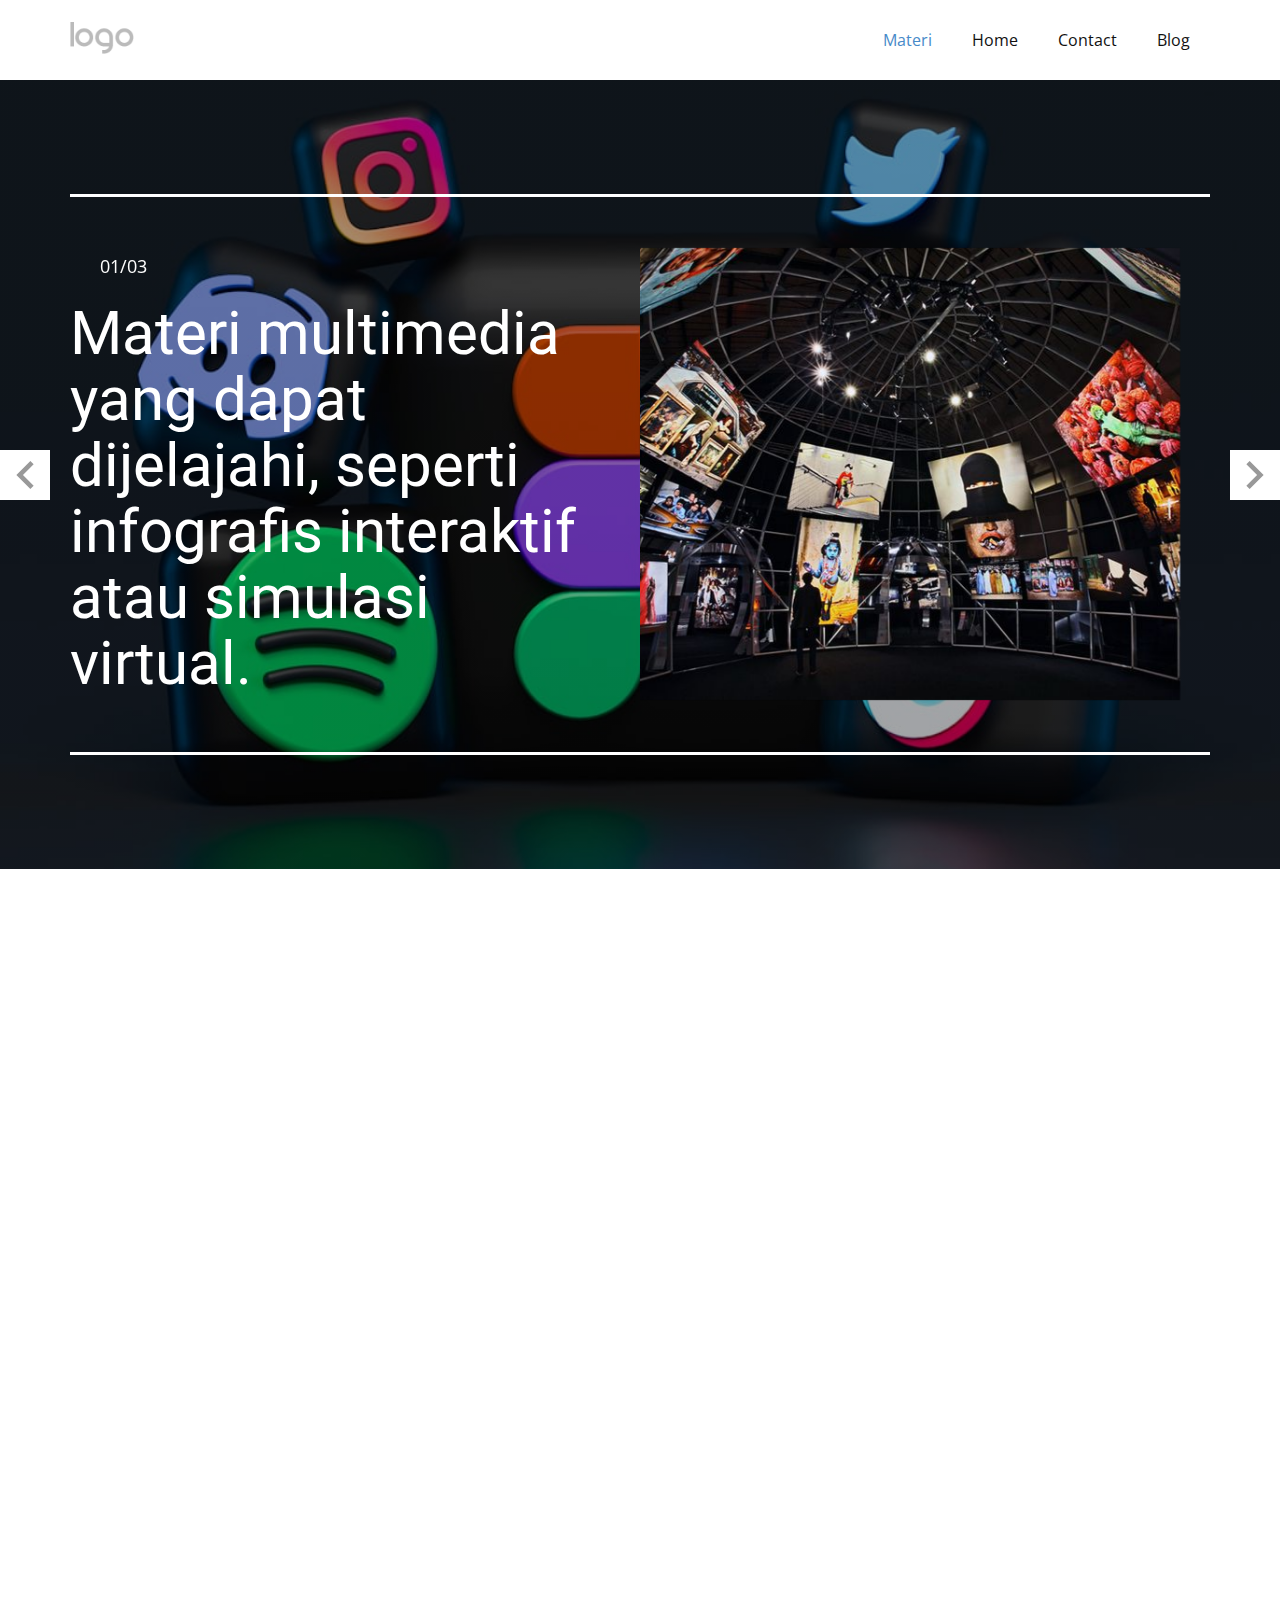
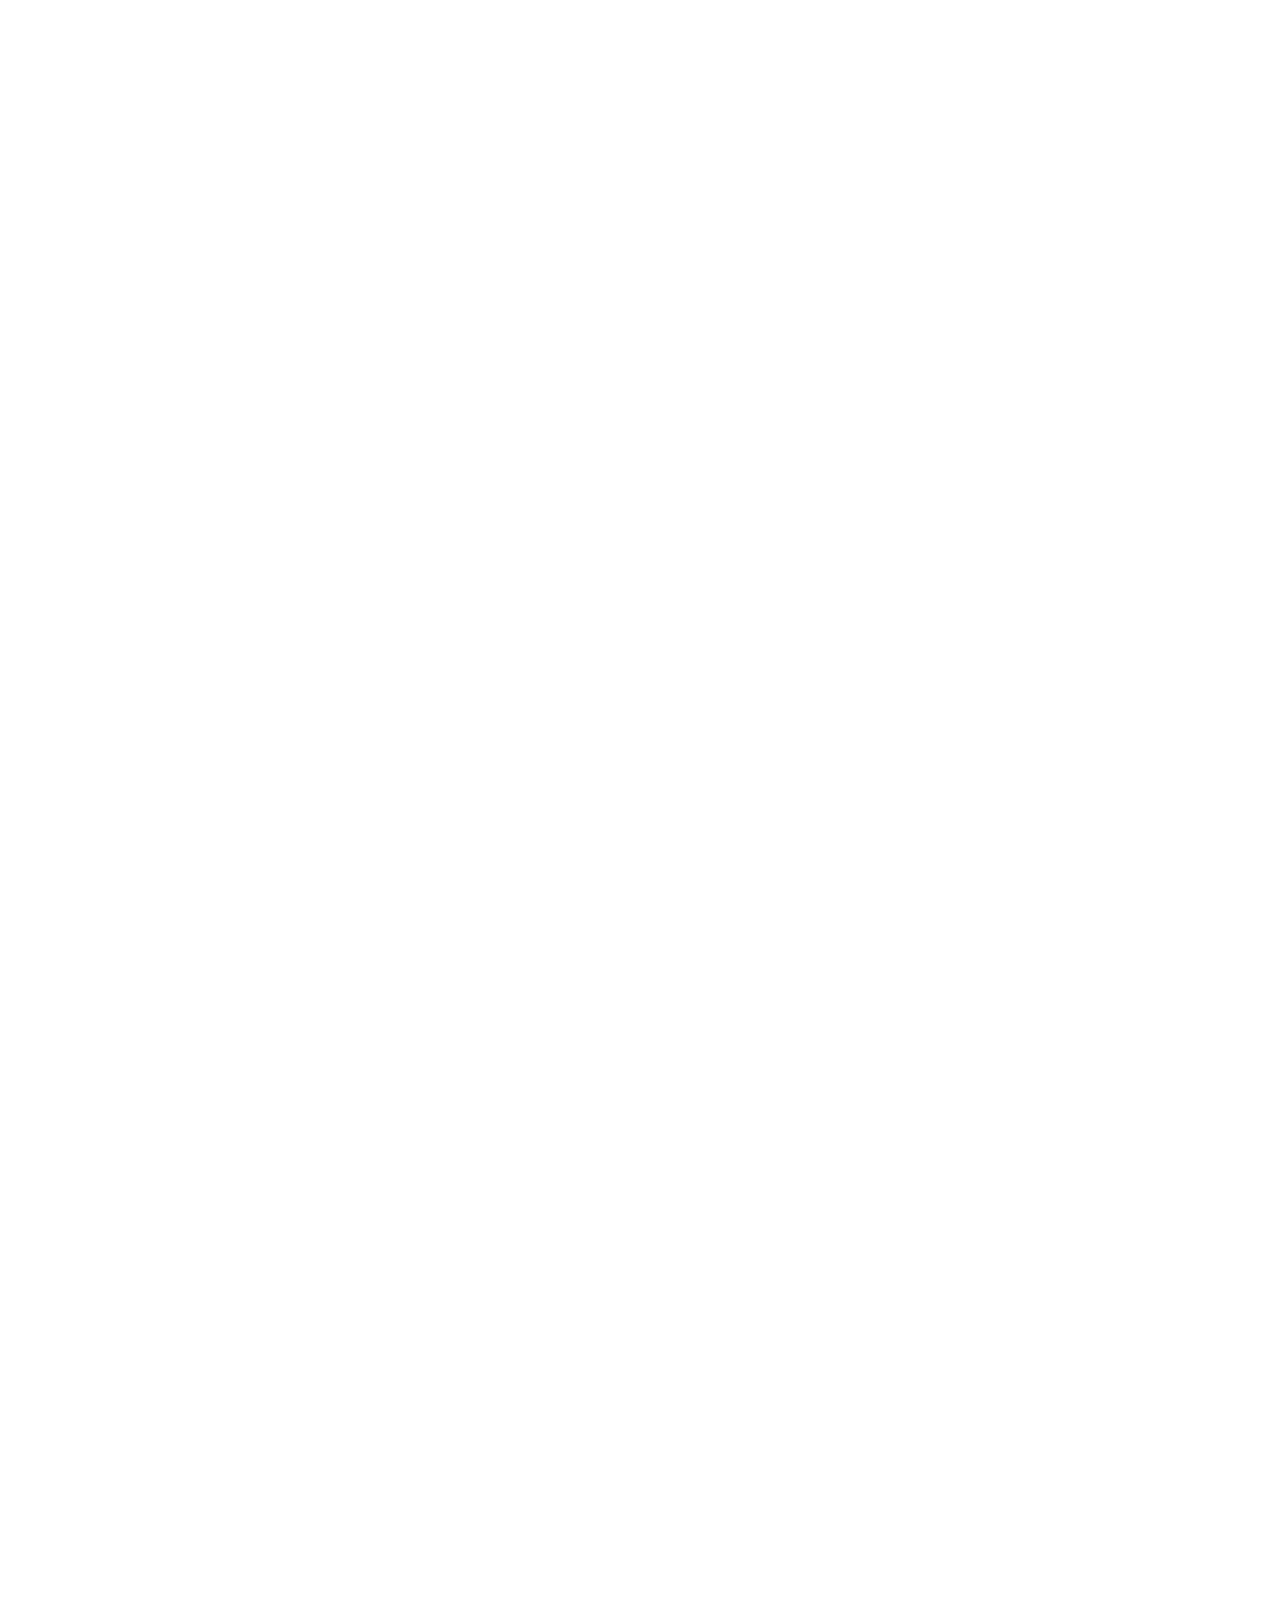
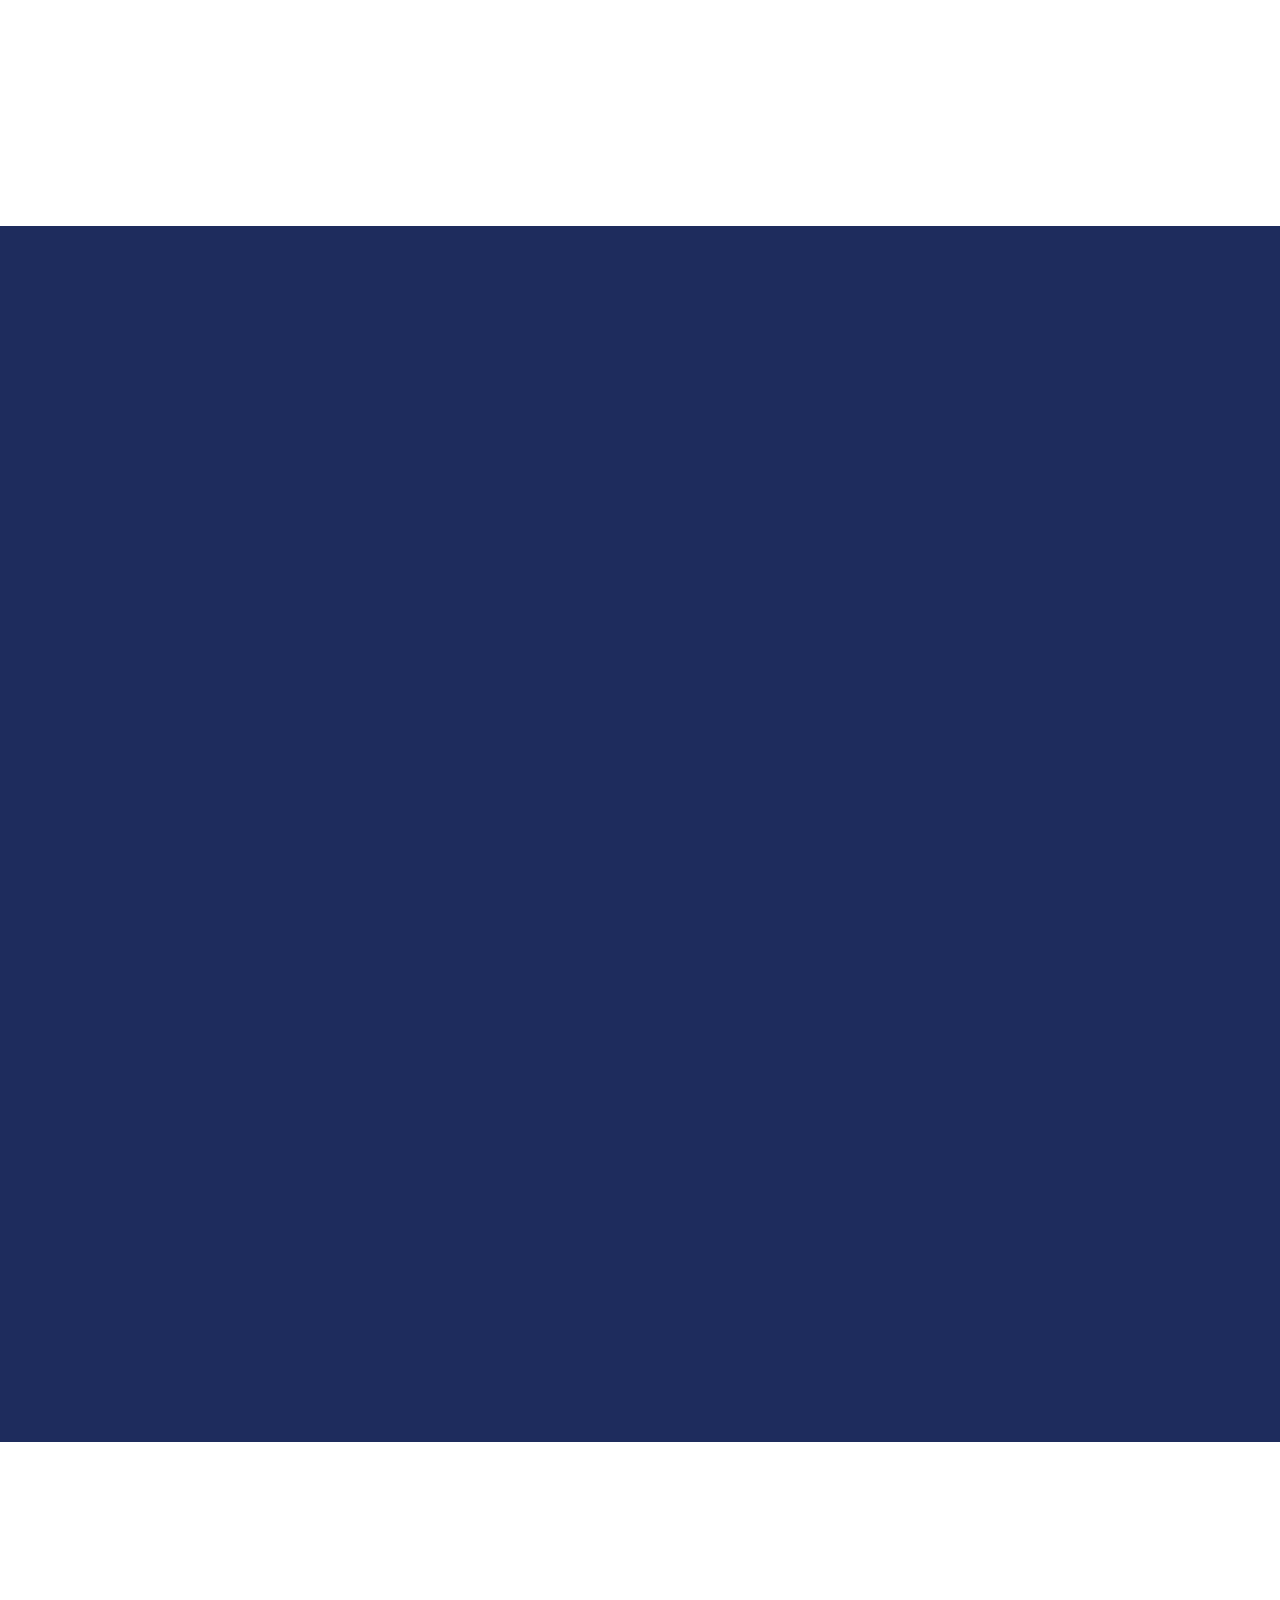
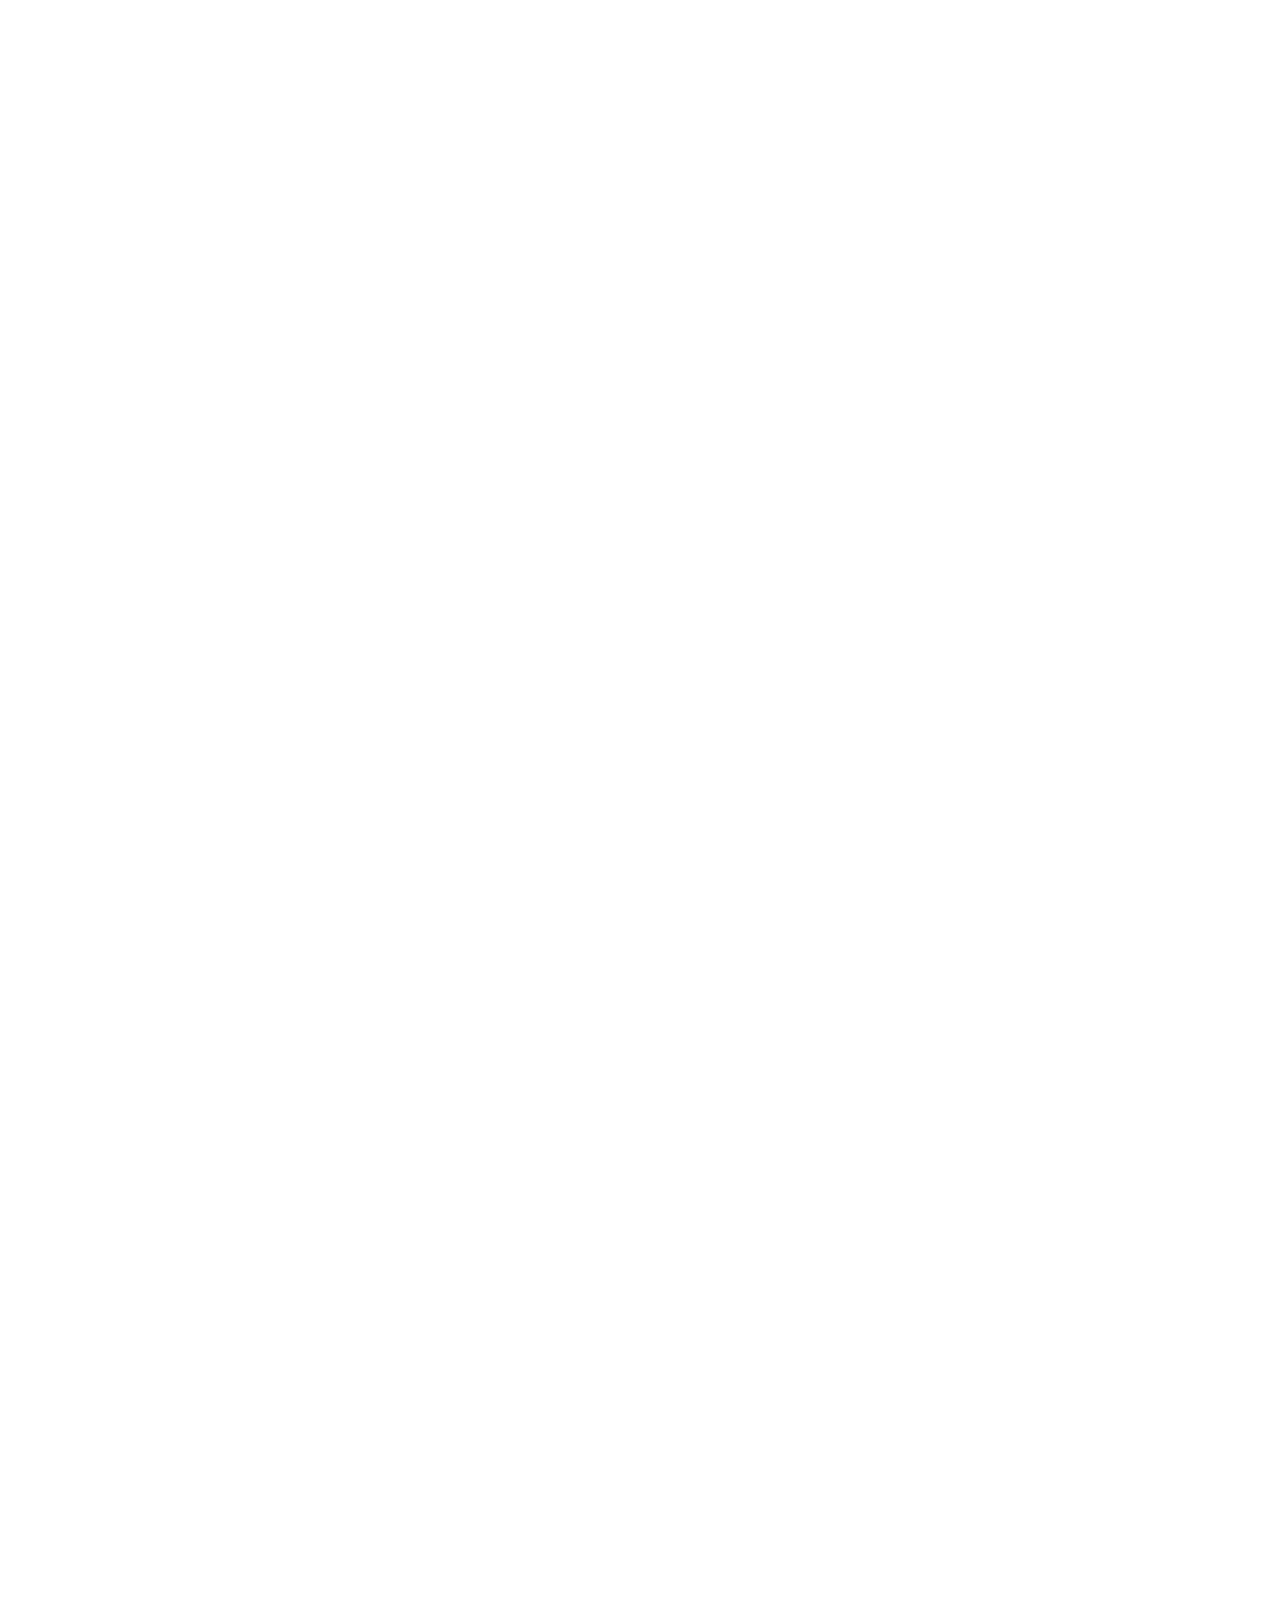
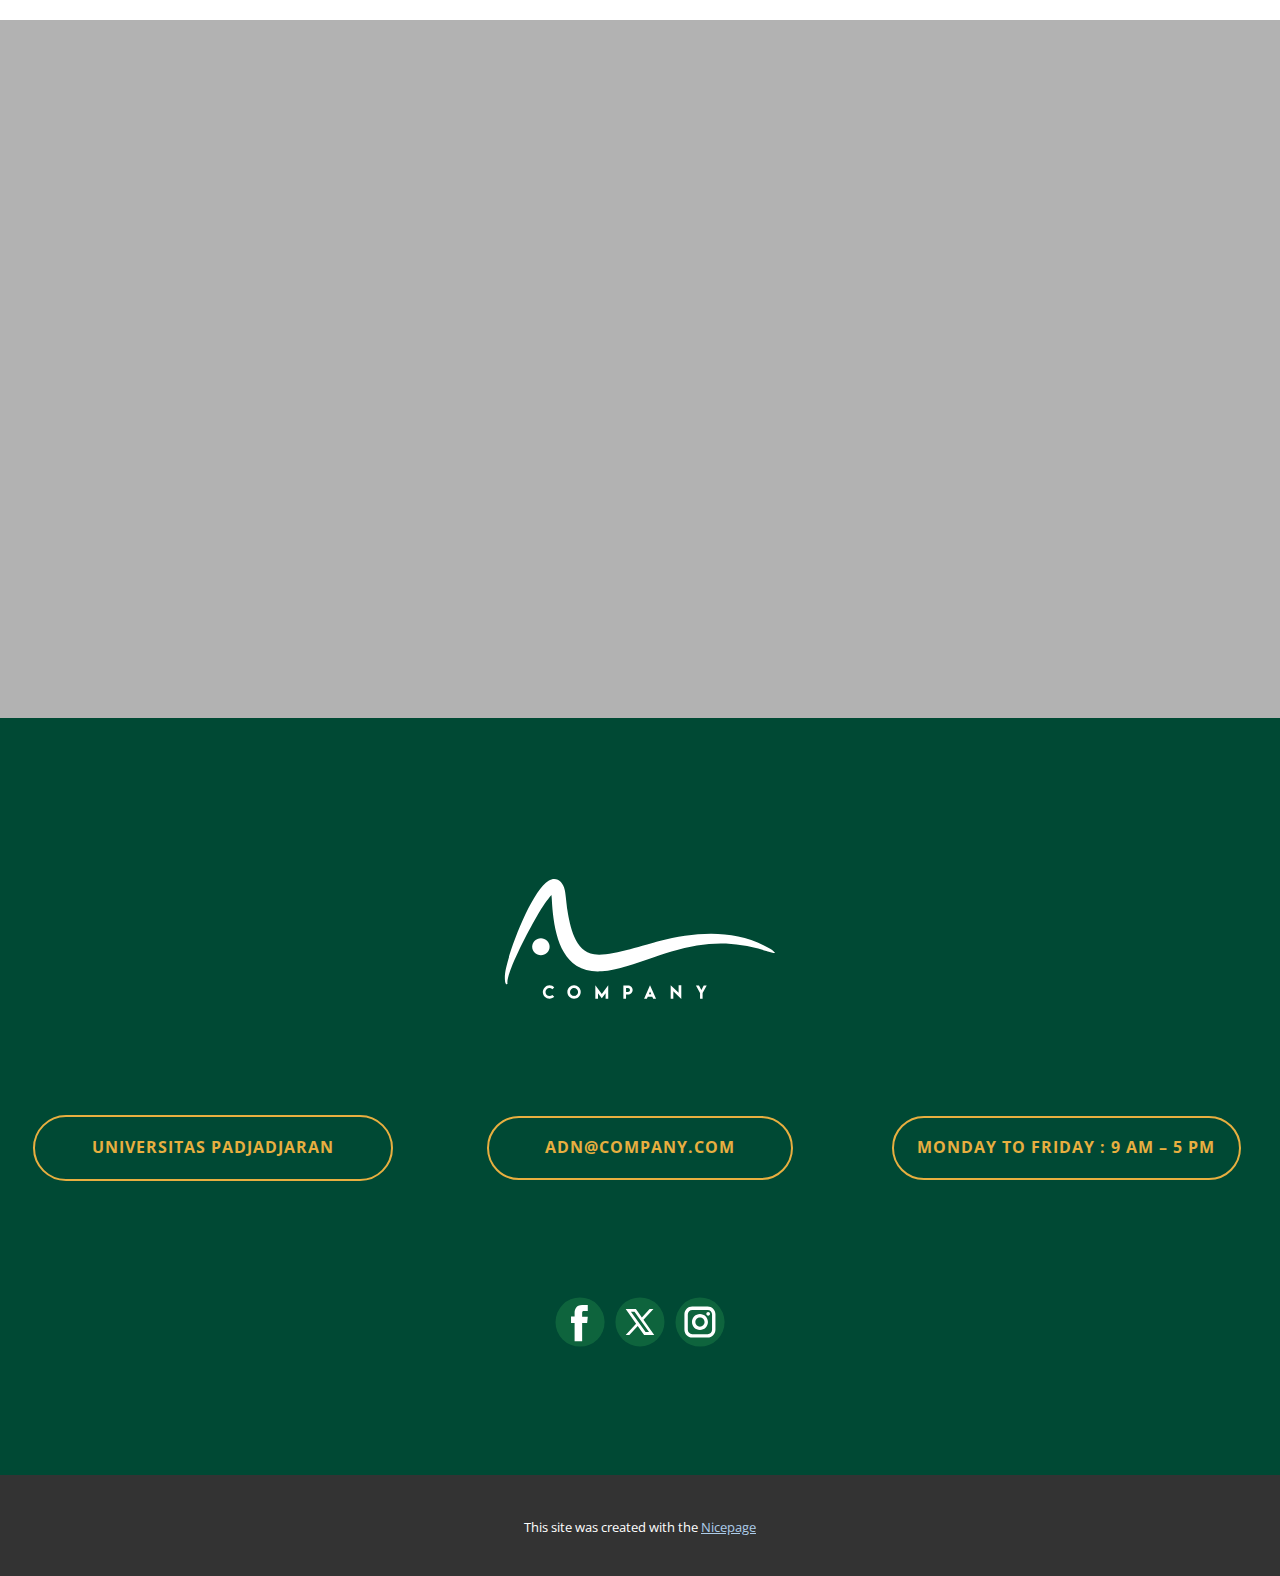
<file: index.html>
<!DOCTYPE html>
<html style="font-size: 16px;" lang="en"><head>
    <meta name="viewport" content="width=device-width, initial-scale=1.0">
    <meta charset="utf-8">
    <meta name="keywords" content="​We help our clients set their strategic direction, ​We invest significantly in research, ​We actively participate in and convene forums, webinars, We&amp;apos;ll help manage your business, We provide value of our clients, faq, ​Case studies &amp;amp; stories, ​We offer comprehensive solutions for our clients">
    <meta name="description" content="">
    <title>Materi</title>
    <link rel="stylesheet" href="nicepage.css" media="screen">
<link rel="stylesheet" href="Materi.css" media="screen">
    <script class="u-script" type="text/javascript" src="jquery.js" defer=""></script>
    <script class="u-script" type="text/javascript" src="nicepage.js" defer=""></script>
    <meta name="generator" content="Nicepage 6.10.5, nicepage.com">
    <link id="u-theme-google-font" rel="stylesheet" href="https://fonts.googleapis.com/css?family=Roboto:100,100i,300,300i,400,400i,500,500i,700,700i,900,900i|Open+Sans:300,300i,400,400i,500,500i,600,600i,700,700i,800,800i">
    
    
    
    
    
    
    
    
    
    <script type="application/ld+json">{
		"@context": "http://schema.org",
		"@type": "Organization",
		"name": "WebSite6265557",
		"logo": "images/default-logo.png"
}</script>
    <meta name="theme-color" content="#478ac9">
    <meta property="og:title" content="Materi">
    <meta property="og:type" content="website">
  <meta data-intl-tel-input-cdn-path="intlTelInput/"></head>
  <body data-home-page="Materi.html" data-home-page-title="Materi" data-path-to-root="./" data-include-products="false" class="u-body u-xl-mode" data-lang="en"><header class="u-clearfix u-header u-header" id="sec-0d8f"><div class="u-clearfix u-sheet u-valign-middle u-sheet-1">
        <a href="#" class="u-image u-logo u-image-1">
          <img src="images/default-logo.png" class="u-logo-image u-logo-image-1">
        </a>
        <nav class="u-menu u-menu-dropdown u-offcanvas u-menu-1">
          <div class="menu-collapse" style="font-size: 1rem; letter-spacing: 0px;">
            <a class="u-button-style u-custom-left-right-menu-spacing u-custom-padding-bottom u-custom-top-bottom-menu-spacing u-nav-link u-text-active-palette-1-base u-text-hover-palette-2-base" href="#">
              <svg class="u-svg-link" viewBox="0 0 24 24"><use xlink:href="#menu-hamburger"></use></svg>
              <svg class="u-svg-content" version="1.1" id="menu-hamburger" viewBox="0 0 16 16" x="0px" y="0px" xmlns:xlink="http://www.w3.org/1999/xlink" xmlns="http://www.w3.org/2000/svg"><g><rect y="1" width="16" height="2"></rect><rect y="7" width="16" height="2"></rect><rect y="13" width="16" height="2"></rect>
</g></svg>
            </a>
          </div>
          <div class="u-nav-container">
            <ul class="u-nav u-unstyled u-nav-1"><li class="u-nav-item"><a class="u-button-style u-nav-link u-text-active-palette-1-base u-text-hover-palette-2-base" href="Materi.html" style="padding: 10px 20px;">Materi</a>
</li><li class="u-nav-item"><a class="u-button-style u-nav-link u-text-active-palette-1-base u-text-hover-palette-2-base" href="Home.html" style="padding: 10px 20px;">Home</a>
</li><li class="u-nav-item"><a class="u-button-style u-nav-link u-text-active-palette-1-base u-text-hover-palette-2-base" href="Contact.html" style="padding: 10px 20px;">Contact</a>
</li><li class="u-nav-item"><a class="u-button-style u-nav-link u-text-active-palette-1-base u-text-hover-palette-2-base" href="blog/blog.html" style="padding: 10px 20px;">Blog</a>
</li></ul>
          </div>
          <div class="u-nav-container-collapse">
            <div class="u-black u-container-style u-inner-container-layout u-opacity u-opacity-95 u-sidenav">
              <div class="u-inner-container-layout u-sidenav-overflow">
                <div class="u-menu-close"></div>
                <ul class="u-align-center u-nav u-popupmenu-items u-unstyled u-nav-2"><li class="u-nav-item"><a class="u-button-style u-nav-link" href="Materi.html">Materi</a>
</li><li class="u-nav-item"><a class="u-button-style u-nav-link" href="Home.html">Home</a>
</li><li class="u-nav-item"><a class="u-button-style u-nav-link" href="Contact.html">Contact</a>
</li><li class="u-nav-item"><a class="u-button-style u-nav-link" href="blog/blog.html">Blog</a>
</li></ul>
              </div>
            </div>
            <div class="u-black u-menu-overlay u-opacity u-opacity-70"></div>
          </div>
        </nav>
      </div></header> 
    <section class="u-carousel u-slide u-block-dfb3-1" id="carousel-1f23" data-image-width="2200" data-image-height="1320" data-interval="5000" data-u-ride="carousel">
      <ol class="u-carousel-indicators u-hidden u-block-dfb3-5" wfd-invisible="true">
        <li data-u-target="#carousel-1f23" class="u-active u-active-white u-border-1 u-border-active-white u-border-hover-white u-border-white u-hover-white u-shape-rectangle" data-u-slide-to="0" style="width: 30px; height: 3px;"></li>
        <li data-u-target="#carousel-1f23" class="u-active-white u-border-1 u-border-active-white u-border-hover-white u-border-white u-hover-white u-shape-rectangle" style="width: 30px; height: 3px;" data-u-slide-to="1"></li>
        <li data-u-target="#carousel-1f23" class="u-active-white u-border-1 u-border-active-white u-border-hover-white u-border-white u-hover-white u-shape-rectangle" style="width: 30px; height: 3px;" data-u-slide-to="2"></li>
      </ol>
      <div class="u-carousel-inner" role="listbox">
        <div class="u-active u-carousel-item u-clearfix u-image u-shading u-section-1-1" data-image-width="1280" data-image-height="960">
          <div class="u-clearfix u-sheet u-valign-middle u-sheet-1">
            <div class="u-border-3 u-border-white u-expanded-width u-line u-line-horizontal u-line-1" data-animation-name="customAnimationIn" data-animation-duration="1500" data-animation-delay="500"></div>
            <div class="data-layout-selected u-clearfix u-expanded-width u-layout-wrap u-layout-wrap-1">
              <div class="u-layout">
                <div class="u-layout-row">
                  <div class="u-container-style u-layout-cell u-size-30 u-layout-cell-1" data-animation-name="customAnimationIn" data-animation-duration="1500" data-animation-delay="500">
                    <div class="u-container-layout u-container-layout-1">
                      <p class="u-align-left u-text u-text-default u-text-1">01/03</p>
                      <h2 class="u-align-left u-text u-text-2" data-animation-name="customAnimationIn" data-animation-duration="1500" data-animation-delay="500" data-animation-out="0"> Materi multimedia yang dapat dijelajahi, seperti infografis interaktif atau simulasi virtual.&nbsp;<br>
                      </h2>
                    </div>
                  </div>
                  <div class="u-container-style u-layout-cell u-size-30 u-layout-cell-2" data-animation-name="customAnimationIn" data-animation-duration="1500" data-animation-delay="500">
                    <div class="u-container-layout u-valign-middle u-container-layout-2">
                      <img class="u-expanded-width u-image u-image-1" src="images/fabionovembrestevemccurryexhibitiondesignatMACROrome.jpg" data-image-width="735" data-image-height="484">
                    </div>
                  </div>
                </div>
              </div>
            </div>
            <div class="u-border-3 u-border-white u-expanded-width u-line u-line-horizontal u-line-2" data-animation-name="customAnimationIn" data-animation-duration="1500" data-animation-delay="500"></div>
          </div>
        </div>
        <div class="u-carousel-item u-clearfix u-image u-shading u-section-1-2" data-image-width="1280" data-image-height="960">
          <div class="u-clearfix u-sheet u-valign-middle u-sheet-1">
            <div class="u-border-3 u-border-white u-expanded-width u-line u-line-horizontal u-line-1" data-animation-name="customAnimationIn" data-animation-duration="1500" data-animation-delay="500"></div>
            <div class="data-layout-selected u-clearfix u-expanded-width u-layout-wrap u-layout-wrap-1">
              <div class="u-layout">
                <div class="u-layout-row">
                  <div class="u-container-align-left u-container-style u-layout-cell u-size-30 u-layout-cell-1" data-animation-name="customAnimationIn" data-animation-duration="1500" data-animation-delay="500">
                    <div class="u-container-layout u-container-layout-1">
                      <p class="u-align-left u-text u-text-default u-text-1">02/03</p>
                      <h2 class="u-align-left u-text u-text-2" data-animation-name="customAnimationIn" data-animation-duration="1500" data-animation-delay="500" data-animation-out="0"> KONTEN: Bahasa tulisan atau bahasa tertulis adalah cara komunikasi informasi yang paling umum</h2>
                    </div>
                  </div>
                  <div class="u-container-style u-layout-cell u-size-30 u-layout-cell-2" data-animation-name="customAnimationIn" data-animation-duration="1500" data-animation-delay="500">
                    <div class="u-container-layout u-valign-middle u-container-layout-2">
                      <img class="u-expanded-width u-image u-image-1" src="images/download10.jpg" data-image-width="736" data-image-height="431">
                    </div>
                  </div>
                </div>
              </div>
            </div>
            <div class="u-border-3 u-border-white u-expanded-width u-line u-line-horizontal u-line-2" data-animation-name="customAnimationIn" data-animation-duration="1500" data-animation-delay="500"></div>
          </div>
        </div>
        <div class="u-carousel-item u-clearfix u-image u-shading u-section-1-3" data-image-width="1280" data-image-height="960">
          <div class="u-clearfix u-sheet u-valign-middle u-sheet-1">
            <div class="u-border-3 u-border-white u-expanded-width u-line u-line-horizontal u-line-1" data-animation-name="customAnimationIn" data-animation-duration="1500" data-animation-delay="500"></div>
            <div class="data-layout-selected u-clearfix u-expanded-width u-layout-wrap u-layout-wrap-1">
              <div class="u-layout">
                <div class="u-layout-row">
                  <div class="u-container-align-left u-container-style u-layout-cell u-size-30 u-layout-cell-1" data-animation-name="customAnimationIn" data-animation-duration="1500" data-animation-delay="500">
                    <div class="u-container-layout u-container-layout-1">
                      <p class="u-align-left u-text u-text-default u-text-1">03/03</p>
                      <h2 class="u-align-left u-text u-text-2" data-animation-name="customAnimationIn" data-animation-duration="1500" data-animation-delay="500" data-animation-out="0"> 5 KOMPONEN MULTIMEDIA; Teks, Suara, Gambar, Animasi, Video.</h2>
                    </div>
                  </div>
                  <div class="u-container-style u-image u-layout-cell u-size-30 u-image-1" data-animation-name="customAnimationIn" data-animation-duration="1500" data-animation-delay="500" data-image-width="564" data-image-height="1250">
                    <div class="u-container-layout u-container-layout-2"></div>
                  </div>
                </div>
              </div>
            </div>
            <div class="u-border-3 u-border-white u-expanded-width u-line u-line-horizontal u-line-2" data-animation-name="customAnimationIn" data-animation-duration="1500" data-animation-delay="500"></div>
          </div>
        </div>
      </div>
      <a class="u-absolute-vcenter u-carousel-control u-carousel-control-prev u-hidden-xs u-hover-grey-10 u-text-grey-40 u-white u-block-dfb3-6" href="#carousel-1f23" role="button" data-u-slide="prev">
        <span aria-hidden="true">
          <svg viewBox="0 0 256 256"><g><polygon points="207.093,30.187 176.907,0 48.907,128 176.907,256 207.093,225.813 109.28,128"></polygon>
</g></svg>
        </span>
        <span class="sr-only">
          <svg viewBox="0 0 256 256"><g><polygon points="207.093,30.187 176.907,0 48.907,128 176.907,256 207.093,225.813 109.28,128"></polygon>
</g></svg>
        </span>
      </a>
      <a class="u-absolute-vcenter u-carousel-control u-carousel-control-next u-hidden-xs u-hover-grey-10 u-text-grey-40 u-white u-block-dfb3-7" href="#carousel-1f23" role="button" data-u-slide="next">
        <span aria-hidden="true">
          <svg viewBox="0 0 306 306"><g id="chevron-right"><polygon points="94.35,0 58.65,35.7 175.95,153 58.65,270.3 94.35,306 247.35,153"></polygon>
</g></svg>
        </span>
        <span class="sr-only">
          <svg viewBox="0 0 306 306"><g id="chevron-right"><polygon points="94.35,0 58.65,35.7 175.95,153 58.65,270.3 94.35,306 247.35,153"></polygon>
</g></svg>
        </span>
      </a>
    </section>
    <section class="u-align-center u-clearfix u-section-2" id="carousel_f30f">
      <div class="u-clearfix u-sheet u-sheet-1">
        <h2 class="u-align-center u-text u-text-custom-color-3 u-text-default-xl u-text-1" data-animation-name="customAnimationIn" data-animation-duration="1500" data-animation-delay="500"> UPGRADE YOURSELF &amp; LET'S GROW UP TOGETHER</h2>
        <p class="u-align-center u-text u-text-custom-color-3 u-text-2" data-animation-name="customAnimationIn" data-animation-duration="1500" data-animation-delay="500"> Nikmati kebebasan belajar dengan mengakses materi kapan saja, di mana saja, dengan ketersediaan pembelajaran yang fleksibel.</p>
        <div class="u-expanded-width u-list u-list-1">
          <div class="u-repeater u-repeater-1">
            <div class="u-align-center u-container-style u-image u-list-item u-repeater-item u-shading u-image-1" data-animation-name="customAnimationIn" data-animation-duration="1500" data-animation-delay="500" data-image-width="736" data-image-height="736">
              <div class="u-container-layout u-similar-container u-container-layout-1">
                <h3 class="u-align-center u-heading-font u-text u-text-3"> Available access</h3><span class="u-align-center-lg u-align-center-md u-align-center-sm u-align-center-xs u-icon u-icon-rectangle u-opacity u-opacity-55 u-text-grey-5 u-icon-1"><svg class="u-svg-link" preserveAspectRatio="xMidYMin slice" viewBox="0 0 60 60" style=""><use xlink:href="#svg-4609"></use></svg><svg class="u-svg-content" viewBox="0 0 60 60" x="0px" y="0px" id="svg-4609" style="enable-background:new 0 0 60 60;"><g><path d="M34.74,36.53l9.363-12.944c0.287-0.397,0.244-0.945-0.104-1.293c-0.348-0.346-0.896-0.39-1.293-0.104L29.76,31.555
		c-0.844,0.614-1.375,1.563-1.456,2.604s0.296,2.06,1.033,2.797C30.01,37.629,30.904,38,31.854,38
		C32.992,38,34.07,37.451,34.74,36.53z"></path><path d="M54.534,19.564c-0.01-0.021-0.01-0.043-0.021-0.064c-0.012-0.02-0.031-0.031-0.044-0.05
		c-1.011-1.734-2.207-3.347-3.565-4.809l2.147-2.147l1.414,1.414l4.242-4.242l-4.242-4.243l-4.243,4.243l1.415,1.414l-2.147,2.147
		c-1.462-1.358-3.074-2.555-4.809-3.566c-0.019-0.013-0.03-0.032-0.05-0.044c-0.021-0.012-0.043-0.011-0.064-0.022
		c-3.093-1.782-6.568-2.969-10.272-3.404V5h1.5c1.379,0,2.5-1.121,2.5-2.5S37.172,0,35.793,0h-9c-1.379,0-2.5,1.121-2.5,2.5
		s1.121,2.5,2.5,2.5h1.5v1.156c-1.08,0.115-2.158,0.291-3.224,0.535c-0.538,0.123-0.875,0.66-0.751,1.198
		c0.123,0.538,0.66,0.874,1.198,0.751c0.946-0.217,1.902-0.378,2.86-0.485l0.991-0.075c0.335-0.025,0.635-0.043,0.925-0.057h0V10
		c0,0.553,0.447,1,1,1s1-0.447,1-1V8.03c3.761,0.173,7.305,1.183,10.456,2.845l-0.986,1.708c-0.276,0.479-0.112,1.09,0.366,1.366
		c0.157,0.091,0.329,0.134,0.499,0.134c0.346,0,0.682-0.18,0.867-0.5l0.983-1.704c3.129,1.985,5.787,4.643,7.772,7.772l-1.703,0.983
		C50.07,20.91,49.906,21.521,50.183,22c0.186,0.321,0.521,0.5,0.867,0.5c0.17,0,0.342-0.043,0.499-0.134l1.707-0.986
		c1.685,3.196,2.698,6.798,2.849,10.619H54.13c-0.553,0-1,0.447-1,1s0.447,1,1,1h1.975c-0.151,3.821-1.164,7.423-2.849,10.619
		l-1.707-0.986c-0.478-0.277-1.09-0.114-1.366,0.366c-0.276,0.479-0.112,1.09,0.366,1.366l1.703,0.983
		c-1.985,3.129-4.643,5.787-7.772,7.772l-0.983-1.703c-0.277-0.48-0.89-0.644-1.366-0.366c-0.479,0.276-0.643,0.888-0.366,1.366
		l0.986,1.707c-3.151,1.662-6.695,2.672-10.456,2.845V56c0-0.553-0.447-1-1-1s-1,0.447-1,1v1.976
		c-1.597-0.055-3.199-0.255-4.776-0.617c-0.538-0.125-1.075,0.213-1.198,0.751c-0.124,0.538,0.213,1.075,0.751,1.198
		C27.068,59.768,29.107,60,31.13,60c0.049,0,0.096-0.003,0.145-0.004c0.007,0,0.012,0.004,0.018,0.004
		c0.008,0,0.015-0.005,0.023-0.005c4.807-0.033,9.317-1.331,13.219-3.573c0.031-0.014,0.064-0.021,0.094-0.039
		c0.02-0.012,0.031-0.031,0.05-0.044c4.039-2.354,7.414-5.725,9.773-9.761c0.019-0.027,0.043-0.048,0.06-0.078
		c0.012-0.021,0.011-0.043,0.021-0.064C56.817,42.476,58.13,37.89,58.13,33S56.817,23.524,54.534,19.564z"></path><path d="M22.293,13h-5c-1.104,0-2,0.896-2,2s0.896,2,2,2h5c1.104,0,2-0.896,2-2S23.397,13,22.293,13z"></path><path d="M22.293,20h-10c-1.104,0-2,0.896-2,2s0.896,2,2,2h10c1.104,0,2-0.896,2-2S23.397,20,22.293,20z"></path><path d="M22.293,27h-15c-1.104,0-2,0.896-2,2s0.896,2,2,2h15c1.104,0,2-0.896,2-2S23.397,27,22.293,27z"></path><path d="M22.293,34h-19c-1.104,0-2,0.896-2,2s0.896,2,2,2h19c1.104,0,2-0.896,2-2S23.397,34,22.293,34z"></path><path d="M22.293,41h-13c-1.104,0-2,0.896-2,2s0.896,2,2,2h13c1.104,0,2-0.896,2-2S23.397,41,22.293,41z"></path><path d="M22.293,48h-7c-1.104,0-2,0.896-2,2s0.896,2,2,2h7c1.104,0,2-0.896,2-2S23.397,48,22.293,48z"></path>
</g></svg></span>
              </div>
            </div>
            <div class="u-align-center u-container-style u-image u-list-item u-repeater-item u-shading u-video-cover u-image-2" data-image-width="640" data-image-height="640" data-animation-name="customAnimationIn" data-animation-duration="1500" data-animation-delay="500">
              <div class="u-container-layout u-similar-container u-container-layout-2">
                <h3 class="u-align-center u-heading-font u-text u-text-4"> Testing for perfection</h3><span class="u-align-center-lg u-align-center-md u-align-center-sm u-align-center-xs u-file-icon u-icon u-icon-rectangle u-opacity u-opacity-55 u-text-grey-5 u-icon-2"><img src="images/149170-7964f66f.png" alt=""></span>
              </div>
            </div>
            <div class="u-align-center u-container-style u-image u-list-item u-repeater-item u-shading u-video-cover u-image-3" data-animation-name="customAnimationIn" data-animation-duration="1500" data-animation-delay="500" data-image-width="564" data-image-height="733">
              <div class="u-container-layout u-similar-container u-container-layout-3">
                <h3 class="u-align-center u-heading-font u-text u-text-5"> Discussion of the idea</h3><span class="u-align-center-lg u-align-center-md u-align-center-sm u-align-center-xs u-file-icon u-icon u-icon-rectangle u-opacity u-opacity-55 u-text-grey-5 u-icon-3"><img src="images/149401-d4f789b6.png" alt=""></span>
              </div>
            </div>
            <div class="u-align-center u-container-style u-image u-list-item u-repeater-item u-shading u-video-cover u-image-4" data-image-width="500" data-image-height="548" data-animation-name="customAnimationIn" data-animation-duration="1500">
              <div class="u-container-layout u-similar-container u-container-layout-4">
                <h3 class="u-align-center u-heading-font u-text u-text-6"> Interactive Content</h3><span class="u-align-center-lg u-align-center-md u-align-center-sm u-align-center-xs u-icon u-icon-rectangle u-opacity u-opacity-55 u-text-grey-5 u-icon-4"><svg class="u-svg-link" preserveAspectRatio="xMidYMin slice" viewBox="0 0 512.001 512.001" style=""><use xlink:href="#svg-0cb3"></use></svg><svg class="u-svg-content" viewBox="0 0 512.001 512.001" x="0px" y="0px" id="svg-0cb3" style="enable-background:new 0 0 512.001 512.001;"><g><g><path d="M446.977,201.914L277.316,32.253c-17.539-17.54-46.081-17.541-63.622,0c-15.768,15.767-17.126,39.814-5.482,56.985    l-0.236,1.181c-12.232,61.165-42.011,116.809-86.12,160.917l-77.819,77.819c-17.582,17.583-17.585,46.039,0,63.622l42.414,42.414    c17.581,17.582,46.039,17.583,63.622,0l10.604-10.604l74.226,74.226c17.582,17.583,46.038,17.584,63.621,0    c17.541-17.54,17.541-46.081,0-63.621l-31.811-31.811l10.604-10.604c17.582-17.581,17.584-46.037,0-63.621l-7.206-7.207    c35.449-24.819,75.708-42.098,118.701-50.697l1.196-0.239c17.553,11.851,41.544,9.946,56.969-5.479h0.001    C464.516,247.995,464.516,219.455,446.977,201.914z M128.866,413.984c-5.86,5.859-15.348,5.86-21.208-0.001l-42.414-42.414    c-5.861-5.862-5.861-15.346,0-21.207l74.225-74.226l63.622,63.622C195.829,347.02,136.307,406.542,128.866,413.984z     M277.316,456.398c5.846,5.846,5.846,15.36,0,21.207c-5.846,5.846-15.361,5.846-21.207,0l-74.226-74.226l21.208-21.207    L277.316,456.398z M224.298,360.965c4.508-4.508,11.256-11.413,21.906-20.509l9.905,9.906c5.861,5.861,5.861,15.345,0,21.207    l-10.604,10.604L224.298,360.965z M224.935,319.189l-64.898-64.898c34.779-40.159,59.685-87.564,73.01-139.064l130.952,130.952    C312.499,259.503,265.095,284.409,224.935,319.189z M425.767,244.326c-5.861,5.86-15.346,5.86-21.207,0L234.901,74.667    c-5.861-5.862-5.861-15.346,0-21.207c5.861-5.861,15.347-5.861,21.208,0l169.658,169.658    C431.613,228.965,431.613,238.478,425.767,244.326z"></path>
</g>
</g><g><g><path d="M150.072,329.154c-5.855-5.856-15.351-5.856-21.207,0l-21.207,21.207c-5.856,5.856-5.856,15.351,0,21.207    c5.855,5.856,15.352,5.856,21.207,0l21.207-21.207C155.928,344.505,155.928,335.01,150.072,329.154z"></path>
</g>
</g><g><g><path d="M346.19,0c-8.282,0-14.996,6.714-14.996,14.996v29.992c0,8.282,6.714,14.996,14.996,14.996s14.996-6.714,14.996-14.996    V14.996C361.186,6.714,354.472,0,346.19,0z"></path>
</g>
</g><g><g><path d="M466.157,119.966h-29.992c-8.282,0-14.996,6.714-14.996,14.996s6.714,14.996,14.996,14.996h29.992    c8.282,0,14.996-6.714,14.996-14.996S474.438,119.966,466.157,119.966z"></path>
</g>
</g><g><g><path d="M446.769,34.383c-5.855-5.856-15.351-5.856-21.207,0L395.57,64.375c-5.856,5.856-5.856,15.351,0,21.207    c5.855,5.856,15.351,5.857,21.207,0l29.992-29.992C452.625,49.734,452.625,40.24,446.769,34.383z"></path>
</g>
</g></svg></span>
              </div>
            </div>
            <div class="u-align-center u-container-style u-image u-list-item u-repeater-item u-shading u-video-cover u-image-5" data-image-width="736" data-image-height="736" data-animation-name="customAnimationIn" data-animation-duration="1500">
              <div class="u-container-layout u-similar-container u-container-layout-5">
                <h3 class="u-align-center u-heading-font u-text u-text-7"> Project Collaboration</h3><span class="u-align-center-lg u-align-center-md u-align-center-sm u-align-center-xs u-icon u-icon-rectangle u-opacity u-opacity-55 u-text-grey-5 u-icon-5"><svg class="u-svg-link" preserveAspectRatio="xMidYMin slice" viewBox="0 0 512 512" style=""><use xlink:href="#svg-d547"></use></svg><svg class="u-svg-content" viewBox="0 0 512 512" id="svg-d547"><path d="m511.4 38.222c-1.109-20.338-17.284-36.511-37.622-37.621-41.038-2.242-121.342-.061-198.13 39.656-39.145 20.248-80.545 54.577-113.584 94.185-.407.488-.803.979-1.207 1.468l-74.98 5.792c-12.342.954-23.335 7.423-30.161 17.747l-51.154 77.372c-5.177 7.83-6 17.629-2.203 26.212 3.798 8.584 11.602 14.566 20.877 16.003l63.171 9.784c-.223 1.228-.447 2.455-.652 3.683-2.103 12.58 2.065 25.514 11.151 34.599l87.992 87.993c7.533 7.533 17.712 11.686 28.142 11.686 2.148 0 4.308-.177 6.458-.536 1.228-.205 2.455-.429 3.683-.652l9.784 63.172c1.437 9.275 7.419 17.08 16.001 20.877 3.571 1.58 7.35 2.36 11.112 2.36 5.283-.001 10.529-1.539 15.101-4.562l77.372-51.155c10.325-6.827 16.793-17.82 17.745-30.161l5.792-74.979c.489-.404.981-.8 1.469-1.207 39.609-33.039 73.939-74.439 94.186-113.585 39.719-76.791 41.896-157.096 39.657-198.131zm-175.394 393.037-74.011 48.933-9.536-61.565c31.28-9.197 62.223-23.927 91.702-43.66l-3.773 48.845c-.235 3.047-1.833 5.762-4.382 7.447zm-129.895-37.377-87.993-87.993c-2.245-2.246-3.283-5.401-2.774-8.44 2.616-15.643 6.681-30.534 11.713-44.562l132.028 132.028c-16.848 6.035-31.939 9.635-44.534 11.741-3.044.506-6.195-.529-8.44-2.774zm-117.923-222.269 48.844-3.773c-19.734 29.479-34.464 60.422-43.661 91.702l-61.564-9.535 48.934-74.012c1.686-2.55 4.401-4.147 7.447-4.382zm270.155 155.286c-24.233 20.213-47.756 34.833-69.438 45.412l-149.221-149.221c13.858-28.304 30.771-51.873 45.417-69.431 30.575-36.655 68.602-68.276 104.331-86.756 70.474-36.453 144.725-38.416 182.713-36.348 5.028.274 9.027 4.273 9.301 9.302 2.071 37.988.104 112.238-36.349 182.713-18.479 35.728-50.1 73.754-86.754 104.329z"></path><path d="m350.721 236.243c19.202-.002 38.412-7.312 53.031-21.931 14.166-14.165 21.966-32.999 21.966-53.031s-7.801-38.866-21.966-53.031c-29.242-29.243-76.822-29.241-106.062 0-14.166 14.165-21.967 32.999-21.967 53.031s7.802 38.866 21.967 53.031c14.622 14.622 33.822 21.933 53.031 21.931zm-31.82-106.781c8.772-8.773 20.295-13.159 31.818-13.159 11.524 0 23.047 4.386 31.819 13.159 8.499 8.499 13.179 19.799 13.179 31.818s-4.68 23.32-13.179 31.819c-17.544 17.545-46.093 17.544-63.638 0-8.499-8.499-13.18-19.799-13.18-31.818s4.682-23.32 13.181-31.819z"></path><path d="m15.301 421.938c3.839 0 7.678-1.464 10.606-4.394l48.973-48.973c5.858-5.858 5.858-15.355 0-21.213-5.857-5.858-15.355-5.858-21.213 0l-48.972 48.973c-5.858 5.858-5.858 15.355 0 21.213 2.928 2.929 6.767 4.394 10.606 4.394z"></path><path d="m119.761 392.239c-5.857-5.858-15.355-5.858-21.213 0l-94.154 94.155c-5.858 5.858-5.858 15.355 0 21.213 2.929 2.929 6.767 4.393 10.606 4.393s7.678-1.464 10.606-4.394l94.154-94.154c5.859-5.858 5.859-15.355.001-21.213z"></path><path d="m143.429 437.12-48.973 48.973c-5.858 5.858-5.858 15.355 0 21.213 2.929 2.929 6.768 4.394 10.606 4.394s7.678-1.464 10.606-4.394l48.973-48.973c5.858-5.858 5.858-15.355 0-21.213-5.857-5.858-15.355-5.858-21.212 0z"></path></svg></span>
              </div>
            </div>
            <div class="u-align-center u-container-style u-image u-list-item u-repeater-item u-shading u-video-cover u-image-6" data-image-width="473" data-image-height="631" data-animation-name="customAnimationIn" data-animation-duration="1500">
              <div class="u-container-layout u-similar-container u-container-layout-6">
                <h3 class="u-align-center u-heading-font u-text u-text-8"> Elaboration of the core &amp; Evaluation</h3><span class="u-align-center-lg u-align-center-md u-align-center-sm u-align-center-xs u-file-icon u-icon u-opacity u-opacity-55 u-text-custom-color-1 u-icon-6"><img src="images/149366-b4d58ae0.png" alt=""></span>
              </div>
            </div>
          </div>
        </div>
      </div>
    </section>
    <section class="u-align-center u-clearfix u-section-3" id="carousel_dcc4">
      <div class="u-clearfix u-sheet u-sheet-1">
        <div class="custom-expanded data-layout-selected u-clearfix u-gutter-0 u-layout-wrap u-layout-wrap-1">
          <div class="u-layout" style="">
            <div class="u-layout-row" style="">
              <div class="u-align-left u-container-align-center u-container-style u-image u-layout-cell u-left-cell u-size-26-lg u-size-30-xl u-size-60-md u-size-60-sm u-size-60-xs u-size-xs-60 u-image-1" src="" data-animation-name="customAnimationIn" data-animation-duration="1500" data-animation-delay="500" data-image-width="473" data-image-height="631">
                <div class="u-container-layout u-container-layout-1"></div>
              </div>
              <div class="u-align-left u-container-style u-custom-color-3 u-layout-cell u-right-cell u-shape-rectangle u-size-30-xl u-size-34-lg u-size-60-md u-size-60-sm u-size-60-xs u-size-xs-60 u-layout-cell-2" data-animation-name="customAnimationIn" data-animation-duration="1500" data-animation-delay="750">
                <div class="u-container-layout u-container-layout-2" src="">
                  <h2 class="u-align-left u-text u-text-1" data-animation-name="customAnimationIn" data-animation-duration="1500" data-animation-delay="500"> LET'S GROW UP TOGETHER</h2>
                  <div class="u-expanded-width-lg u-expanded-width-md u-expanded-width-sm u-expanded-width-xs u-layout-horizontal u-list u-list-1">
                    <div class="u-repeater u-repeater-1">
                      <div class="u-container-style u-list-item u-repeater-item u-shape-rectangle u-list-item-1" data-animation-name="customAnimationIn" data-animation-duration="1500" data-animation-delay="500">
                        <div class="u-container-layout u-similar-container u-container-layout-3"><span class="u-align-left u-file-icon u-icon u-text-palette-1-base u-icon-1"><img src="images/4338295-ff984290.png" alt=""></span>
                          <p class="u-align-left u-text u-text-default u-text-2"> Semakin banyak aku hidup, semakin aku belajar. Semakin aku belajar, semakin aku menyadari betapa sedikit yang aku tahu</p>
                          <h4 class="u-align-left u-text u-text-default u-text-3" data-animation-name="" data-animation-duration="0" data-animation-delay="0" data-animation-direction=""> Michel Legrand</h4>
                          <p class="u-align-left u-text u-text-default u-text-grey-15 u-text-4">Writer : Adnnia Nafis Qulub Aina </p>
                        </div>
                      </div>
                    </div>
                    <a class="u-absolute-vcenter u-gallery-nav u-gallery-nav-prev u-hidden-sm u-hidden-xs u-hover-white u-icon-circle u-opacity u-opacity-70 u-palette-1-dark-2 u-spacing-10 u-text-white u-gallery-nav-1" href="#" role="button">
                      <span aria-hidden="true">
                        <svg viewBox="0 0 451.847 451.847"><path d="M97.141,225.92c0-8.095,3.091-16.192,9.259-22.366L300.689,9.27c12.359-12.359,32.397-12.359,44.751,0
c12.354,12.354,12.354,32.388,0,44.748L173.525,225.92l171.903,171.909c12.354,12.354,12.354,32.391,0,44.744
c-12.354,12.365-32.386,12.365-44.745,0l-194.29-194.281C100.226,242.115,97.141,234.018,97.141,225.92z"></path></svg>
                      </span>
                      <span class="sr-only">
                        <svg viewBox="0 0 451.847 451.847"><path d="M97.141,225.92c0-8.095,3.091-16.192,9.259-22.366L300.689,9.27c12.359-12.359,32.397-12.359,44.751,0
c12.354,12.354,12.354,32.388,0,44.748L173.525,225.92l171.903,171.909c12.354,12.354,12.354,32.391,0,44.744
c-12.354,12.365-32.386,12.365-44.745,0l-194.29-194.281C100.226,242.115,97.141,234.018,97.141,225.92z"></path></svg>
                      </span>
                    </a>
                    <a class="u-absolute-vcenter u-gallery-nav u-gallery-nav-next u-hidden-sm u-hidden-xs u-hover-white u-icon-circle u-opacity u-opacity-70 u-palette-1-dark-2 u-spacing-10 u-text-white u-gallery-nav-2" href="#" role="button">
                      <span aria-hidden="true">
                        <svg viewBox="0 0 451.846 451.847"><path d="M345.441,248.292L151.154,442.573c-12.359,12.365-32.397,12.365-44.75,0c-12.354-12.354-12.354-32.391,0-44.744
L278.318,225.92L106.409,54.017c-12.354-12.359-12.354-32.394,0-44.748c12.354-12.359,32.391-12.359,44.75,0l194.287,194.284
c6.177,6.18,9.262,14.271,9.262,22.366C354.708,234.018,351.617,242.115,345.441,248.292z"></path></svg>
                      </span>
                      <span class="sr-only">
                        <svg viewBox="0 0 451.846 451.847"><path d="M345.441,248.292L151.154,442.573c-12.359,12.365-32.397,12.365-44.75,0c-12.354-12.354-12.354-32.391,0-44.744
L278.318,225.92L106.409,54.017c-12.354-12.359-12.354-32.394,0-44.748c12.354-12.359,32.391-12.359,44.75,0l194.287,194.284
c6.177,6.18,9.262,14.271,9.262,22.366C354.708,234.018,351.617,242.115,345.441,248.292z"></path></svg>
                      </span>
                    </a>
                  </div>
                </div>
              </div>
            </div>
          </div>
        </div>
      </div>
    </section>
    <section class="u-align-left u-clearfix u-container-align-center u-custom-color-4 u-section-4" id="carousel_e88a">
      <div class="u-clearfix u-sheet u-valign-middle u-sheet-1">
        <div class="data-layout-selected u-clearfix u-expanded-width u-layout-wrap u-layout-wrap-1">
          <div class="u-layout">
            <div class="u-layout-row">
              <div class="u-container-style u-layout-cell u-size-36-lg u-size-36-xl u-size-60-md u-size-60-sm u-size-60-xs u-layout-cell-1" data-animation-name="customAnimationIn" data-animation-duration="1500" data-animation-delay="500">
                <div class="u-container-layout u-valign-middle-lg u-valign-middle-xl u-container-layout-1">
                  <h2 class="u-align-left u-text u-text-1">faq</h2>
                  <p class="u-align-left u-text u-text-2">Anda dapat bertanya dengan mengirimkan pertanyaan pada email di informasi kontak yang telah tersedia di menu.</p>
                  <div class="u-accordion u-expanded-width-md u-expanded-width-sm u-expanded-width-xs u-faq u-spacing-20 u-accordion-1">
                    <div class="u-accordion-item u-accordion-item-1">
                      <a class="active u-accordion-link u-border-1 u-border-active-palette-5-dark-2 u-border-hover-palette-5-dark-2 u-border-no-left u-border-no-right u-border-no-top u-border-palette-5-dark-2 u-button-style u-text-body-alt-color u-accordion-link-1" id="link-accordion-6327" aria-controls="accordion-6327" aria-selected="true">
                        <span class="u-accordion-link-text">Bagaimana&nbsp; tahapan untuk membuat animasi?</span><span class="u-accordion-link-icon u-icon u-text-black u-icon-1"><svg class="u-svg-link" preserveAspectRatio="xMidYMin slice" viewBox="0 0 16 16" style=""><use xlink:href="#svg-2c6d"></use></svg><svg class="u-svg-content" viewBox="0 0 16 16" x="0px" y="0px" id="svg-2c6d" style=""><path d="M8,10.7L1.6,5.3c-0.4-0.4-1-0.4-1.3,0c-0.4,0.4-0.4,0.9,0,1.3l7.2,6.1c0.1,0.1,0.4,0.2,0.6,0.2s0.4-0.1,0.6-0.2l7.1-6
	c0.4-0.4,0.4-0.9,0-1.3c-0.4-0.4-1-0.4-1.3,0L8,10.7z"></path></svg></span>
                      </a>
                      <div class="u-accordion-active u-accordion-pane u-container-style u-accordion-pane-1" id="accordion-6327" aria-labelledby="link-accordion-6327">
                        <div class="u-container-layout u-container-layout-2">
                          <div class="fr-view u-clearfix u-rich-text u-text u-text-3">
                            <p>Answer. Tahapan dalam pembuatan animasi untuk sebuah kalimat meliputi perencanaan, scripting, storyboard, desain karakter dan latar, animasi dasar, penambahan efek khusus, pengeditan audio, dan rendering. Pertama, perencanaan dilakukan untuk menentukan konsep, gaya, dan tujuan animasi. Kemudian, skrip ditulis untuk menentukan dialog atau narasi yang akan diilustrasikan. Setelah itu, storyboard dibuat untuk menggambarkan urutan visual dari animasi. Desain karakter dan latar kemudian dibuat sesuai dengan gaya yang dipilih. Selanjutnya, animasi dasar dibuat dengan menggerakkan karakter dan elemen lain sesuai storyboard. Efek khusus seperti transisi atau partikel ditambahkan untuk meningkatkan visual. Suara atau musik juga diedit dan disesuaikan dengan animasi. Akhirnya, animasi dirender menjadi format video yang siap untuk dipublikasikan. &nbsp;</p>
                          </div>
                        </div>
                      </div>
                    </div>
                    <div class="u-accordion-item u-accordion-item-2">
                      <a class="u-accordion-link u-border-1 u-border-active-palette-5-dark-2 u-border-hover-palette-5-dark-2 u-border-no-left u-border-no-right u-border-no-top u-border-palette-5-dark-2 u-button-style u-text-body-alt-color u-accordion-link-2" id="link-accordion-4aab" aria-controls="accordion-4aab" aria-selected="false">
                        <span class="u-accordion-link-text">Kode ASCII?</span><span class="u-accordion-link-icon u-icon u-text-black u-icon-2"><svg class="u-svg-link" preserveAspectRatio="xMidYMin slice" viewBox="0 0 16 16" style=""><use xlink:href="#svg-937a"></use></svg><svg class="u-svg-content" viewBox="0 0 16 16" x="0px" y="0px" id="svg-937a" style=""><path d="M8,10.7L1.6,5.3c-0.4-0.4-1-0.4-1.3,0c-0.4,0.4-0.4,0.9,0,1.3l7.2,6.1c0.1,0.1,0.4,0.2,0.6,0.2s0.4-0.1,0.6-0.2l7.1-6
	c0.4-0.4,0.4-0.9,0-1.3c-0.4-0.4-1-0.4-1.3,0L8,10.7z"></path></svg></span>
                      </a>
                      <div class="u-accordion-pane u-container-style u-accordion-pane-2" id="accordion-4aab" aria-labelledby="link-accordion-4aab" wfd-invisible="true">
                        <div class="u-container-layout u-container-layout-3">
                          <div class="fr-view u-clearfix u-rich-text u-text u-text-4">
                            <p>Answer. American Standard Code for Information Interchange (ASCII) &nbsp;adalah standar internasional untuk mengaitkan setiap huruf, angka, tanda baca, dan karakter lainnya dengan nilai numerik unik. Direpresentasikan oleh bilangan bulat antara 0 hingga 127.&nbsp;</p>
                          </div>
                        </div>
                      </div>
                    </div>
                    <div class="u-accordion-item u-accordion-item-3">
                      <a class="u-accordion-link u-border-1 u-border-active-palette-5-dark-2 u-border-hover-palette-5-dark-2 u-border-no-left u-border-no-right u-border-no-top u-border-palette-5-dark-2 u-button-style u-text-body-alt-color u-accordion-link-3" id="link-accordion-eb1f" aria-controls="accordion-eb1f" aria-selected="false">
                        <span class="u-accordion-link-text">Hue pada warna dapat disebut sebagai?</span><span class="u-accordion-link-icon u-icon u-text-black u-icon-3"><svg class="u-svg-link" preserveAspectRatio="xMidYMin slice" viewBox="0 0 16 16" style=""><use xlink:href="#svg-4086"></use></svg><svg class="u-svg-content" viewBox="0 0 16 16" x="0px" y="0px" id="svg-4086" style=""><path d="M8,10.7L1.6,5.3c-0.4-0.4-1-0.4-1.3,0c-0.4,0.4-0.4,0.9,0,1.3l7.2,6.1c0.1,0.1,0.4,0.2,0.6,0.2s0.4-0.1,0.6-0.2l7.1-6
	c0.4-0.4,0.4-0.9,0-1.3c-0.4-0.4-1-0.4-1.3,0L8,10.7z"></path></svg></span>
                      </a>
                      <div class="u-accordion-pane u-container-style u-accordion-pane-3" id="accordion-eb1f" aria-labelledby="link-accordion-eb1f" wfd-invisible="true">
                        <div class="u-container-layout u-container-layout-4">
                          <div class="fr-view u-clearfix u-rich-text u-text u-text-5">
                            <p>Answer. Hue atau nuansa/warna dasar. Hue merupakan sifat warna yang membedakan satu warna dari mwarna lainnya. Contohnya merah, kuning, hijau, dan biru adalah contoh nuansa warna yang berbeda.</p>
                          </div>
                        </div>
                      </div>
                    </div>
                    <div class="u-accordion-item u-expanded-width u-accordion-item-4">
                      <a class="u-accordion-link u-border-1 u-border-active-palette-5-dark-2 u-border-hover-palette-5-dark-2 u-border-no-left u-border-no-right u-border-no-top u-border-palette-5-dark-2 u-button-style u-text-body-alt-color u-accordion-link-4" id="link-accordion-eb1f" aria-controls="accordion-eb1f" aria-selected="false">
                        <span class="u-accordion-link-text">Cara mengolah sebuah video?</span><span class="u-accordion-link-icon u-icon u-text-black u-icon-4"><svg class="u-svg-link" preserveAspectRatio="xMidYMin slice" viewBox="0 0 16 16" style=""><use xlink:href="#svg-df61"></use></svg><svg class="u-svg-content" viewBox="0 0 16 16" x="0px" y="0px" id="svg-df61" style=""><path d="M8,10.7L1.6,5.3c-0.4-0.4-1-0.4-1.3,0c-0.4,0.4-0.4,0.9,0,1.3l7.2,6.1c0.1,0.1,0.4,0.2,0.6,0.2s0.4-0.1,0.6-0.2l7.1-6
	c0.4-0.4,0.4-0.9,0-1.3c-0.4-0.4-1-0.4-1.3,0L8,10.7z"></path></svg></span>
                      </a>
                      <div class="u-accordion-pane u-container-style u-accordion-pane-4" id="accordion-eb1f" aria-labelledby="link-accordion-eb1f" wfd-invisible="true">
                        <div class="u-container-layout u-container-layout-5">
                          <div class="fr-view u-clearfix u-rich-text u-text u-text-6">
                            <p>Answer. Pengolahan video adalah proses manipulasi, penyuntingan, dan pengelolaan video untuk menghasilkan konten yang diinginkan. Proses ini melibatkan serangkaian langkah yang meliputi pengeditan, efek visual, perbaikan kualitas, dan penyimpanan.&nbsp;</p>
                          </div>
                        </div>
                      </div>
                    </div>
                  </div>
                </div>
              </div>
              <div class="u-container-align-center u-container-style u-image u-layout-cell u-size-24-lg u-size-24-xl u-size-60-md u-size-60-sm u-size-60-xs u-image-1" data-image-width="500" data-image-height="548" data-animation-name="customAnimationIn" data-animation-duration="1500" data-animation-delay="500">
                <div class="u-container-layout u-container-layout-6"></div>
              </div>
            </div>
          </div>
        </div>
      </div>
    </section>
    <section class="u-align-center u-clearfix u-container-align-center u-white u-section-5" id="carousel_94c5">
      
      
      
      
      
      
      
      
      
      
      
      
      
      
      
      
      
      
      <div class="u-clearfix u-sheet u-sheet-1">
        <h2 class="u-align-center u-text u-text-custom-color-4 u-text-default u-text-1" data-animation-name="customAnimationIn" data-animation-duration="1500" data-animation-delay="0">Materi &amp; Projek</h2>
        <p class="u-align-center u-text u-text-custom-color-4 u-text-2" data-animation-name="customAnimationIn" data-animation-duration="1500" data-animation-delay="250">Materi dapat di akses dengan cara klik Judul </p>
        <div class="u-expanded-width u-list u-list-1">
          <div class="u-repeater u-repeater-1">
            <div class="u-align-center u-container-style u-image u-list-item u-repeater-item u-shape-rectangle u-image-1" data-animation-name="customAnimationIn" data-animation-duration="1500" data-animation-delay="500" data-image-width="735" data-image-height="722">
              <div class="u-container-layout u-similar-container u-container-layout-1">
                <div class="custom-expanded u-container-align-left u-container-style u-custom-color-2 u-group u-group-1" data-animation-name="customAnimationIn" data-animation-duration="1000" data-animation-delay="0">
                  <div class="u-container-layout u-valign-middle u-container-layout-2">
                    <h3 class="u-align-left u-text u-text-white u-text-3">
                      <a href="https://tome.app/adn-221/materi-komunikasi-multimediaadnnia-140910210004-cltmpfwdn0hbmoi3f2zqghb7w" class="u-active-none u-border-none u-btn u-button-link u-button-style u-hover-none u-none u-text-active-custom-color-4 u-text-hover-custom-color-4 u-text-white u-btn-1" target="_blank"> 5 Komponen Multimedia</a>
                    </h3>
                    <p class="u-align-left u-text u-text-body-alt-color u-text-4">Text, suara, gambar, animasi, video....</p>
                  </div>
                </div>
              </div>
            </div>
            <div class="u-align-center u-container-align-right-lg u-container-align-right-md u-container-align-right-sm u-container-align-right-xl u-container-style u-image u-list-item u-repeater-item u-shape-rectangle u-image-2" data-animation-name="customAnimationIn" data-animation-duration="1500" data-animation-delay="500" data-image-width="600" data-image-height="900">
              <div class="u-container-layout u-similar-container u-container-layout-3">
                <div class="custom-expanded u-container-style u-custom-color-5 u-group u-group-2" data-animation-name="customAnimationIn" data-animation-duration="1000" data-animation-delay="0">
                  <div class="u-container-layout u-valign-middle u-container-layout-4">
                    <h3 class="u-align-left u-text u-text-white u-text-5">
                      <a class="u-active-none u-border-none u-btn u-button-link u-button-style u-hover-none u-none u-text-active-custom-color-10 u-text-hover-custom-color-10 u-text-white u-btn-2" href="https://tome.app/adn-221/teknologi-pengiriman-cltmpdnxt03sao764da9o5pvq" target="_blank"> Teknologi Pengiriman</a>
                    </h3>
                    <p class="u-align-left u-text u-text-body-alt-color u-text-6">Suara, data, gambar, dan video....</p>
                  </div>
                </div>
              </div>
            </div>
            <div class="u-align-center u-container-style u-image u-list-item u-repeater-item u-shape-rectangle u-image-3" data-animation-name="customAnimationIn" data-animation-duration="1500" data-animation-delay="500" data-image-width="640" data-image-height="1136">
              <div class="u-container-layout u-similar-container u-container-layout-5">
                <div class="custom-expanded u-container-align-left-xs u-container-style u-custom-color-6 u-group u-group-3" data-animation-name="customAnimationIn" data-animation-duration="1000" data-animation-delay="0">
                  <div class="u-container-layout u-valign-middle u-container-layout-6">
                    <h3 class="u-align-left u-text u-text-white u-text-7">
                      <a href="https://tome.app/adn-221/teknologi-komunikasi-data-clwppc39t1k92mv62ya8qmtkq" class="u-active-none u-border-none u-btn u-button-link u-button-style u-hover-none u-none u-text-active-custom-color-2 u-text-grey-5 u-text-hover-custom-color-13 u-btn-3" target="_blank"> Teknologi Komunikasi Data</a>
                    </h3>
                    <p class="u-align-left u-text u-text-body-alt-color u-text-8">perangkat keras, dan perangkat lunak.... </p>
                  </div>
                </div>
              </div>
            </div>
            <div class="u-align-center u-container-align-right-lg u-container-align-right-md u-container-align-right-sm u-container-align-right-xl u-container-style u-image u-list-item u-repeater-item u-shape-rectangle u-image-4" data-animation-name="customAnimationIn" data-animation-duration="1500" data-animation-delay="500" data-image-width="700" data-image-height="700">
              <div class="u-container-layout u-similar-container u-container-layout-7">
                <div class="custom-expanded u-container-style u-custom-color-7 u-group u-group-4" data-animation-name="customAnimationIn" data-animation-duration="1000" data-animation-delay="0">
                  <div class="u-container-layout u-valign-middle u-container-layout-8">
                    <h3 class="u-align-left u-text u-text-white u-text-9">
                      <a href="https://tome.app/adn-221/media-pengiriman-clwxf14b600iepi5yy758jcfj" class="u-active-none u-border-none u-btn u-button-link u-button-style u-hover-none u-none u-text-active-custom-color-10 u-text-grey-5 u-text-hover-custom-color-10 u-btn-4" target="_blank">Media Pengiriman</a>
                    </h3>
                    <p class="u-align-left u-text u-text-body-alt-color u-text-10">Kabel, serat optik, gelombang elektronik magnetik... </p>
                  </div>
                </div>
              </div>
            </div>
            <div class="u-align-center u-container-style u-image u-list-item u-repeater-item u-shape-rectangle u-image-5" data-animation-name="customAnimationIn" data-animation-duration="1500" data-animation-delay="500" data-image-width="720" data-image-height="480">
              <div class="u-container-layout u-similar-container u-container-layout-9">
                <div class="custom-expanded u-container-style u-custom-color-9 u-group u-group-5" data-animation-name="customAnimationIn" data-animation-duration="1000" data-animation-delay="1000">
                  <div class="u-container-layout u-valign-middle u-container-layout-10">
                    <h3 class="u-align-left u-text u-text-white u-text-11">
                      <a href="https://tome.app/adn-221/internet-dan-perangkat-pendukungnya-clwpre0p00b99o864tlpf7ets" class="u-active-none u-border-none u-btn u-button-link u-button-style u-hover-none u-none u-text-active-custom-color-2 u-text-grey-5 u-text-hover-custom-color-2 u-btn-5" target="_blank"> Internet dan perangkat pendukungnya</a>
                    </h3>
                    <p class="u-align-left u-text u-text-body-alt-color u-text-12"> Perangkat pendukungnya mencakup berbagai teknologi, infrastruktur, dan standar....</p>
                  </div>
                </div>
              </div>
            </div>
            <div class="u-align-center u-container-align-right-lg u-container-align-right-md u-container-align-right-sm u-container-align-right-xl u-container-style u-image u-list-item u-repeater-item u-shape-rectangle u-image-6" data-animation-name="customAnimationIn" data-animation-duration="1500" data-animation-delay="500" data-image-width="736" data-image-height="736">
              <div class="u-container-layout u-similar-container u-container-layout-11">
                <div class="custom-expanded u-container-style u-custom-color-8 u-group u-group-6" data-animation-name="customAnimationIn" data-animation-duration="1000" data-animation-delay="1000">
                  <div class="u-container-layout u-valign-middle u-container-layout-12">
                    <h3 class="u-align-left u-text u-text-white u-text-13">
                      <a href="https://tome.app/adn-221/all-projects-clwxfna1o03uno75xmnxkx9aj" class="u-active-none u-border-none u-btn u-button-link u-button-style u-hover-none u-none u-text-active-palette-4-light-2 u-text-body-alt-color u-text-hover-palette-4-dark-1 u-btn-6" target="_blank">All Project</a>
                    </h3>
                    <p class="u-align-left u-text u-text-body-alt-color u-text-14">Projek dari materi-materi sebelumnya....<br>
                      <br>
                      <br>
                    </p>
                  </div>
                </div>
              </div>
            </div>
          </div>
        </div>
      </div>
    </section>
    <section class="u-clearfix u-image u-shading u-section-6" id="carousel_2236" data-image-width="1280" data-image-height="853">
      <div class="u-clearfix u-sheet u-valign-middle u-sheet-1">
        <div class="u-align-center u-container-align-left u-container-style u-group u-shape-rectangle u-white u-group-1" data-animation-name="customAnimationIn" data-animation-duration="1500" data-animation-delay="500">
          <div class="u-container-layout u-valign-middle u-container-layout-1">
            <h2 class="u-align-left u-text u-text-custom-color-3 u-text-1"> Mari kita ciptakan dunia penuh warna dengan seni dan teknologi melalui multimedia!<br>
            </h2>
            <a href="#" class="u-active-custom-color-10 u-align-left u-border-active-white u-border-hover-white u-border-none u-btn u-button-style u-custom-color-3 u-hover-custom-color-10 u-btn-1" data-animation-name="" data-animation-duration="0" data-animation-delay="0" data-animation-direction="">View Recent Projects<span class="u-icon u-text-white u-icon-1"><svg class="u-svg-content" viewBox="0 0 512 512" x="0px" y="0px" style="width: 1em; height: 1em;"><path d="M506.134,241.843c-0.006-0.006-0.011-0.013-0.018-0.019l-104.504-104c-7.829-7.791-20.492-7.762-28.285,0.068 c-7.792,7.829-7.762,20.492,0.067,28.284L443.558,236H20c-11.046,0-20,8.954-20,20c0,11.046,8.954,20,20,20h423.557 l-70.162,69.824c-7.829,7.792-7.859,20.455-0.067,28.284c7.793,7.831,20.457,7.858,28.285,0.068l104.504-104 c0.006-.006,0.011-.013,0.018-.019C513.968,262.339,513.943,249.635,506.134,241.843z"></path></svg></span>
            </a>
          </div>
        </div>
      </div>
    </section>
    <section class="u-align-center u-clearfix u-container-align-center u-custom-color-3 u-valign-middle u-section-7" id="carousel_9424">
      <img class="u-image u-image-contain u-image-default u-preserve-proportions u-image-1" src="images/logo-w.svg" alt="" data-image-width="17" data-image-height="10">
      <div class="data-layout-selected u-clearfix u-expanded-width u-layout-wrap u-layout-wrap-1">
        <div class="u-layout">
          <div class="u-layout-row">
            <div class="u-container-align-center-xl u-container-style u-layout-cell u-size-20-xl u-size-21-lg u-size-30-md u-size-30-sm u-size-30-xs u-layout-cell-1">
              <div class="u-container-layout u-valign-middle u-container-layout-1">
                <a href="#" class="u-active-custom-color-6 u-align-center u-border-2 u-border-custom-color-10 u-btn u-btn-round u-button-style u-hover-custom-color-6 u-none u-radius u-text-active-palette-1-dark-2 u-text-hover-palette-1-base u-btn-1">universitas padjadjaran </a>
              </div>
            </div>
            <div class="u-container-align-center-lg u-container-align-center-md u-container-align-center-xl u-container-style u-layout-cell u-size-18-lg u-size-20-xl u-size-30-md u-size-30-sm u-size-30-xs u-layout-cell-2">
              <div class="u-container-layout u-valign-middle u-container-layout-2">
                <a href="#" class="u-active-custom-color-6 u-align-center u-border-2 u-border-custom-color-10 u-btn u-btn-round u-button-style u-hover-custom-color-6 u-none u-radius u-text-active-palette-1-dark-2 u-text-hover-palette-1-base u-btn-2">adn@company.com</a>
              </div>
            </div>
            <div class="u-container-style u-layout-cell u-size-20-xl u-size-21-lg u-size-60-md u-size-60-sm u-size-60-xs u-layout-cell-3">
              <div class="u-container-layout u-container-layout-3">
                <a href="#" class="u-active-custom-color-6 u-align-center u-border-2 u-border-custom-color-10 u-btn u-btn-round u-button-style u-hover-custom-color-6 u-none u-radius u-text-active-palette-1-dark-2 u-text-hover-palette-1-base u-btn-3"> Monday to Friday : 9 am – 5 pm</a>
              </div>
            </div>
          </div>
        </div>
      </div>
      <div class="u-social-icons u-spacing-10 u-social-icons-1">
        <a class="u-social-url" title="facebook" target="_blank" href="https://facebook.com/name"><span class="u-icon u-social-facebook u-social-icon u-text-custom-color-6 u-icon-1"><svg class="u-svg-link" preserveAspectRatio="xMidYMin slice" viewBox="0 0 112 112" style=""><use xlink:href="#svg-6728"></use></svg><svg class="u-svg-content" viewBox="0 0 112 112" x="0" y="0" id="svg-6728"><circle fill="currentColor" cx="56.1" cy="56.1" r="55"></circle><path fill="#FFFFFF" d="M73.5,31.6h-9.1c-1.4,0-3.6,0.8-3.6,3.9v8.5h12.6L72,58.3H60.8v40.8H43.9V58.3h-8V43.9h8v-9.2
c0-6.7,3.1-17,17-17h12.5v13.9H73.5z"></path></svg></span>
        </a>
        <a class="u-social-url" title="twitter" target="_blank" href="https://twitter.com/name"><span class="u-icon u-social-icon u-social-twitter u-text-custom-color-6 u-icon-2"><svg class="u-svg-link" preserveAspectRatio="xMidYMin slice" viewBox="0 0 112.2 112.2" style=""><use xlink:href="#svg-2381"></use></svg><svg class="u-svg-content" viewBox="0 0 112.2 112.2" x="0px" y="0px" id="svg-2381"><circle fill="currentColor" cx="56" cy="56" r="55"></circle><path fill="#FFFFFF" d="M63.9,51l22.4-24h-8.6L60.3,45.9L46.9,27H24l23.3,32.8L24,85h8.2L51,64.9L65.3,85H88L63.9,51z M55.3,60.2
l-3.7-5.1L35.7,33.1h8.1l12.3,17.2l3.7,5.1l16.6,23.4h-7.8L55.3,60.2z"></path></svg></span>
        </a>
        <a class="u-social-url" title="instagram" target="_blank" href="https://instagram.com/name"><span class="u-icon u-social-icon u-social-instagram u-text-custom-color-6 u-icon-3"><svg class="u-svg-link" preserveAspectRatio="xMidYMin slice" viewBox="0 0 112 112" style=""><use xlink:href="#svg-2531"></use></svg><svg class="u-svg-content" viewBox="0 0 112 112" x="0" y="0" id="svg-2531"><circle fill="currentColor" cx="56.1" cy="56.1" r="55"></circle><path fill="#FFFFFF" d="M55.9,38.2c-9.9,0-17.9,8-17.9,17.9C38,66,46,74,55.9,74c9.9,0,17.9-8,17.9-17.9C73.8,46.2,65.8,38.2,55.9,38.2
z M55.9,66.4c-5.7,0-10.3-4.6-10.3-10.3c-0.1-5.7,4.6-10.3,10.3-10.3c5.7,0,10.3,4.6,10.3,10.3C66.2,61.8,61.6,66.4,55.9,66.4z"></path><path fill="#FFFFFF" d="M74.3,33.5c-2.3,0-4.2,1.9-4.2,4.2s1.9,4.2,4.2,4.2s4.2-1.9,4.2-4.2S76.6,33.5,74.3,33.5z"></path><path fill="#FFFFFF" d="M73.1,21.3H38.6c-9.7,0-17.5,7.9-17.5,17.5v34.5c0,9.7,7.9,17.6,17.5,17.6h34.5c9.7,0,17.5-7.9,17.5-17.5V38.8
C90.6,29.1,82.7,21.3,73.1,21.3z M83,73.3c0,5.5-4.5,9.9-9.9,9.9H38.6c-5.5,0-9.9-4.5-9.9-9.9V38.8c0-5.5,4.5-9.9,9.9-9.9h34.5
c5.5,0,9.9,4.5,9.9,9.9V73.3z"></path></svg></span>
        </a>
      </div>
    </section>
    
    
    
    
    <section class="u-backlink u-clearfix u-grey-80">
      <p class="u-text">
        <span>This site was created with the </span>
        <a class="u-link" href="https://nicepage.com/" target="_blank" rel="nofollow">
          <span>Nicepage</span>
        </a>
      </p>
    </section>
  
</body></html>
</file>
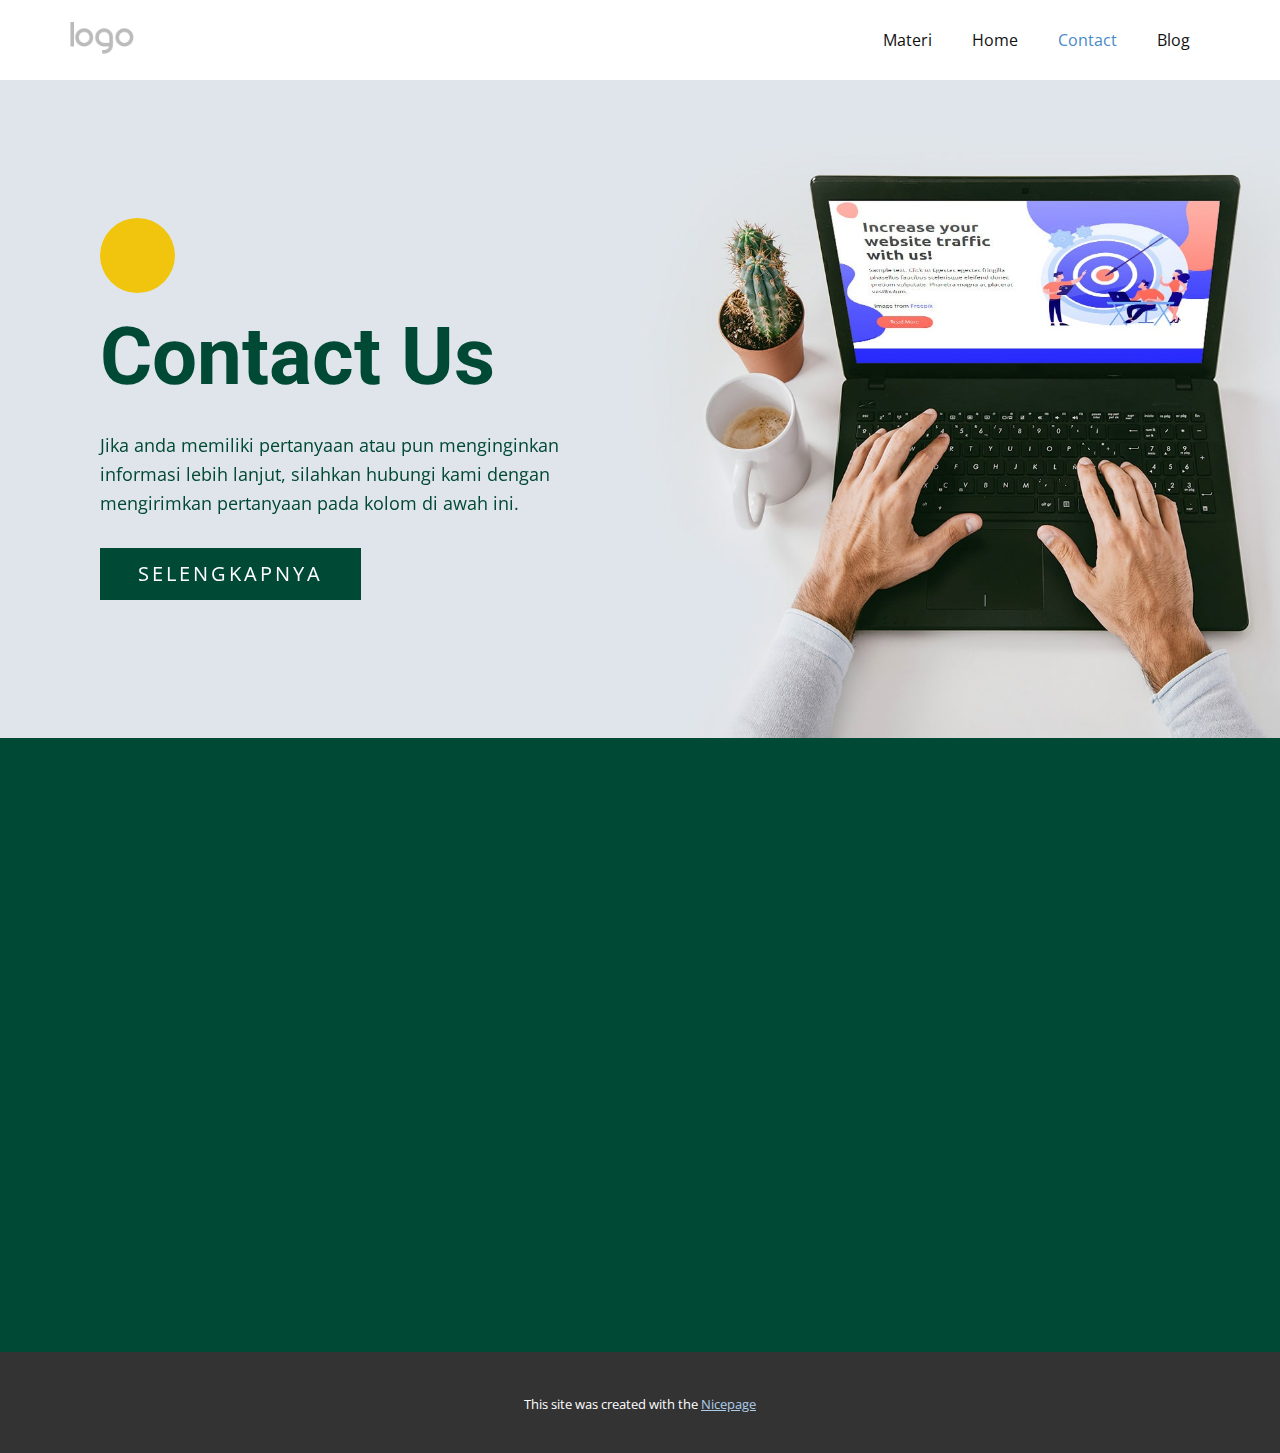
<file: Contact.html>
<!DOCTYPE html>
<html style="font-size: 16px;" lang="en"><head>
    <meta name="viewport" content="width=device-width, initial-scale=1.0">
    <meta charset="utf-8">
    <meta name="keywords" content="Contact Me, Contact Me">
    <meta name="description" content="">
    <title>Contact</title>
    <link rel="stylesheet" href="nicepage.css" media="screen">
<link rel="stylesheet" href="Contact.css" media="screen">
    <script class="u-script" type="text/javascript" src="jquery.js" defer=""></script>
    <script class="u-script" type="text/javascript" src="nicepage.js" defer=""></script>
    <meta name="generator" content="Nicepage 6.10.5, nicepage.com">
    <meta name="referrer" content="origin">
    <link id="u-theme-google-font" rel="stylesheet" href="https://fonts.googleapis.com/css?family=Roboto:100,100i,300,300i,400,400i,500,500i,700,700i,900,900i|Open+Sans:300,300i,400,400i,500,500i,600,600i,700,700i,800,800i">
    
    
    
    
    <script type="application/ld+json">{
		"@context": "http://schema.org",
		"@type": "Organization",
		"name": "WebSite6265557",
		"logo": "images/default-logo.png"
}</script>
    <meta name="theme-color" content="#478ac9">
    <meta property="og:title" content="Contact">
    <meta property="og:type" content="website">
  <meta data-intl-tel-input-cdn-path="intlTelInput/"></head>
  <body data-path-to-root="./" data-include-products="false" class="u-body u-xl-mode" data-lang="en"><header class="u-clearfix u-header u-header" id="sec-0d8f"><div class="u-clearfix u-sheet u-valign-middle u-sheet-1">
        <a href="#" class="u-image u-logo u-image-1">
          <img src="images/default-logo.png" class="u-logo-image u-logo-image-1">
        </a>
        <nav class="u-menu u-menu-dropdown u-offcanvas u-menu-1">
          <div class="menu-collapse" style="font-size: 1rem; letter-spacing: 0px;">
            <a class="u-button-style u-custom-left-right-menu-spacing u-custom-padding-bottom u-custom-top-bottom-menu-spacing u-nav-link u-text-active-palette-1-base u-text-hover-palette-2-base" href="#">
              <svg class="u-svg-link" viewBox="0 0 24 24"><use xlink:href="#menu-hamburger"></use></svg>
              <svg class="u-svg-content" version="1.1" id="menu-hamburger" viewBox="0 0 16 16" x="0px" y="0px" xmlns:xlink="http://www.w3.org/1999/xlink" xmlns="http://www.w3.org/2000/svg"><g><rect y="1" width="16" height="2"></rect><rect y="7" width="16" height="2"></rect><rect y="13" width="16" height="2"></rect>
</g></svg>
            </a>
          </div>
          <div class="u-nav-container">
            <ul class="u-nav u-unstyled u-nav-1"><li class="u-nav-item"><a class="u-button-style u-nav-link u-text-active-palette-1-base u-text-hover-palette-2-base" href="Materi.html" style="padding: 10px 20px;">Materi</a>
</li><li class="u-nav-item"><a class="u-button-style u-nav-link u-text-active-palette-1-base u-text-hover-palette-2-base" href="Home.html" style="padding: 10px 20px;">Home</a>
</li><li class="u-nav-item"><a class="u-button-style u-nav-link u-text-active-palette-1-base u-text-hover-palette-2-base" href="Contact.html" style="padding: 10px 20px;">Contact</a>
</li><li class="u-nav-item"><a class="u-button-style u-nav-link u-text-active-palette-1-base u-text-hover-palette-2-base" href="blog/blog.html" style="padding: 10px 20px;">Blog</a>
</li></ul>
          </div>
          <div class="u-nav-container-collapse">
            <div class="u-black u-container-style u-inner-container-layout u-opacity u-opacity-95 u-sidenav">
              <div class="u-inner-container-layout u-sidenav-overflow">
                <div class="u-menu-close"></div>
                <ul class="u-align-center u-nav u-popupmenu-items u-unstyled u-nav-2"><li class="u-nav-item"><a class="u-button-style u-nav-link" href="Materi.html">Materi</a>
</li><li class="u-nav-item"><a class="u-button-style u-nav-link" href="Home.html">Home</a>
</li><li class="u-nav-item"><a class="u-button-style u-nav-link" href="Contact.html">Contact</a>
</li><li class="u-nav-item"><a class="u-button-style u-nav-link" href="blog/blog.html">Blog</a>
</li></ul>
              </div>
            </div>
            <div class="u-black u-menu-overlay u-opacity u-opacity-70"></div>
          </div>
        </nav>
      </div></header>
    <section class="u-align-center u-clearfix u-palette-5-light-2 u-valign-bottom-xl u-valign-middle-lg u-section-1" id="carousel_8414">
      <div class="data-layout-selected u-clearfix u-layout-wrap u-layout-wrap-1">
        <div class="u-layout">
          <div class="u-layout-row">
            <div class="u-align-left u-container-align-left u-container-style u-layout-cell u-size-27-lg u-size-27-xl u-size-60-md u-size-60-sm u-size-60-xs u-layout-cell-1" data-animation-name="customAnimationIn" data-animation-duration="1500" data-animation-delay="500">
              <div class="u-container-layout u-valign-middle u-container-layout-1">
                <div class="u-palette-3-base u-shape u-shape-circle u-shape-1"></div>
                <h1 class="u-align-left u-text u-text-custom-color-3 u-title u-text-1" data-animation-name="" data-animation-duration="0" data-animation-delay="0" data-animation-direction="">Contact U​s</h1>
                <p class="u-align-left u-text u-text-custom-color-3 u-text-2">Jika anda memiliki pertanyaan atau pun menginginkan informasi lebih lanjut, silahkan hubungi kami​ dengan mengirimkan pertanyaan pada kolom di awah ini.</p>
                <a href="#" class="u-active-custom-color-10 u-align-left u-border-none u-btn u-button-style u-custom-color-3 u-hover-custom-color-10 u-btn-1">sELENGKAPNYA </a>
              </div>
            </div>
            <div class="u-align-left u-container-style u-image u-layout-cell u-size-33-lg u-size-33-xl u-size-60-md u-size-60-sm u-size-60-xs u-image-1" data-animation-name="customAnimationIn" data-animation-duration="1500" data-animation-delay="250" data-image-width="1337" data-image-height="1000">
              <div class="u-container-layout u-container-layout-2"></div>
            </div>
          </div>
        </div>
      </div>
    </section>
    <section class="u-clearfix u-custom-color-3 u-section-2" id="carousel_b8d1">
      <div class="u-clearfix u-sheet u-sheet-1">
        <div class="data-layout-selected u-clearfix u-expanded-width u-layout-wrap u-layout-wrap-1">
          <div class="u-layout">
            <div class="u-layout-row">
              <div class="u-container-style u-layout-cell u-left-cell u-size-30 u-layout-cell-1" data-animation-name="customAnimationIn" data-animation-duration="1500" data-animation-delay="250">
                <div class="u-container-layout u-container-layout-1">
                  <h2 class="u-text u-text-custom-color-10 u-text-1">Contact Me</h2>
                  <p class="u-align-justify u-text u-text-2">Selamat datang di halaman Kontak Kami! Kami senang mendengar dari Anda. Apakah Anda memiliki pertanyaan, umpan balik, atau ingin berbagi pengalaman dengan kami, jangan ragu untuk menghubungi tim kami. Kami siap membantu dengan segala yang Anda butuhkan.Untuk menghubungi kami, Anda dapat mengisi formulir kontak di bawah ini dengan detail pesan Anda. Tim kami akan merespons secepat mungkin. </p>
                </div>
              </div>
              <div class="u-container-style u-layout-cell u-right-cell u-size-30 u-layout-cell-2" data-animation-name="customAnimationIn" data-animation-duration="1500" data-animation-delay="500">
                <div class="u-container-layout u-valign-top u-container-layout-2">
                  <div class="u-expanded-width u-form u-form-1">
                    <form action="https://forms.nicepagesrv.com/v2/form/process" class="u-block-71bf-12 u-clearfix u-form-spacing-15 u-form-vertical u-inner-form" source="email"><!-- hidden inputs for siteId and pageId -->
                      <div class="u-form-group u-form-name">
                        <label for="name-f798" class="u-form-control-hidden u-label">Name</label>
                        <input type="text" placeholder="Enter your Name" id="name-f798" name="name" class="u-border-2 u-border-no-left u-border-no-right u-border-no-top u-border-white u-input u-input-rectangle" required="" wfd-id="id642">
                      </div><!-- always visible -->
                      <div class="u-form-email u-form-group">
                        <label for="email-f798" class="u-form-control-hidden u-label">Email</label>
                        <input type="email" placeholder="Enter a valid email address" id="email-f798" name="email" class="u-border-2 u-border-no-left u-border-no-right u-border-no-top u-border-white u-input u-input-rectangle" required="" wfd-id="id643">
                      </div>
                      <div class="u-form-group u-form-message">
                        <label for="message-f798" class="u-form-control-hidden u-label">Message</label>
                        <textarea placeholder="Enter your message" rows="4" cols="50" id="message-f798" name="message" class="u-border-2 u-border-no-left u-border-no-right u-border-no-top u-border-white u-input u-input-rectangle" required=""></textarea>
                      </div>
                      <div class="u-form-group u-form-submit">
                        <a href="#" class="u-active-white u-border-2 u-border-active-white u-border-hover-white u-border-white u-btn u-btn-submit u-button-style u-hover-white u-none u-text-active-custom-color-10 u-text-body-alt-color u-text-hover-custom-color-10 u-btn-1">Submit</a>
                        <input type="submit" value="submit" class="u-form-control-hidden" wfd-id="id644">
                      </div>
                      <div class="u-form-send-message u-form-send-success"> Thank you! Your message has been sent. </div>
                      <div class="u-form-send-error u-form-send-message"> Unable to send your message. Please fix errors then try again. </div>
                      <input type="hidden" value="" name="recaptchaResponse" wfd-id="id645">
                      <input type="hidden" name="formServices" value="859c35d6-09e9-2ecf-5f37-ed8cb2f86cce">
                    </form>
                  </div>
                  <div class="u-social-icons u-spacing-10 u-social-icons-1">
                    <a class="u-social-url" target="_blank" href=""><span class="u-icon u-icon-circle u-social-facebook u-social-icon u-icon-1"><svg class="u-svg-link" preserveAspectRatio="xMidYMin slice" viewBox="0 0 112.2 112.2" style=""><use xlink:href="#svg-5f4f"></use></svg><svg x="0px" y="0px" viewBox="0 0 112.2 112.2" enable-background="new 0 0 112.2 112.2" xml:space="preserve" id="svg-5f4f" class="u-svg-content"><path d="M75.5,28.8H65.4c-1.5,0-4,0.9-4,4.3v9.4h13.9l-1.5,15.8H61.4v45.1H42.8V58.3h-8.8V42.4h8.8V32.2 c0-7.4,3.4-18.8,18.8-18.8h13.8v15.4H75.5z"></path></svg></span>
                    </a>
                    <a class="u-social-url" target="_blank" href=""><span class="u-icon u-icon-circle u-social-icon u-social-twitter u-icon-2"><svg class="u-svg-link" preserveAspectRatio="xMidYMin slice" viewBox="0 0 112.2 112.2" style=""><use xlink:href="#svg-a709"></use></svg><svg x="0px" y="0px" viewBox="0 0 112.2 112.2" enable-background="new 0 0 112.2 112.2" xml:space="preserve" id="svg-a709" class="u-svg-content"><path d="M92.2,38.2c0,0.8,0,1.6,0,2.3c0,24.3-18.6,52.4-52.6,52.4c-10.6,0.1-20.2-2.9-28.5-8.2 c1.4,0.2,2.9,0.2,4.4,0.2c8.7,0,16.7-2.9,23-7.9c-8.1-0.2-14.9-5.5-17.3-12.8c1.1,0.2,2.4,0.2,3.4,0.2c1.6,0,3.3-0.2,4.8-0.7 c-8.4-1.6-14.9-9.2-14.9-18c0-0.2,0-0.2,0-0.2c2.5,1.4,5.4,2.2,8.4,2.3c-5-3.3-8.3-8.9-8.3-15.4c0-3.4,1-6.5,2.5-9.2 c9.1,11.1,22.7,18.5,38,19.2c-0.2-1.4-0.4-2.8-0.4-4.3c0.1-10,8.3-18.2,18.5-18.2c5.4,0,10.1,2.2,13.5,5.7c4.3-0.8,8.1-2.3,11.7-4.5 c-1.4,4.3-4.3,7.9-8.1,10.1c3.7-0.4,7.3-1.4,10.6-2.9C98.9,32.3,95.7,35.5,92.2,38.2z"></path></svg></span>
                    </a>
                    <a class="u-social-url" target="_blank" href=""><span class="u-icon u-icon-circle u-social-icon u-social-instagram u-icon-3"><svg class="u-svg-link" preserveAspectRatio="xMidYMin slice" viewBox="0 0 112.2 112.2" style=""><use xlink:href="#svg-0b43"></use></svg><svg x="0px" y="0px" viewBox="0 0 112.2 112.2" enable-background="new 0 0 112.2 112.2" xml:space="preserve" id="svg-0b43" class="u-svg-content"><path d="M55.9,32.9c-12.8,0-23.2,10.4-23.2,23.2s10.4,23.2,23.2,23.2s23.2-10.4,23.2-23.2S68.7,32.9,55.9,32.9z M55.9,69.4c-7.4,0-13.3-6-13.3-13.3c-0.1-7.4,6-13.3,13.3-13.3s13.3,6,13.3,13.3C69.3,63.5,63.3,69.4,55.9,69.4z"></path><path d="M79.7,26.8c-3,0-5.4,2.5-5.4,5.4s2.5,5.4,5.4,5.4c3,0,5.4-2.5,5.4-5.4S82.7,26.8,79.7,26.8z"></path><path d="M78.2,11H33.5C21,11,10.8,21.3,10.8,33.7v44.7c0,12.6,10.2,22.8,22.7,22.8h44.7c12.6,0,22.7-10.2,22.7-22.7 V33.7C100.8,21.1,90.6,11,78.2,11z M91,78.4c0,7.1-5.8,12.8-12.8,12.8H33.5c-7.1,0-12.8-5.8-12.8-12.8V33.7 c0-7.1,5.8-12.8,12.8-12.8h44.7c7.1,0,12.8,5.8,12.8,12.8V78.4z"></path></svg></span>
                    </a>
                    <a class="u-social-url" target="_blank" href="#"><span class="u-icon u-icon-circle u-social-behance u-social-icon u-icon-4"><svg class="u-svg-link" preserveAspectRatio="xMidYMin slice" viewBox="0 0 112.2 112.2" style=""><use xlink:href="#svg-b173"></use></svg><svg x="0px" y="0px" viewBox="0 0 112.2 112.2" enable-background="new 0 0 112.2 112.2" xml:space="preserve" id="svg-b173" class="u-svg-content"><rect x="70.3" y="32" width="23" height="6.9"></rect><path d="M48.3,54c0,0,8.5-0.6,8.5-10.5s-6.9-14.8-15.7-14.8H12v55.9h29.1c0,0,17.8,0.6,17.8-16.5 C58.7,68.1,59.5,54.2,48.3,54z M24.8,38.5h16.3c0,0,4,0,4,5.8s-2.4,6.6-5,6.6H24.8V38.5z M40.3,74.5H24.8V59.6h16.3c0,0,6,0,6,7.7 C46.9,73.7,42.5,74.5,40.3,74.5z"></path><path d="M82.3,43C61,43,61,64.2,61,64.3c0,0-1.5,21.3,21.3,21.3c0,0,19.1,1.2,19.1-14.8h-9.7c0,0,0.2,6-8.9,6 c0,0-9.7,0.7-9.7-9.6h29C101.8,67.2,105,42.8,82.3,43z M72.8,59.6c0,0,1.2-8.6,9.7-8.6s8.5,8.6,8.6,8.6H72.8z"></path></svg></span>
                    </a>
                    <a class="u-social-url" target="_blank" href="#"><span class="u-icon u-icon-circle u-social-icon u-social-pinterest u-icon-5"><svg class="u-svg-link" preserveAspectRatio="xMidYMin slice" viewBox="0 0 112.2 112.2" style=""><use xlink:href="#svg-9a6f"></use></svg><svg x="0px" y="0px" viewBox="0 0 112.2 112.2" enable-background="new 0 0 112.2 112.2" xml:space="preserve" id="svg-9a6f" class="u-svg-content"><path d="M61.9,79.8c-5.5-0.3-7.8-3.1-12-5.8c-2.3,12.4-5.4,24.3-13.8,30.5c-2.6-18.7,3.8-32.8,6.9-47.7 c-5.1-8.7,0.7-26.2,11.5-21.9c13.5,5.4-11.6,32.3,5.1,35.7c17.6,3.5,24.7-30.5,13.8-41.4c-15.7-16.1-45.7-0.5-42,22.3 c0.9,5.6,6.7,7.2,2.3,15c-10.1-2.2-13-10.2-12.7-20.7c0.6-17.3,15.5-29.3,30.5-31.1c19-2.2,36.8,6.9,39.2,24.7 C93.4,59.5,82.3,81.3,61.9,79.8z"></path></svg></span>
                    </a>
                  </div>
                </div>
              </div>
            </div>
          </div>
        </div>
      </div>
    </section>
    
    
    
    
    <section class="u-backlink u-clearfix u-grey-80">
      <p class="u-text">
        <span>This site was created with the </span>
        <a class="u-link" href="https://nicepage.com/" target="_blank" rel="nofollow">
          <span>Nicepage</span>
        </a>
      </p>
    </section>
  
</body></html>
</file>
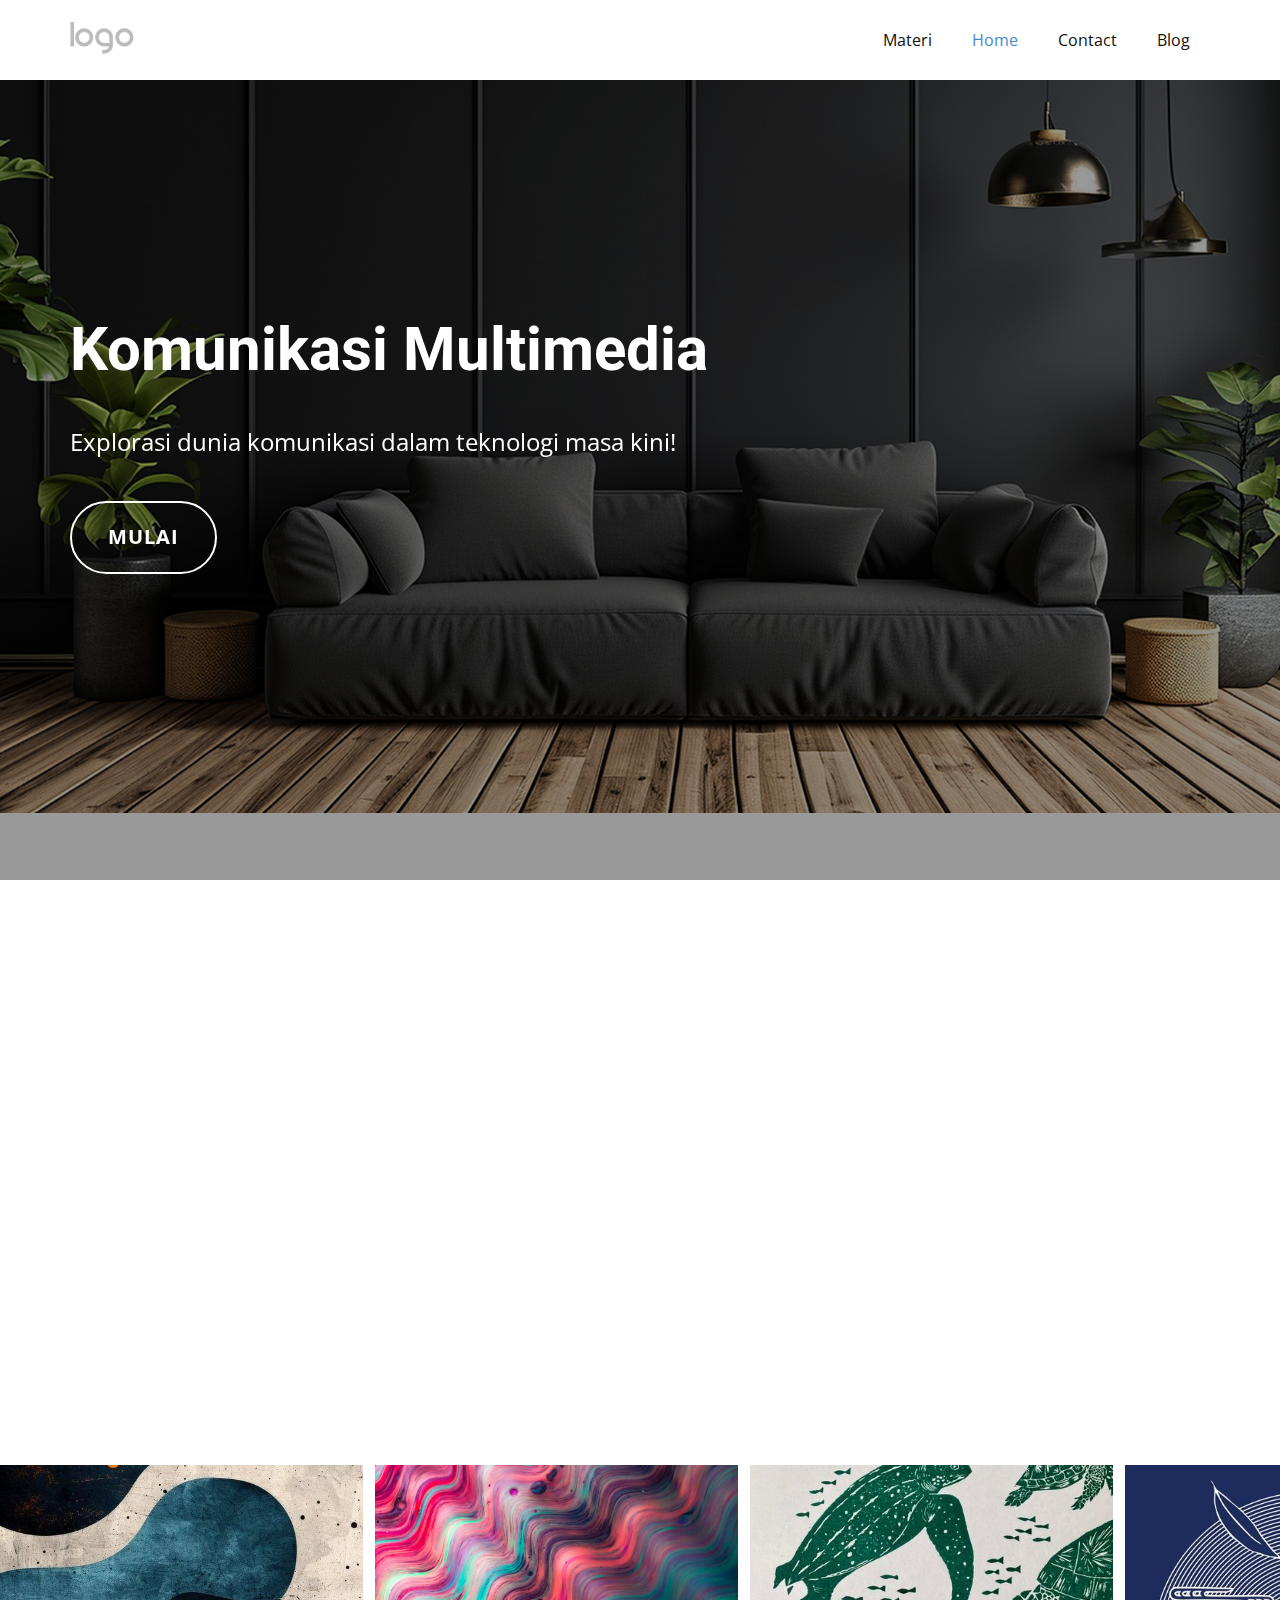
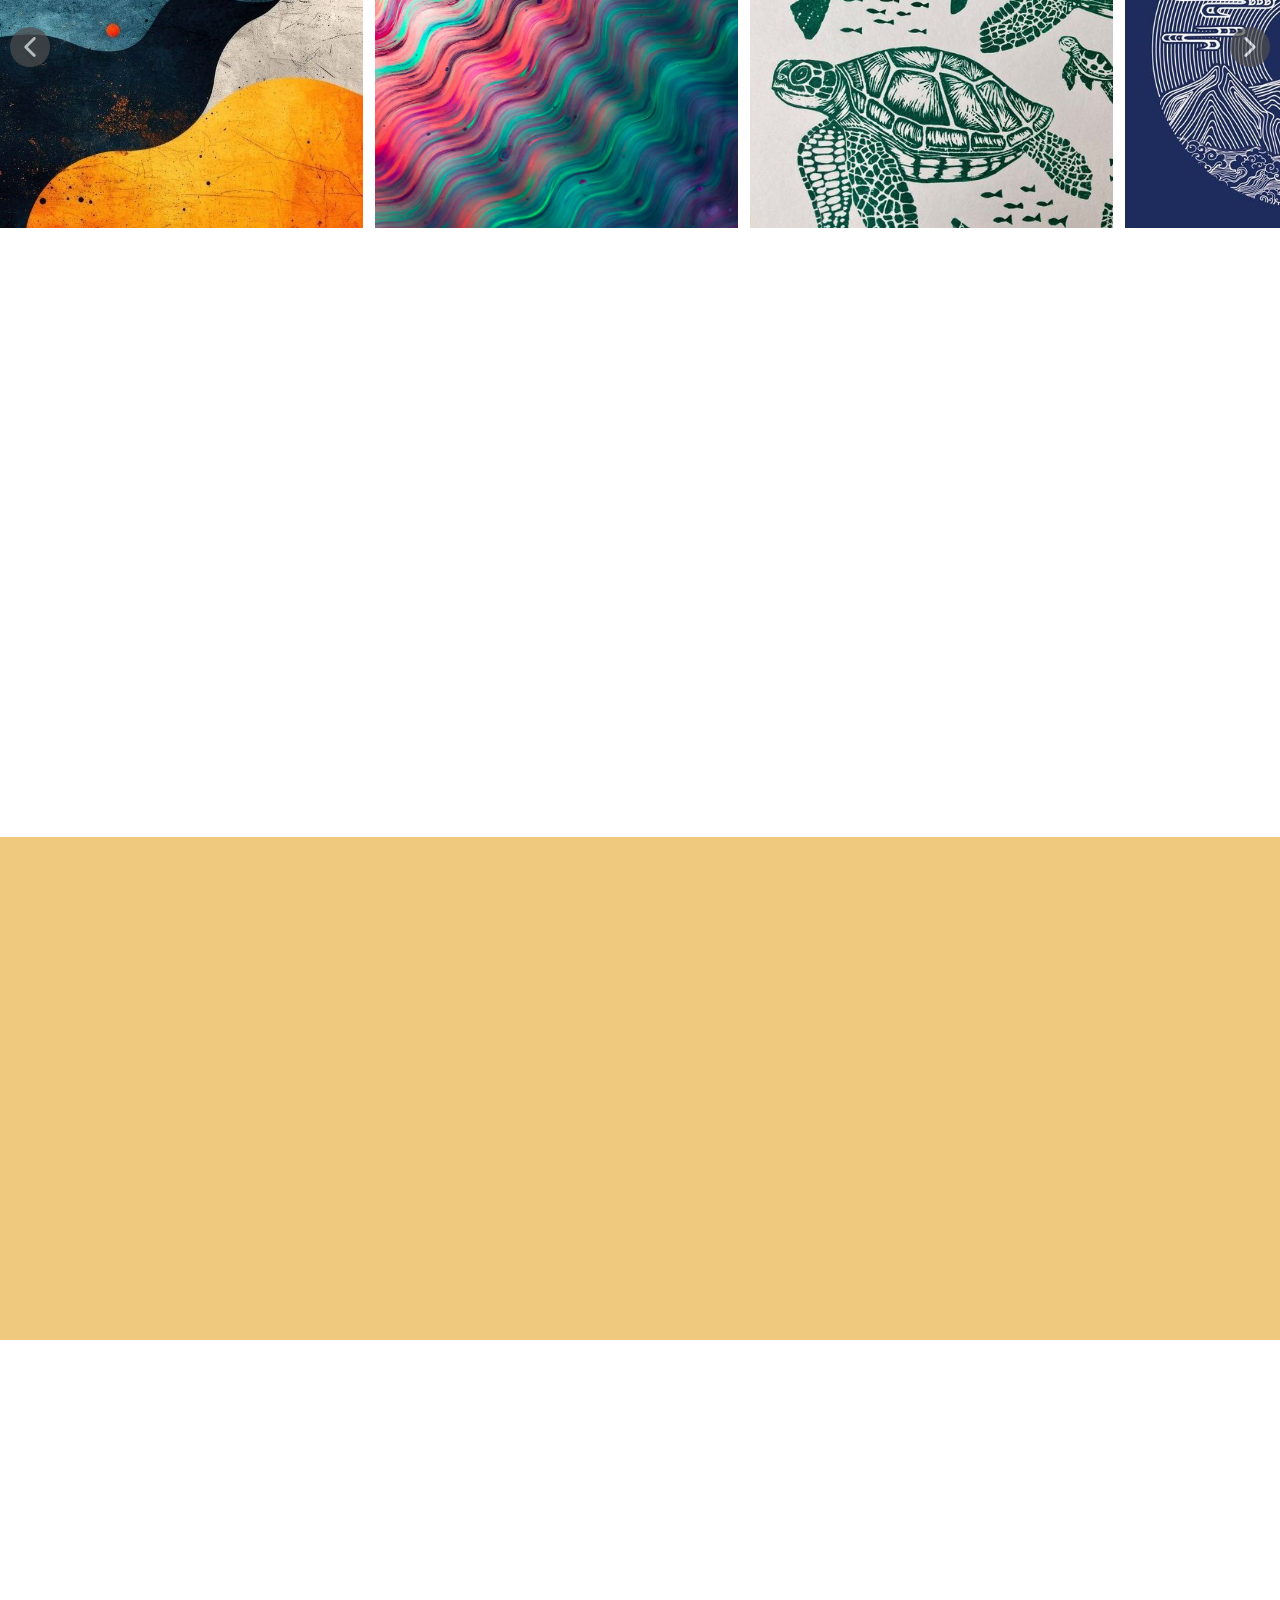
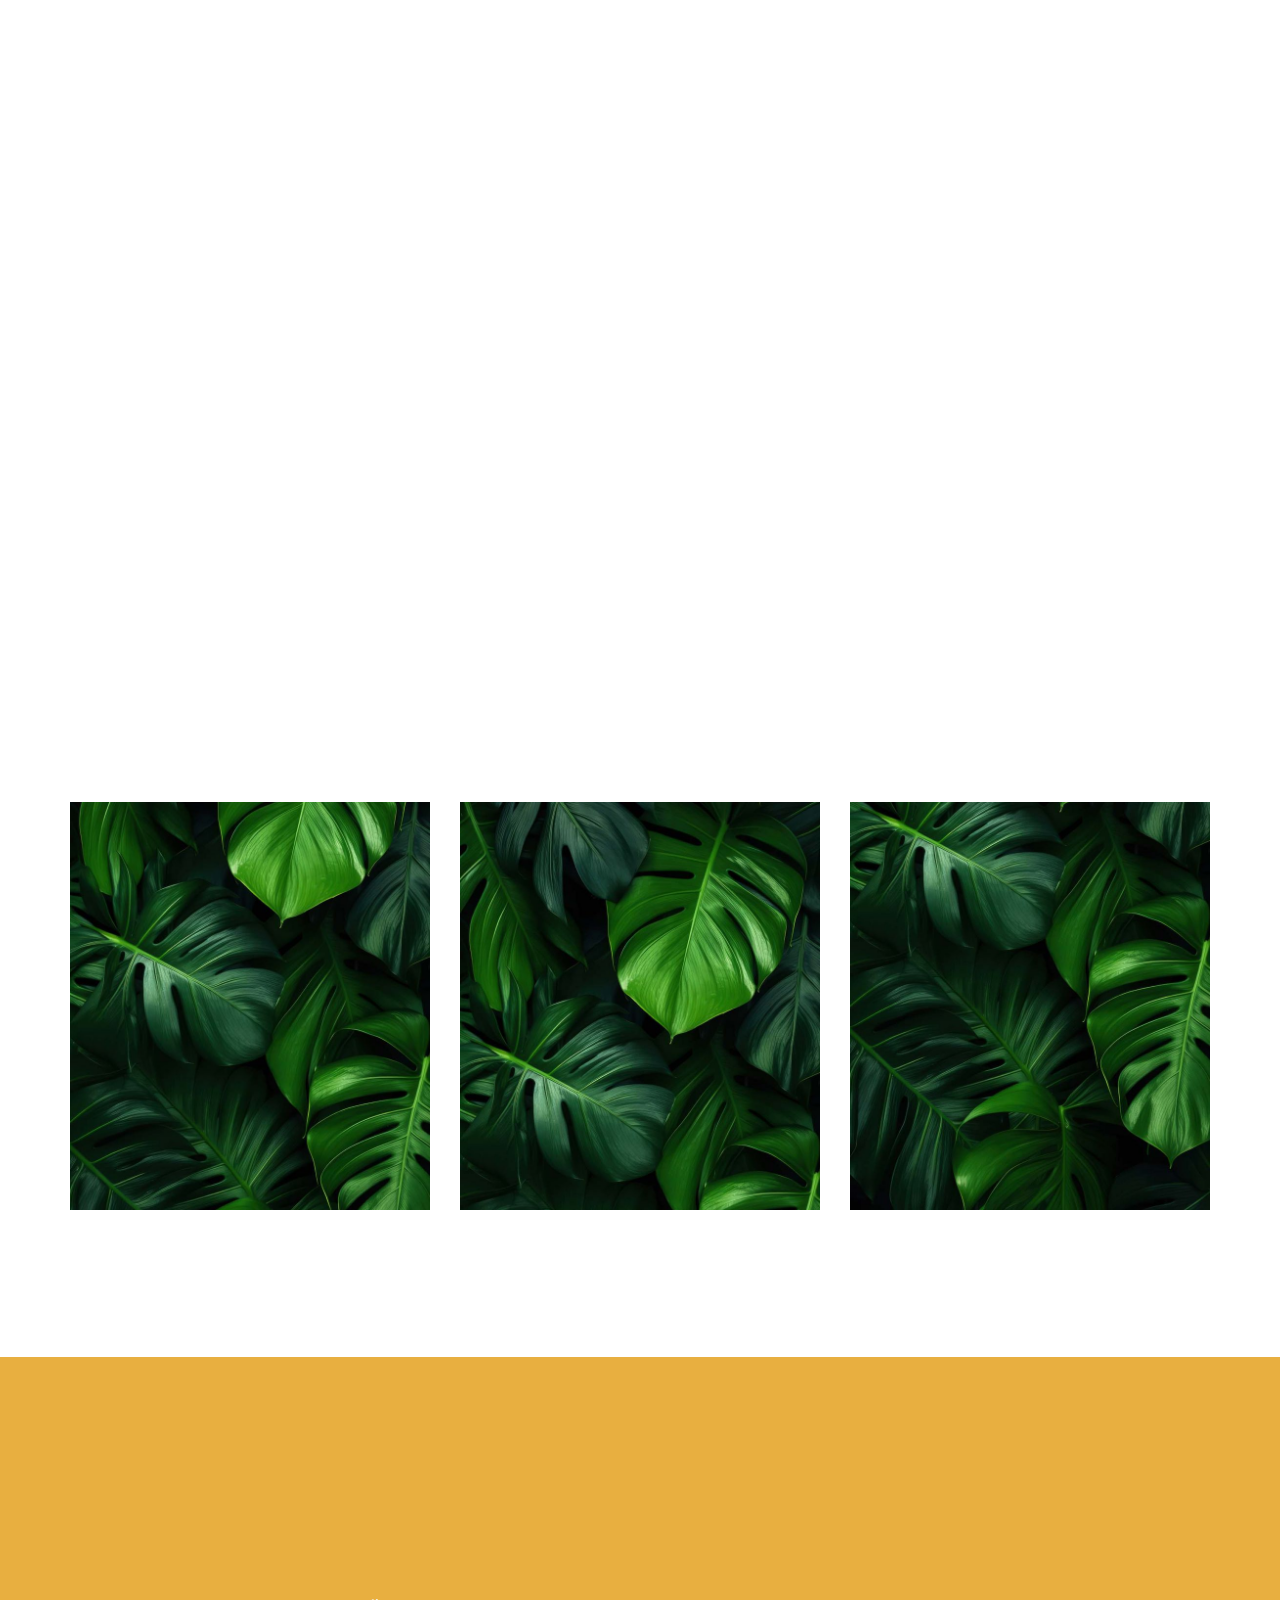
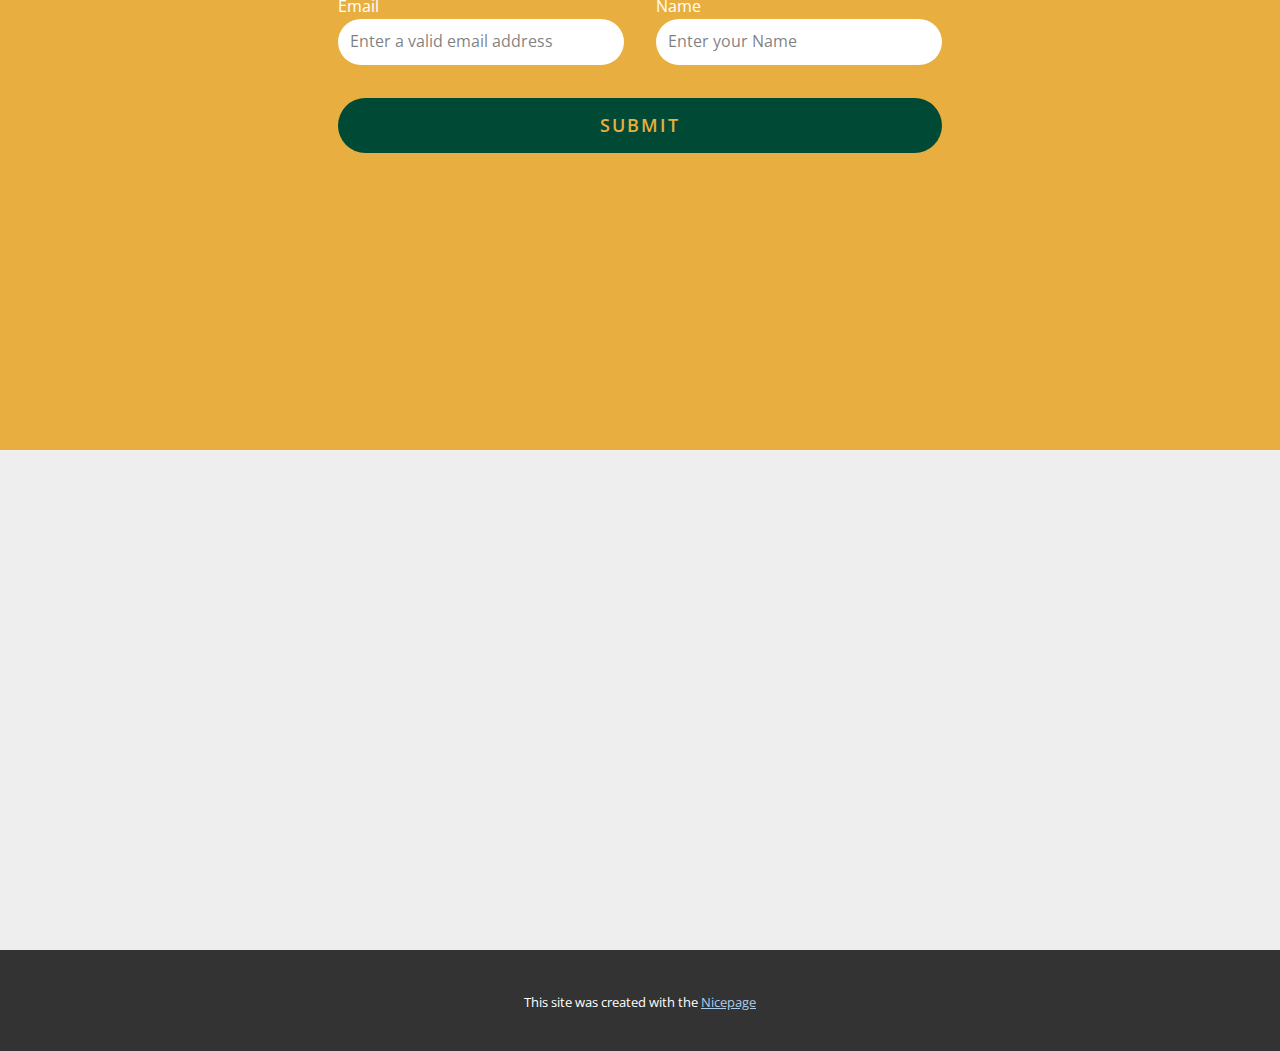
<file: Home.html>
<!DOCTYPE html>
<html style="font-size: 16px;" lang="en"><head>
    <meta name="viewport" content="width=device-width, initial-scale=1.0">
    <meta charset="utf-8">
    <meta name="keywords" content="​Design Magic, ​Curious Minds Want to Know, ​We can take you anywhere, Because So Much Is Riding On Your Design, What Clients Say, ​Ready to Redefine Your Space?, Our Amazing Team, ​Award-Winning Interior Design Studio, ​Upcoming Events, ​Dream Spaces, Contact Us">
    <meta name="description" content="">
    <title>Home</title>
    <link rel="stylesheet" href="nicepage.css" media="screen">
<link rel="stylesheet" href="Home.css" media="screen">
    <script class="u-script" type="text/javascript" src="jquery.js" defer=""></script>
    <script class="u-script" type="text/javascript" src="nicepage.js" defer=""></script>
    <meta name="generator" content="Nicepage 6.10.5, nicepage.com">
    <meta name="referrer" content="origin">
    <link id="u-theme-google-font" rel="stylesheet" href="https://fonts.googleapis.com/css?family=Roboto:100,100i,300,300i,400,400i,500,500i,700,700i,900,900i|Open+Sans:300,300i,400,400i,500,500i,600,600i,700,700i,800,800i">
    
    
    
    
    
    
    
    
    
    
    
    <script type="application/ld+json">{
		"@context": "http://schema.org",
		"@type": "Organization",
		"name": "WebSite6265557",
		"logo": "images/default-logo.png"
}</script>
    <meta name="theme-color" content="#478ac9">
    <meta property="og:title" content="Home">
    <meta property="og:type" content="website">
  <meta data-intl-tel-input-cdn-path="intlTelInput/"></head>
  <body data-path-to-root="./" data-include-products="false" class="u-body u-xl-mode" data-lang="en"><header class="u-clearfix u-header u-header" id="sec-0d8f"><div class="u-clearfix u-sheet u-valign-middle u-sheet-1">
        <a href="#" class="u-image u-logo u-image-1">
          <img src="images/default-logo.png" class="u-logo-image u-logo-image-1">
        </a>
        <nav class="u-menu u-menu-dropdown u-offcanvas u-menu-1">
          <div class="menu-collapse" style="font-size: 1rem; letter-spacing: 0px;">
            <a class="u-button-style u-custom-left-right-menu-spacing u-custom-padding-bottom u-custom-top-bottom-menu-spacing u-nav-link u-text-active-palette-1-base u-text-hover-palette-2-base" href="#">
              <svg class="u-svg-link" viewBox="0 0 24 24"><use xlink:href="#menu-hamburger"></use></svg>
              <svg class="u-svg-content" version="1.1" id="menu-hamburger" viewBox="0 0 16 16" x="0px" y="0px" xmlns:xlink="http://www.w3.org/1999/xlink" xmlns="http://www.w3.org/2000/svg"><g><rect y="1" width="16" height="2"></rect><rect y="7" width="16" height="2"></rect><rect y="13" width="16" height="2"></rect>
</g></svg>
            </a>
          </div>
          <div class="u-nav-container">
            <ul class="u-nav u-unstyled u-nav-1"><li class="u-nav-item"><a class="u-button-style u-nav-link u-text-active-palette-1-base u-text-hover-palette-2-base" href="Materi.html" style="padding: 10px 20px;">Materi</a>
</li><li class="u-nav-item"><a class="u-button-style u-nav-link u-text-active-palette-1-base u-text-hover-palette-2-base" href="Home.html" style="padding: 10px 20px;">Home</a>
</li><li class="u-nav-item"><a class="u-button-style u-nav-link u-text-active-palette-1-base u-text-hover-palette-2-base" href="Contact.html" style="padding: 10px 20px;">Contact</a>
</li><li class="u-nav-item"><a class="u-button-style u-nav-link u-text-active-palette-1-base u-text-hover-palette-2-base" href="blog/blog.html" style="padding: 10px 20px;">Blog</a>
</li></ul>
          </div>
          <div class="u-nav-container-collapse">
            <div class="u-black u-container-style u-inner-container-layout u-opacity u-opacity-95 u-sidenav">
              <div class="u-inner-container-layout u-sidenav-overflow">
                <div class="u-menu-close"></div>
                <ul class="u-align-center u-nav u-popupmenu-items u-unstyled u-nav-2"><li class="u-nav-item"><a class="u-button-style u-nav-link" href="Materi.html">Materi</a>
</li><li class="u-nav-item"><a class="u-button-style u-nav-link" href="Home.html">Home</a>
</li><li class="u-nav-item"><a class="u-button-style u-nav-link" href="Contact.html">Contact</a>
</li><li class="u-nav-item"><a class="u-button-style u-nav-link" href="blog/blog.html">Blog</a>
</li></ul>
              </div>
            </div>
            <div class="u-black u-menu-overlay u-opacity u-opacity-70"></div>
          </div>
        </nav>
      </div></header>
    <section class="skrollable u-clearfix u-image u-parallax u-shading u-uploaded-video u-section-1" id="sec-2e39" data-image-width="1980" data-image-height="1186">
      <div class="u-clearfix u-sheet u-sheet-1">
        <h1 class="u-align-left u-text u-text-1" data-animation-name="customAnimationIn" data-animation-duration="1500" data-animation-delay="500"> Komunikasi Multimedia</h1>
        <p class="u-align-left u-large-text u-text u-text-variant u-text-2" data-animation-name="customAnimationIn" data-animation-duration="1500" data-animation-delay="500">Explorasi dunia komunikasi dalam teknologi masa kini!</p>
        <a href="#" class="u-active-white u-align-left u-border-2 u-border-active-white u-border-hover-white u-border-white u-btn u-btn-round u-button-style u-hover-white u-none u-radius-50 u-btn-1" data-animation-name="customAnimationIn" data-animation-duration="1500" data-animation-delay="750">mulai </a>
      </div>
    </section>
    <section class="u-clearfix u-section-2" id="sec-918b">
      <div class="u-clearfix u-sheet u-sheet-1">
        <div class="data-layout-selected u-clearfix u-expanded-width u-layout-wrap u-layout-wrap-1">
          <div class="u-layout">
            <div class="u-layout-row">
              <div class="u-container-style u-layout-cell u-size-30 u-layout-cell-1" data-animation-name="customAnimationIn" data-animation-duration="1500" data-animation-delay="500">
                <div class="u-container-layout u-container-layout-1">
                  <h3 class="u-text u-text-custom-color-3 u-text-default u-text-1"> Kami menggabungkan inovasi teknologi dengan kreativitas tak terbatas untuk memberikan pengalaman komunikasi yang tak terlupakan.</h3>
                </div>
              </div>
              <div class="u-container-style u-layout-cell u-size-30 u-layout-cell-2" data-animation-name="customAnimationIn" data-animation-duration="1500" data-animation-delay="500">
                <div class="u-container-layout u-valign-top u-container-layout-2">
                  <p class="u-text u-text-custom-color-3 u-text-default u-text-2"> Temukan bagaimana kami dapat membantu Anda berkomunikasi dengan lebih efektif, menarik, dan interaktif melalui layanan multimedia yang kami tawarkan. Mari bersama-sama menciptakan cerita yang menginspirasi dan menghubungkan.</p>
                </div>
              </div>
            </div>
          </div>
        </div>
      </div>
    </section>
    <section class="u-clearfix u-container-align-center u-valign-middle u-section-3" id="carousel_355c">
      <div class="u-expanded-width u-gallery u-layout-horizontal u-lightbox u-no-transition u-show-text-none u-width-fixed u-gallery-1" id="carousel-4891">
        <div class="u-gallery-inner u-gallery-inner-1" role="listbox"><div class="u-effect-hover-zoom u-gallery-item u-gallery-item-1"><div class="u-back-slide" data-image-width="564" data-image-height="1002"><img class="u-back-image u-back-image-1" src="images/1752b451bb15375e78d11089d3d125f5.jpg">
</div><div class="u-align-center u-over-slide u-shading u-over-slide-1"></div>
</div><div class="u-effect-hover-zoom u-gallery-item u-gallery-item-2"><div class="u-back-slide" data-image-width="1080" data-image-height="1619"><img class="u-back-image u-back-image-2" src="images/32.jpeg">
</div><div class="u-align-center u-over-slide u-shading u-over-slide-2"></div>
</div><div class="u-effect-hover-zoom u-gallery-item u-gallery-item-3"><div class="u-back-slide" data-image-width="473" data-image-height="631"><img class="u-back-image u-back-image-3" src="images/download9.jpg">
</div><div class="u-align-center u-over-slide u-shading u-over-slide-3"></div>
</div><div class="u-effect-hover-zoom u-gallery-item u-gallery-item-4"><div class="u-back-slide" data-image-width="500" data-image-height="548"><img class="u-back-image u-back-image-4" src="images/1bf298d7-483f-4cd9-96e5-9658e59f3b39.jpg">
</div><div class="u-align-center u-over-slide u-shading u-over-slide-4"></div>
</div><div class="u-effect-hover-zoom u-gallery-item u-gallery-item-5"><div class="u-back-slide" data-image-width="564" data-image-height="1250"><img class="u-back-image u-back-image-5" src="images/2e2257c52add854986f70043e3c6601d.jpg">
</div><div class="u-align-center u-over-slide u-shading u-over-slide-5"></div>
</div><div class="u-effect-hover-zoom u-gallery-item u-gallery-item-6" data-image-width="600" data-image-height="900"><div class="u-back-slide"><img class="u-back-image u-back-image-6" src="images/BlueAbstractpattern_GraphicdesignpatternAbstractpatterndesignPatterndesigninspiration.jpg">
</div><div class="u-align-center u-over-slide u-shading u-over-slide-6"></div>
</div></div>
        <a class="u-absolute-vcenter u-gallery-nav u-gallery-nav-prev u-grey-70 u-icon-circle u-opacity u-opacity-70 u-spacing-10 u-text-white u-gallery-nav-1" href="#" role="button">
          <span aria-hidden="true">
            <svg viewBox="0 0 451.847 451.847"><path d="M97.141,225.92c0-8.095,3.091-16.192,9.259-22.366L300.689,9.27c12.359-12.359,32.397-12.359,44.751,0
c12.354,12.354,12.354,32.388,0,44.748L173.525,225.92l171.903,171.909c12.354,12.354,12.354,32.391,0,44.744
c-12.354,12.365-32.386,12.365-44.745,0l-194.29-194.281C100.226,242.115,97.141,234.018,97.141,225.92z"></path></svg>
          </span>
          <span class="sr-only">
            <svg viewBox="0 0 451.847 451.847"><path d="M97.141,225.92c0-8.095,3.091-16.192,9.259-22.366L300.689,9.27c12.359-12.359,32.397-12.359,44.751,0
c12.354,12.354,12.354,32.388,0,44.748L173.525,225.92l171.903,171.909c12.354,12.354,12.354,32.391,0,44.744
c-12.354,12.365-32.386,12.365-44.745,0l-194.29-194.281C100.226,242.115,97.141,234.018,97.141,225.92z"></path></svg>
          </span>
        </a>
        <a class="u-absolute-vcenter u-gallery-nav u-gallery-nav-next u-grey-70 u-icon-circle u-opacity u-opacity-70 u-spacing-10 u-text-white u-gallery-nav-2" href="#" role="button">
          <span aria-hidden="true">
            <svg viewBox="0 0 451.846 451.847"><path d="M345.441,248.292L151.154,442.573c-12.359,12.365-32.397,12.365-44.75,0c-12.354-12.354-12.354-32.391,0-44.744
L278.318,225.92L106.409,54.017c-12.354-12.359-12.354-32.394,0-44.748c12.354-12.359,32.391-12.359,44.75,0l194.287,194.284
c6.177,6.18,9.262,14.271,9.262,22.366C354.708,234.018,351.617,242.115,345.441,248.292z"></path></svg>
          </span>
          <span class="sr-only">
            <svg viewBox="0 0 451.846 451.847"><path d="M345.441,248.292L151.154,442.573c-12.359,12.365-32.397,12.365-44.75,0c-12.354-12.354-12.354-32.391,0-44.744
L278.318,225.92L106.409,54.017c-12.354-12.359-12.354-32.394,0-44.748c12.354-12.359,32.391-12.359,44.75,0l194.287,194.284
c6.177,6.18,9.262,14.271,9.262,22.366C354.708,234.018,351.617,242.115,345.441,248.292z"></path></svg>
          </span>
        </a>
      </div>
    </section>
    <section class="skrollable u-clearfix u-container-align-center u-image u-parallax u-section-4" id="sec-7610" data-image-width="1980" data-image-height="1131">
      <div class="u-clearfix u-sheet u-sheet-1"></div>
    </section>
    <section class="u-align-center u-clearfix u-container-align-center u-custom-color-8 u-section-5" id="carousel_67b0">
      <div class="u-clearfix u-sheet u-valign-middle u-sheet-1">
        <h2 class="u-align-center u-font-satisfy u-text u-text-custom-color-3 u-text-default u-text-1" data-animation-name="customAnimationIn" data-animation-duration="1500">24/7 materi dapat di akses di mana saja!</h2>
        <div class="u-expanded-width u-list u-list-1">
          <div class="u-repeater u-repeater-1">
            <div class="u-container-style u-list-item u-radius-50 u-repeater-item u-shape-round u-white u-list-item-1" data-animation-direction="Up" data-animation-name="customAnimationIn" data-animation-duration="1500" data-animation-delay="250">
              <div class="u-container-layout u-similar-container u-valign-top u-container-layout-1">
                <h3 class="u-align-center u-text u-text-custom-color-3 u-text-2" data-animation-name="counter" data-animation-event="scroll" data-animation-duration="3000">37</h3>
                <h5 class="u-align-center u-custom-font u-text u-text-custom-color-10 u-text-font u-text-3">MATERI</h5>
              </div>
            </div>
            <div class="u-container-align-center u-container-style u-list-item u-radius-50 u-repeater-item u-shape-round u-white u-list-item-2" data-animation-direction="Up" data-animation-name="customAnimationIn" data-animation-duration="1500" data-animation-delay="500">
              <div class="u-container-layout u-similar-container u-valign-top u-container-layout-2">
                <h3 class="u-align-center u-text u-text-custom-color-3 u-text-4" data-animation-name="counter" data-animation-event="scroll" data-animation-duration="3000">10k</h3>
                <h5 class="u-align-center u-custom-font u-text u-text-custom-color-10 u-text-font u-text-5">Anggota</h5>
              </div>
            </div>
            <div class="u-container-style u-list-item u-radius-50 u-repeater-item u-shape-round u-white u-list-item-3" data-animation-direction="Up" data-animation-name="customAnimationIn" data-animation-duration="1500" data-animation-delay="750">
              <div class="u-container-layout u-similar-container u-valign-top u-container-layout-3">
                <h3 class="u-align-center u-text u-text-custom-color-3 u-text-6" data-animation-name="counter" data-animation-event="scroll" data-animation-duration="3000">156</h3>
                <h5 class="u-align-center u-custom-font u-text u-text-custom-color-10 u-text-font u-text-7">CO​NTOH SOAL</h5>
              </div>
            </div>
          </div>
        </div>
      </div>
    </section>
    <section class="u-align-center u-clearfix u-container-align-center u-section-6" id="carousel_7f50">
      <h2 class="u-align-center u-text u-text-custom-color-3 u-text-default u-text-1" data-animation-name="customAnimationIn" data-animation-duration="1000">Our Amazing Te​am</h2>
      <div class="u-expanded-width u-list u-list-1">
        <div class="u-repeater u-repeater-1">
          <div class="u-container-align-center u-container-style u-list-item u-repeater-item u-white u-list-item-1" data-animation-name="customAnimationIn" data-animation-duration="1500" data-animation-delay="500">
            <div class="u-container-layout u-similar-container u-container-layout-1">
              <img class="u-expanded-width u-image u-image-1" src="images/GojoSatoru.jpg" data-image-width="736" data-image-height="1308">
              <h5 class="u-align-center u-text u-text-default u-text-2">Gojo Reynolds</h5>
              <h6 class="u-align-center u-text u-text-default u-text-3"> Worldwide Partner</h6>
            </div>
          </div>
          <div class="u-container-align-center u-container-style u-list-item u-repeater-item u-white u-list-item-2" data-animation-name="customAnimationIn" data-animation-duration="1500" data-animation-delay="500">
            <div class="u-container-layout u-similar-container u-container-layout-2">
              <img class="u-expanded-width u-image u-image-2" src="images/download41.jpg" data-image-width="736" data-image-height="1313">
              <h5 class="u-align-center u-text u-text-default u-text-4"> Luffy Pouli</h5>
              <h6 class="u-align-center u-text u-text-default u-text-5">Creative Leader</h6>
            </div>
          </div>
          <div class="u-container-align-center u-container-style u-list-item u-repeater-item u-white u-list-item-3" data-animation-name="customAnimationIn" data-animation-duration="1500" data-animation-delay="500">
            <div class="u-container-layout u-similar-container u-container-layout-3">
              <img class="u-expanded-width u-image u-image-3" src="images/vinsmokesanjiwallpaper.jpg" data-image-width="720" data-image-height="1280">
              <h5 class="u-align-center u-text u-text-default u-text-6"> Sanji Roberts</h5>
              <h6 class="u-align-center u-text u-text-default u-text-7">Designer</h6>
            </div>
          </div>
          <div class="u-container-align-center u-container-style u-list-item u-repeater-item u-white u-list-item-4" data-animation-name="customAnimationIn" data-animation-duration="1500" data-animation-delay="500">
            <div class="u-container-layout u-similar-container u-container-layout-4">
              <img class="u-expanded-width u-image u-image-4" src="images/roronazorowallpaper.jpg" data-image-width="720" data-image-height="1280">
              <h5 class="u-align-center u-text u-text-default u-text-8"> &nbsp;Zoro Parker</h5>
              <h6 class="u-align-center u-text u-text-default u-text-9">Designer</h6>
            </div>
          </div>
        </div>
      </div>
    </section>
    <section class="u-clearfix u-container-align-center u-section-7" id="carousel_c80b">
      <div class="u-clearfix u-sheet u-sheet-1">
        <h2 class="u-align-center u-text u-text-custom-color-3 u-text-default u-text-1" data-animation-name="customAnimationIn" data-animation-duration="1500" data-animation-delay="0"> Award-Winning Interior Design Studio</h2>
        <div class="u-expanded-width u-gallery u-layout-grid u-lightbox u-no-transition u-show-text-none u-gallery-1">
          <div class="u-gallery-inner u-gallery-inner-1">
            <div class="u-effect-hover-zoom u-gallery-item">
              <div class="u-back-slide" data-image-width="736" data-image-height="1308">
                <img class="u-back-image u-expanded" src="images/amazinggreenleaves.jpg">
              </div>
              <div class="u-over-slide u-shading u-over-slide-1" wfd-invisible="true"></div>
            </div>
            <div class="u-effect-hover-zoom u-gallery-item">
              <div class="u-back-slide" data-image-width="736" data-image-height="1308">
                <img class="u-back-image u-expanded u-back-image-2" src="images/amazinggreenleaves.jpg">
              </div>
              <div class="u-over-slide u-shading u-over-slide-2" wfd-invisible="true"></div>
            </div>
            <div class="u-effect-hover-zoom u-gallery-item">
              <div class="u-back-slide" data-image-width="736" data-image-height="1308">
                <img class="u-back-image u-expanded u-back-image-3" src="images/amazinggreenleaves.jpg">
              </div>
              <div class="u-over-slide u-shading u-over-slide-3" wfd-invisible="true"></div>
            </div>
          </div>
        </div>
      </div>
    </section>
    <section class="u-clearfix u-container-align-center u-custom-color-10 u-section-8" id="carousel_b99d">
      <div class="u-clearfix u-sheet u-sheet-1">
        <h2 class="u-align-center u-text u-text-default u-text-1" data-animation-name="customAnimationIn" data-animation-duration="1500" data-animation-delay="0">Contact Us</h2>
        <h5 class="u-align-center u-text u-text-2" data-animation-name="customAnimationIn" data-animation-duration="1500" data-animation-delay="500"> Any questions or remarks? Just write us a message!</h5>
        <div class="u-expanded-width-xs u-form u-form-1">
          <form action="https://forms.nicepagesrv.com/v2/form/process" class="u-clearfix u-form-spacing-32 u-form-vertical u-inner-form" source="email" name="form" style="padding: 10px;">
            <div class="u-form-email u-form-group u-form-partition-factor-2">
              <label for="email-bb9b" class="u-label">Email</label>
              <input type="email" placeholder="Enter a valid email address" id="email-bb9b" name="email" class="u-border-none u-input u-input-rectangle u-radius-50" required="">
            </div>
            <div class="u-form-group u-form-name u-form-partition-factor-2">
              <label for="name-bb9b" class="u-label">Name</label>
              <input type="text" placeholder="Enter your Name" id="name-bb9b" name="name" class="u-border-none u-input u-input-rectangle u-radius-50" required="">
            </div>
            <div class="u-align-right u-form-group u-form-submit">
              <a href="#" class="u-active-custom-color-10 u-border-none u-btn u-btn-round u-btn-submit u-button-style u-custom-color-3 u-hover-custom-color-10 u-radius-50 u-text-active-white u-text-custom-color-10 u-text-hover-white u-btn-1">Submit</a>
              <input type="submit" value="submit" class="u-form-control-hidden" wfd-invisible="true">
            </div>
            <div class="u-form-send-message u-form-send-success" wfd-invisible="true"> Thank you! Your message has been sent. </div>
            <div class="u-form-send-error u-form-send-message" wfd-invisible="true"> Unable to send your message. Please fix errors then try again. </div>
            <input type="hidden" value="" name="recaptchaResponse" wfd-invisible="true">
            <input type="hidden" name="formServices" value="859c35d6-09e9-2ecf-5f37-ed8cb2f86cce">
          </form>
        </div>
      </div>
    </section>
    <section class="u-clearfix u-grey-light-2 u-typography-custom-page-typography-12--Map u-section-9" id="carousel_2289">
      <div class="u-expanded u-grey-light-2 u-map">
        <div class="embed-responsive">
          <iframe class="embed-responsive-item" src="//maps.google.com/maps?output=embed&amp;q=Manhattan&amp;t=m" data-map="[base64]"></iframe>
        </div>
      </div>
    </section>
    
    
    
    
    <section class="u-backlink u-clearfix u-grey-80">
      <p class="u-text">
        <span>This site was created with the </span>
        <a class="u-link" href="https://nicepage.com/" target="_blank" rel="nofollow">
          <span>Nicepage</span>
        </a>
      </p>
    </section>
  
</body></html>
</file>
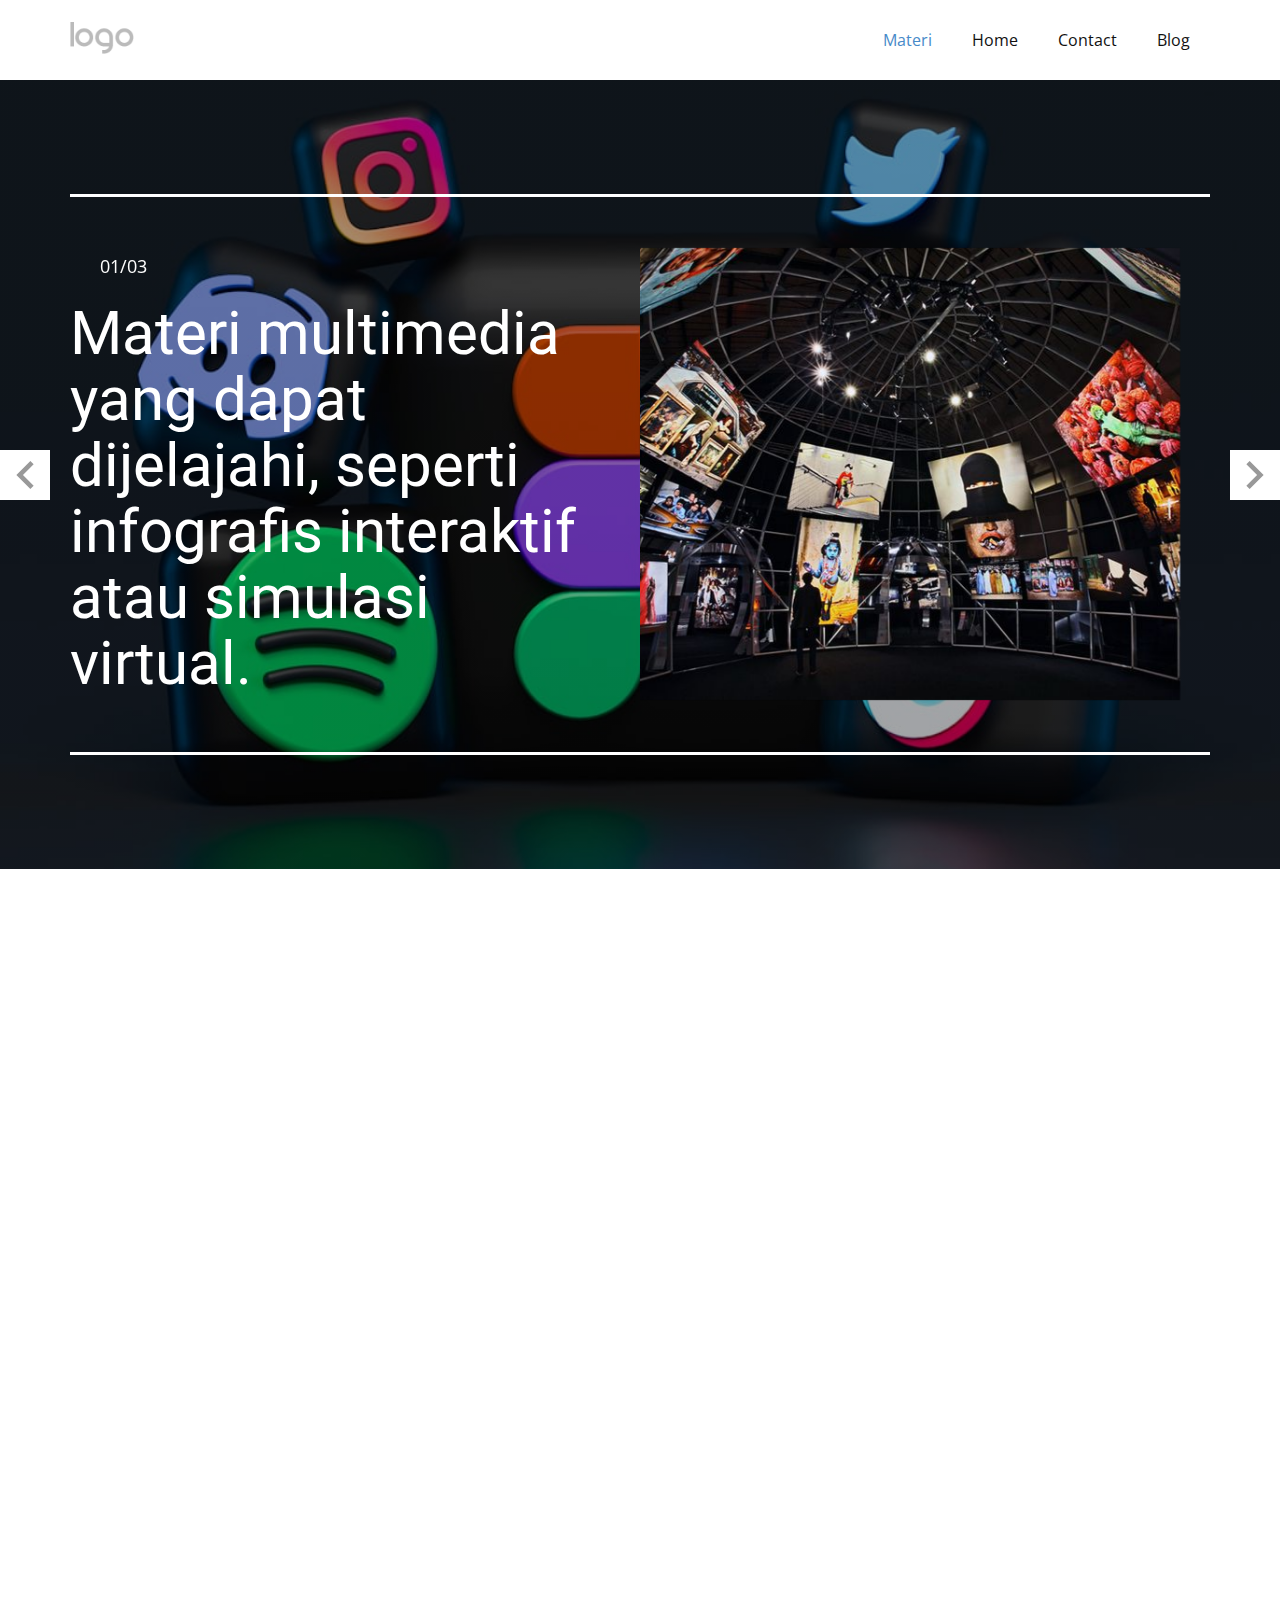
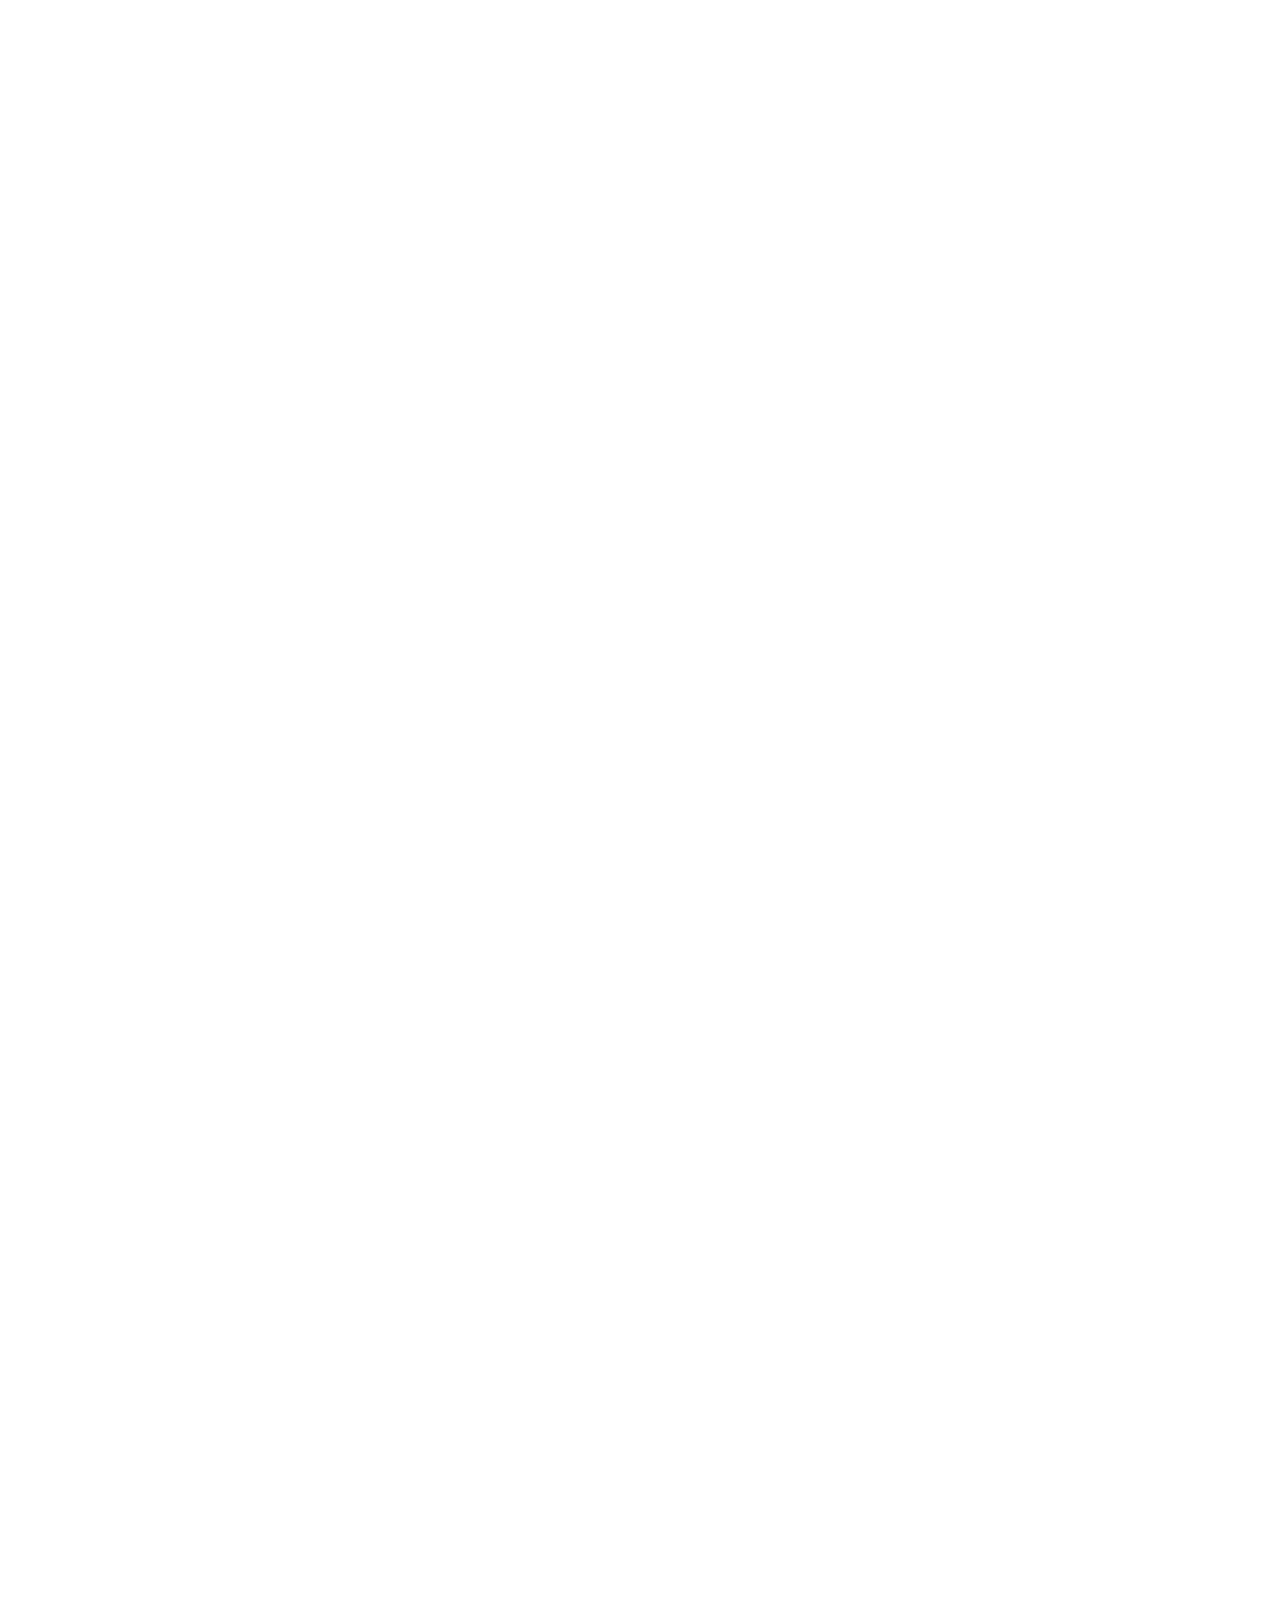
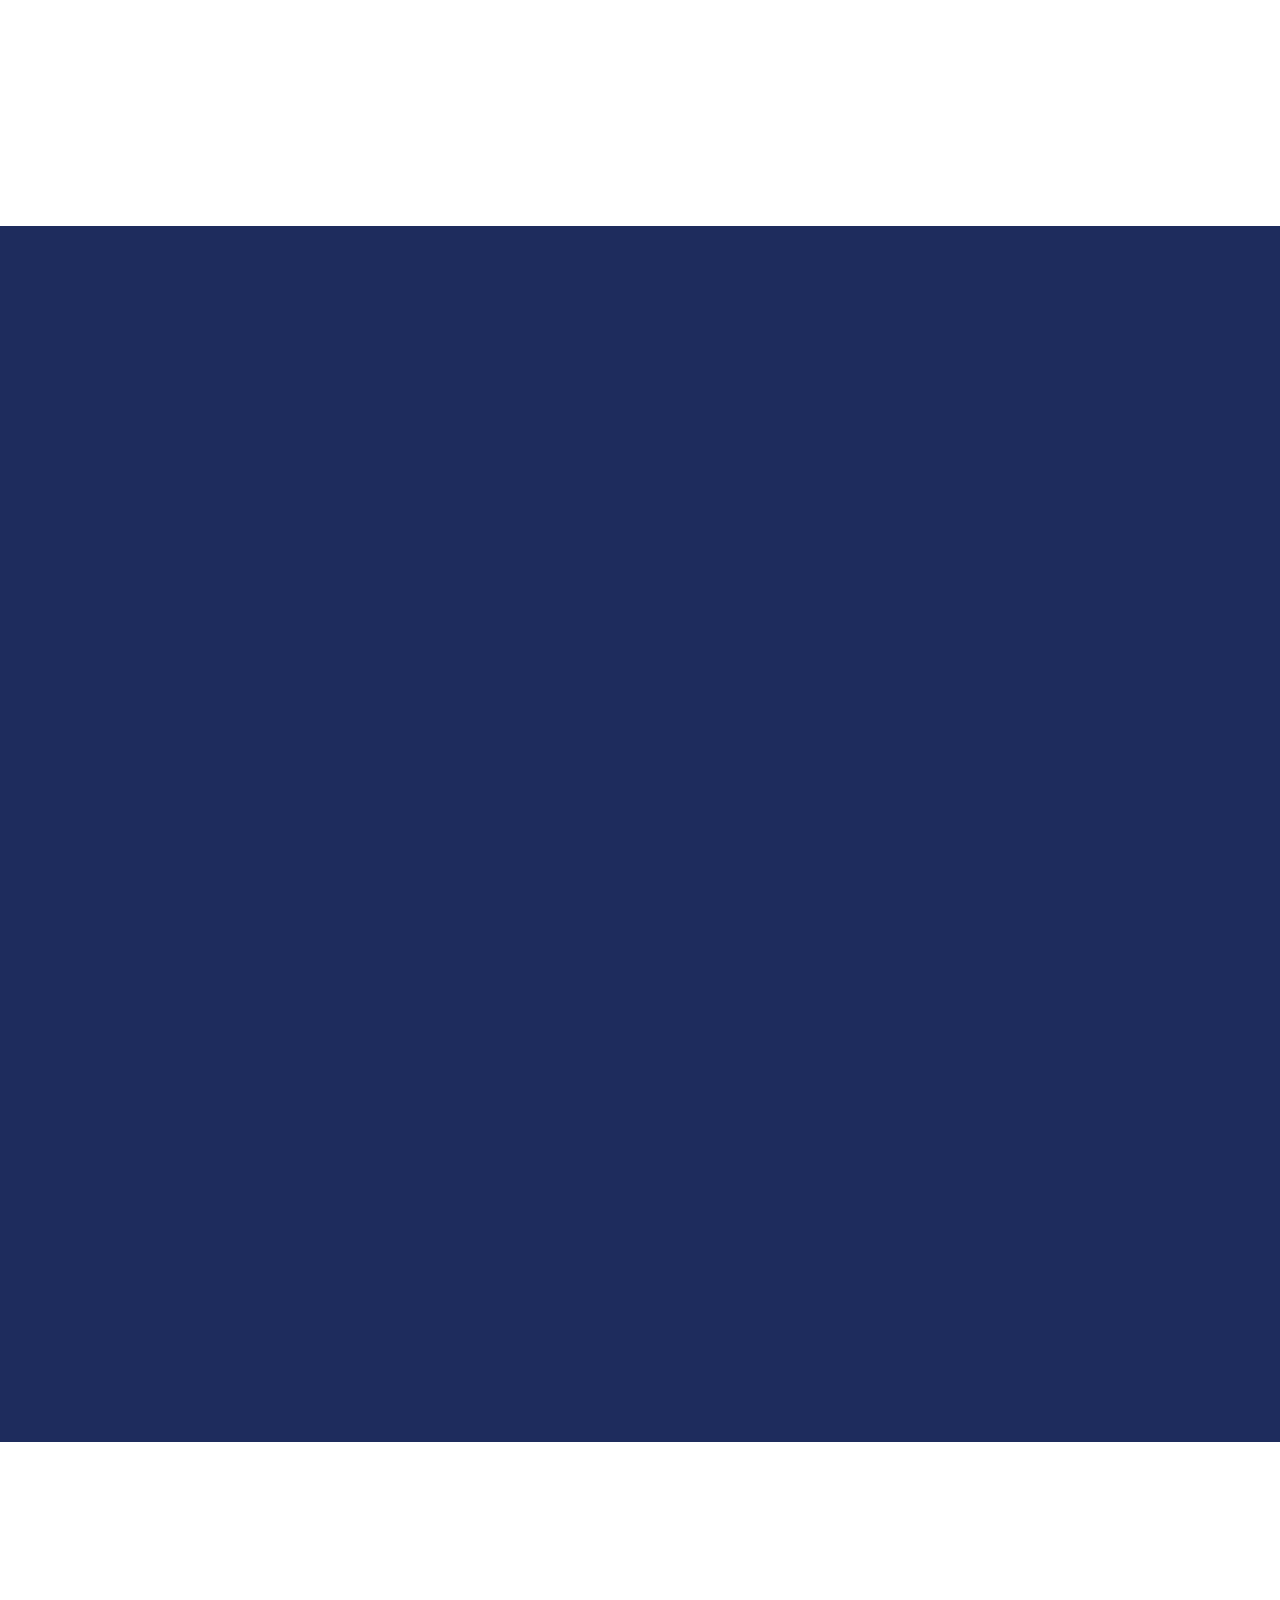
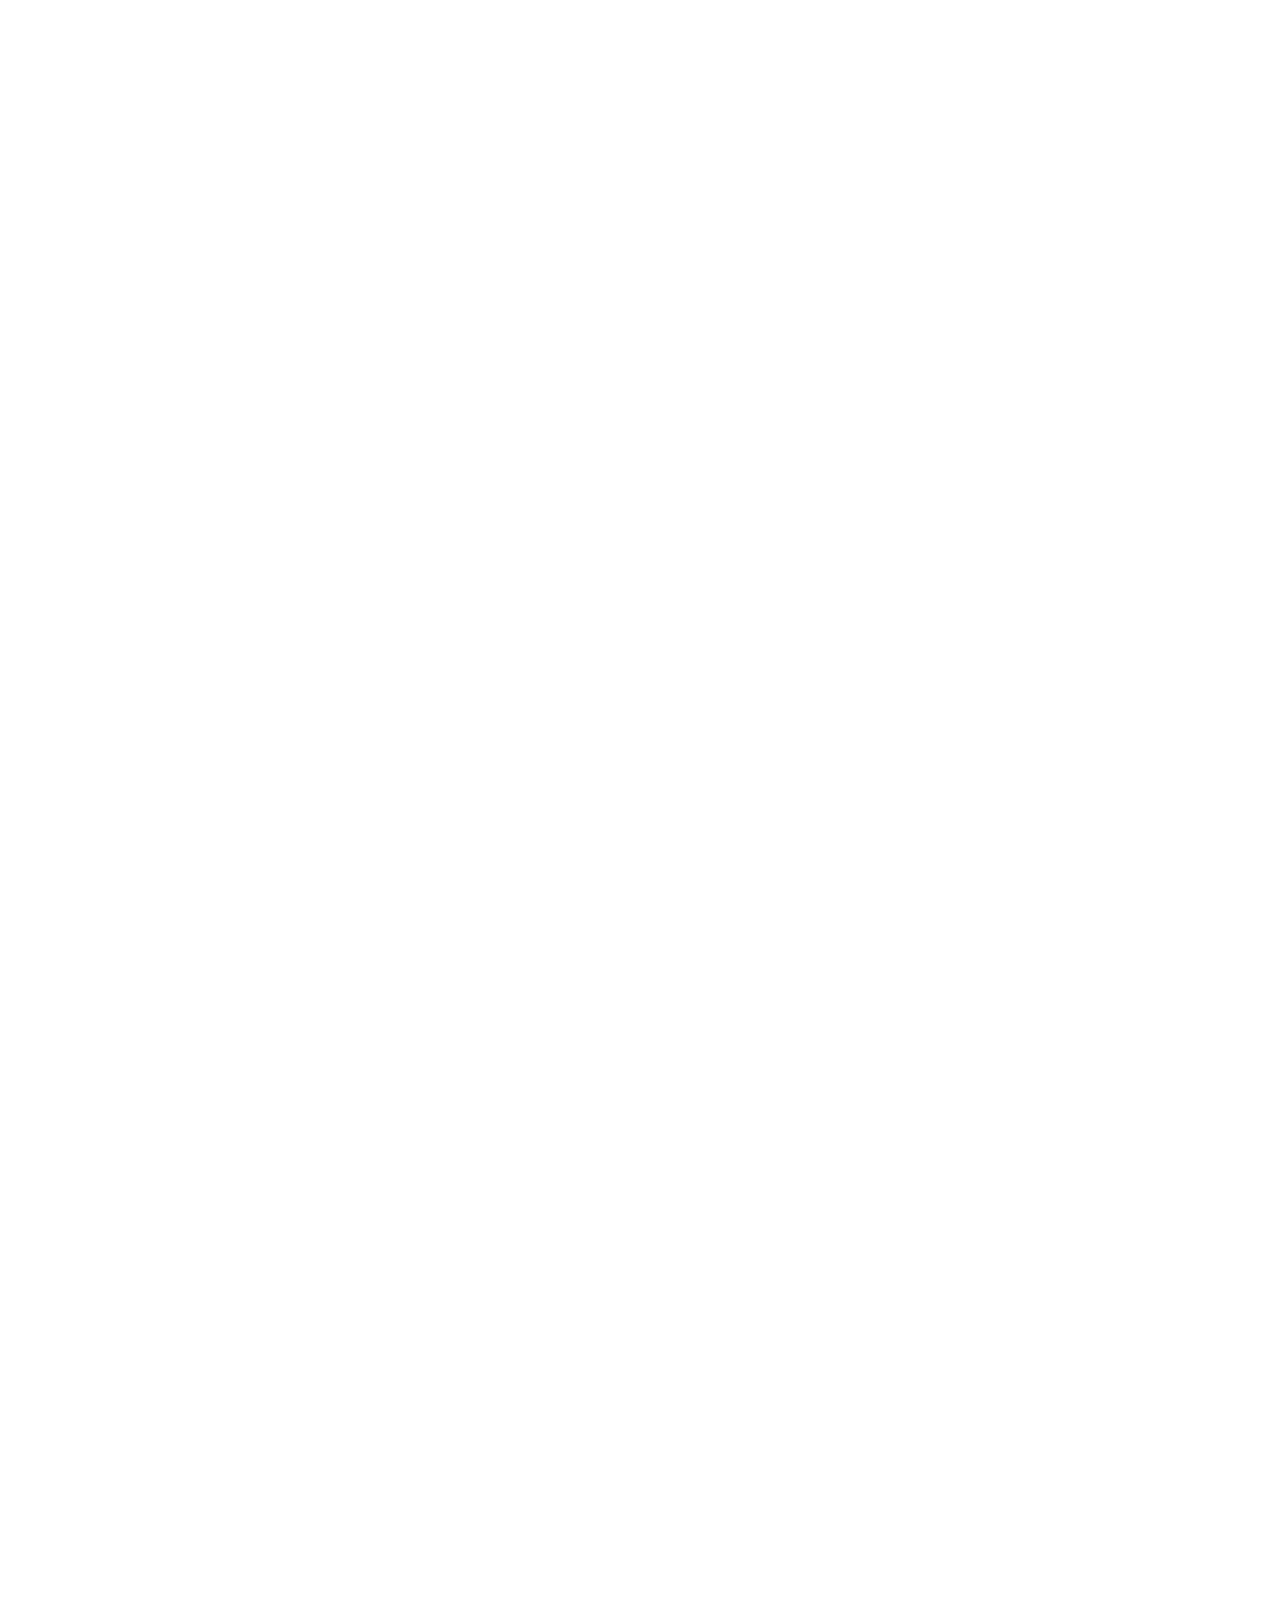
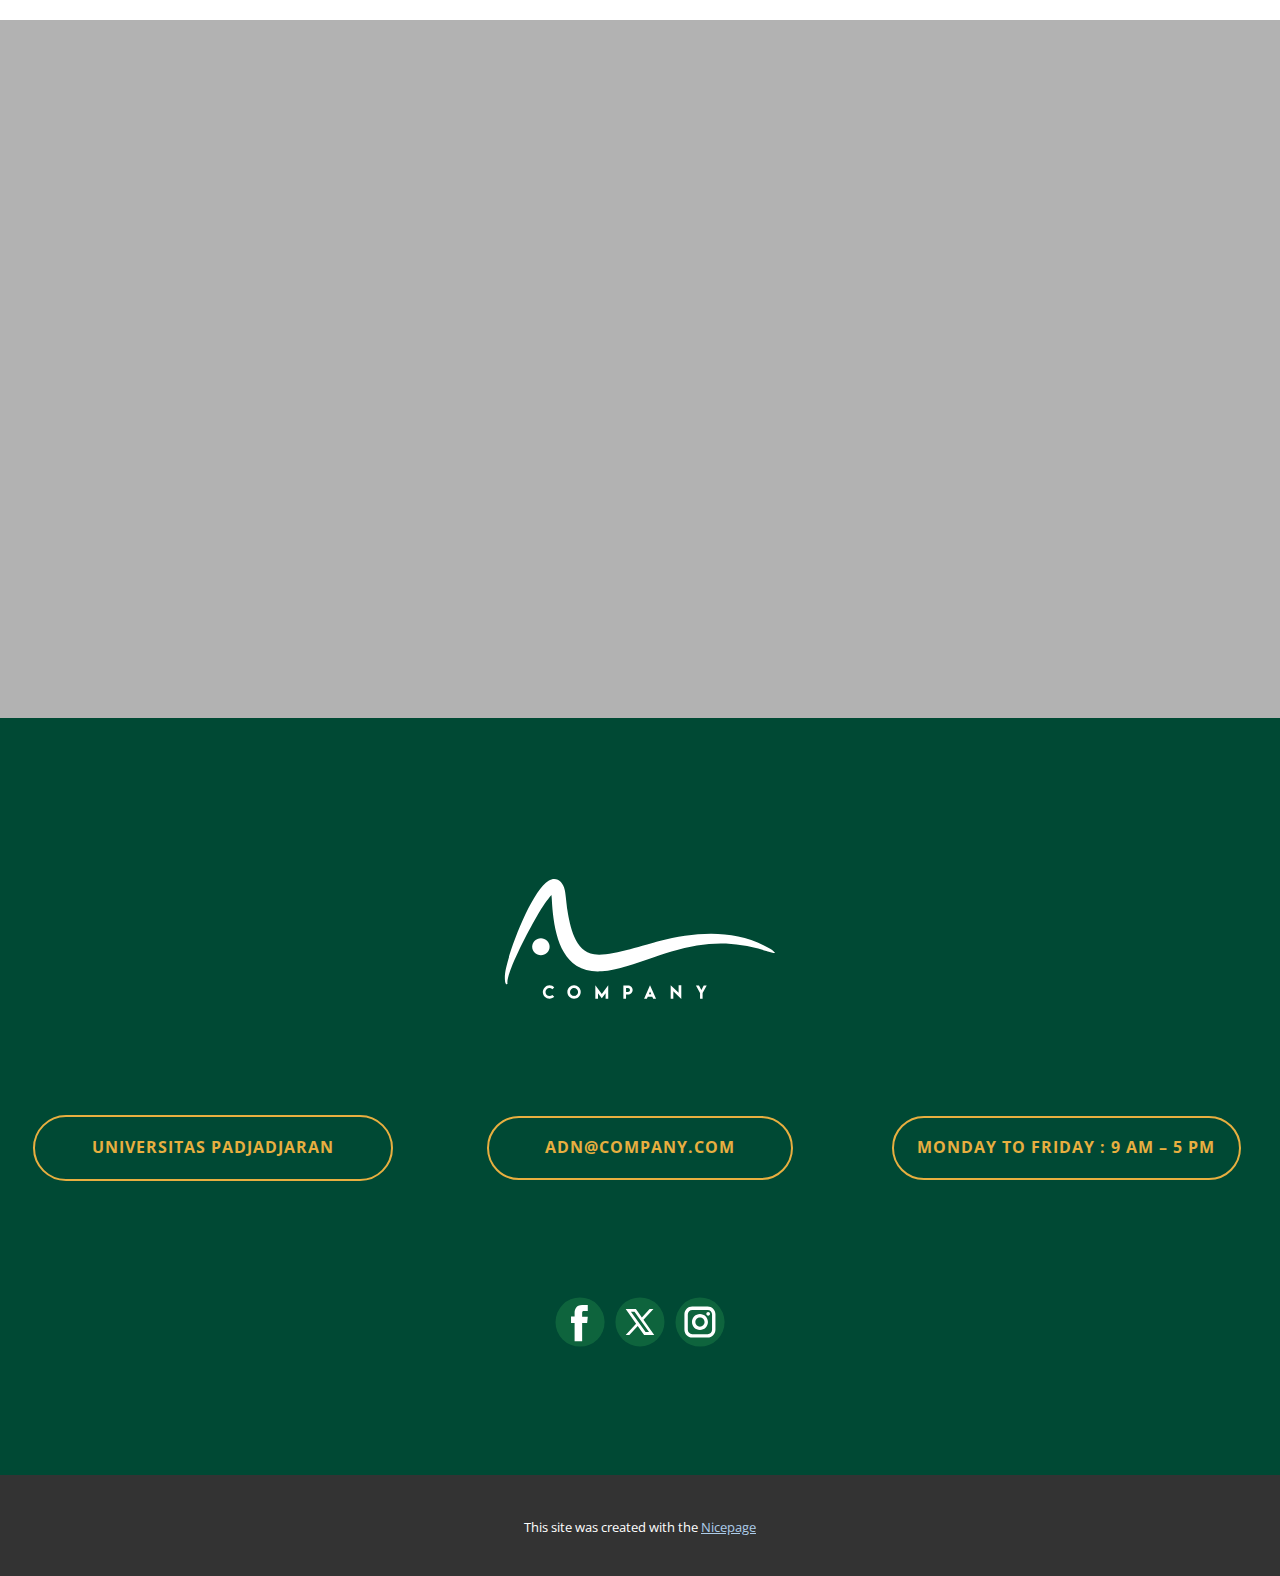
<file: Materi.html>
<!DOCTYPE html>
<html style="font-size: 16px;" lang="en"><head>
    <meta name="viewport" content="width=device-width, initial-scale=1.0">
    <meta charset="utf-8">
    <meta name="keywords" content="​We help our clients set their strategic direction, ​We invest significantly in research, ​We actively participate in and convene forums, webinars, We&amp;apos;ll help manage your business, We provide value of our clients, faq, ​Case studies &amp;amp; stories, ​We offer comprehensive solutions for our clients">
    <meta name="description" content="">
    <title>Materi</title>
    <link rel="stylesheet" href="nicepage.css" media="screen">
<link rel="stylesheet" href="Materi.css" media="screen">
    <script class="u-script" type="text/javascript" src="jquery.js" defer=""></script>
    <script class="u-script" type="text/javascript" src="nicepage.js" defer=""></script>
    <meta name="generator" content="Nicepage 6.10.5, nicepage.com">
    <link id="u-theme-google-font" rel="stylesheet" href="https://fonts.googleapis.com/css?family=Roboto:100,100i,300,300i,400,400i,500,500i,700,700i,900,900i|Open+Sans:300,300i,400,400i,500,500i,600,600i,700,700i,800,800i">
    
    
    
    
    
    
    
    
    
    <script type="application/ld+json">{
		"@context": "http://schema.org",
		"@type": "Organization",
		"name": "WebSite6265557",
		"logo": "images/default-logo.png"
}</script>
    <meta name="theme-color" content="#478ac9">
    <meta property="og:title" content="Materi">
    <meta property="og:type" content="website">
  <meta data-intl-tel-input-cdn-path="intlTelInput/"></head>
  <body data-path-to-root="./" data-include-products="false" class="u-body u-xl-mode" data-lang="en"><header class="u-clearfix u-header u-header" id="sec-0d8f"><div class="u-clearfix u-sheet u-valign-middle u-sheet-1">
        <a href="#" class="u-image u-logo u-image-1">
          <img src="images/default-logo.png" class="u-logo-image u-logo-image-1">
        </a>
        <nav class="u-menu u-menu-dropdown u-offcanvas u-menu-1">
          <div class="menu-collapse" style="font-size: 1rem; letter-spacing: 0px;">
            <a class="u-button-style u-custom-left-right-menu-spacing u-custom-padding-bottom u-custom-top-bottom-menu-spacing u-nav-link u-text-active-palette-1-base u-text-hover-palette-2-base" href="#">
              <svg class="u-svg-link" viewBox="0 0 24 24"><use xlink:href="#menu-hamburger"></use></svg>
              <svg class="u-svg-content" version="1.1" id="menu-hamburger" viewBox="0 0 16 16" x="0px" y="0px" xmlns:xlink="http://www.w3.org/1999/xlink" xmlns="http://www.w3.org/2000/svg"><g><rect y="1" width="16" height="2"></rect><rect y="7" width="16" height="2"></rect><rect y="13" width="16" height="2"></rect>
</g></svg>
            </a>
          </div>
          <div class="u-nav-container">
            <ul class="u-nav u-unstyled u-nav-1"><li class="u-nav-item"><a class="u-button-style u-nav-link u-text-active-palette-1-base u-text-hover-palette-2-base" href="Materi.html" style="padding: 10px 20px;">Materi</a>
</li><li class="u-nav-item"><a class="u-button-style u-nav-link u-text-active-palette-1-base u-text-hover-palette-2-base" href="Home.html" style="padding: 10px 20px;">Home</a>
</li><li class="u-nav-item"><a class="u-button-style u-nav-link u-text-active-palette-1-base u-text-hover-palette-2-base" href="Contact.html" style="padding: 10px 20px;">Contact</a>
</li><li class="u-nav-item"><a class="u-button-style u-nav-link u-text-active-palette-1-base u-text-hover-palette-2-base" href="blog/blog.html" style="padding: 10px 20px;">Blog</a>
</li></ul>
          </div>
          <div class="u-nav-container-collapse">
            <div class="u-black u-container-style u-inner-container-layout u-opacity u-opacity-95 u-sidenav">
              <div class="u-inner-container-layout u-sidenav-overflow">
                <div class="u-menu-close"></div>
                <ul class="u-align-center u-nav u-popupmenu-items u-unstyled u-nav-2"><li class="u-nav-item"><a class="u-button-style u-nav-link" href="Materi.html">Materi</a>
</li><li class="u-nav-item"><a class="u-button-style u-nav-link" href="Home.html">Home</a>
</li><li class="u-nav-item"><a class="u-button-style u-nav-link" href="Contact.html">Contact</a>
</li><li class="u-nav-item"><a class="u-button-style u-nav-link" href="blog/blog.html">Blog</a>
</li></ul>
              </div>
            </div>
            <div class="u-black u-menu-overlay u-opacity u-opacity-70"></div>
          </div>
        </nav>
      </div></header> 
    <section class="u-carousel u-slide u-block-dfb3-1" id="carousel-1f23" data-image-width="2200" data-image-height="1320" data-interval="5000" data-u-ride="carousel">
      <ol class="u-carousel-indicators u-hidden u-block-dfb3-5" wfd-invisible="true">
        <li data-u-target="#carousel-1f23" class="u-active u-active-white u-border-1 u-border-active-white u-border-hover-white u-border-white u-hover-white u-shape-rectangle" data-u-slide-to="0" style="width: 30px; height: 3px;"></li>
        <li data-u-target="#carousel-1f23" class="u-active-white u-border-1 u-border-active-white u-border-hover-white u-border-white u-hover-white u-shape-rectangle" style="width: 30px; height: 3px;" data-u-slide-to="1"></li>
        <li data-u-target="#carousel-1f23" class="u-active-white u-border-1 u-border-active-white u-border-hover-white u-border-white u-hover-white u-shape-rectangle" style="width: 30px; height: 3px;" data-u-slide-to="2"></li>
      </ol>
      <div class="u-carousel-inner" role="listbox">
        <div class="u-active u-carousel-item u-clearfix u-image u-shading u-section-1-1" data-image-width="1280" data-image-height="960">
          <div class="u-clearfix u-sheet u-valign-middle u-sheet-1">
            <div class="u-border-3 u-border-white u-expanded-width u-line u-line-horizontal u-line-1" data-animation-name="customAnimationIn" data-animation-duration="1500" data-animation-delay="500"></div>
            <div class="data-layout-selected u-clearfix u-expanded-width u-layout-wrap u-layout-wrap-1">
              <div class="u-layout">
                <div class="u-layout-row">
                  <div class="u-container-style u-layout-cell u-size-30 u-layout-cell-1" data-animation-name="customAnimationIn" data-animation-duration="1500" data-animation-delay="500">
                    <div class="u-container-layout u-container-layout-1">
                      <p class="u-align-left u-text u-text-default u-text-1">01/03</p>
                      <h2 class="u-align-left u-text u-text-2" data-animation-name="customAnimationIn" data-animation-duration="1500" data-animation-delay="500" data-animation-out="0"> Materi multimedia yang dapat dijelajahi, seperti infografis interaktif atau simulasi virtual.&nbsp;<br>
                      </h2>
                    </div>
                  </div>
                  <div class="u-container-style u-layout-cell u-size-30 u-layout-cell-2" data-animation-name="customAnimationIn" data-animation-duration="1500" data-animation-delay="500">
                    <div class="u-container-layout u-valign-middle u-container-layout-2">
                      <img class="u-expanded-width u-image u-image-1" src="images/fabionovembrestevemccurryexhibitiondesignatMACROrome.jpg" data-image-width="735" data-image-height="484">
                    </div>
                  </div>
                </div>
              </div>
            </div>
            <div class="u-border-3 u-border-white u-expanded-width u-line u-line-horizontal u-line-2" data-animation-name="customAnimationIn" data-animation-duration="1500" data-animation-delay="500"></div>
          </div>
        </div>
        <div class="u-carousel-item u-clearfix u-image u-shading u-section-1-2" data-image-width="1280" data-image-height="960">
          <div class="u-clearfix u-sheet u-valign-middle u-sheet-1">
            <div class="u-border-3 u-border-white u-expanded-width u-line u-line-horizontal u-line-1" data-animation-name="customAnimationIn" data-animation-duration="1500" data-animation-delay="500"></div>
            <div class="data-layout-selected u-clearfix u-expanded-width u-layout-wrap u-layout-wrap-1">
              <div class="u-layout">
                <div class="u-layout-row">
                  <div class="u-container-align-left u-container-style u-layout-cell u-size-30 u-layout-cell-1" data-animation-name="customAnimationIn" data-animation-duration="1500" data-animation-delay="500">
                    <div class="u-container-layout u-container-layout-1">
                      <p class="u-align-left u-text u-text-default u-text-1">02/03</p>
                      <h2 class="u-align-left u-text u-text-2" data-animation-name="customAnimationIn" data-animation-duration="1500" data-animation-delay="500" data-animation-out="0"> KONTEN: Bahasa tulisan atau bahasa tertulis adalah cara komunikasi informasi yang paling umum</h2>
                    </div>
                  </div>
                  <div class="u-container-style u-layout-cell u-size-30 u-layout-cell-2" data-animation-name="customAnimationIn" data-animation-duration="1500" data-animation-delay="500">
                    <div class="u-container-layout u-valign-middle u-container-layout-2">
                      <img class="u-expanded-width u-image u-image-1" src="images/download10.jpg" data-image-width="736" data-image-height="431">
                    </div>
                  </div>
                </div>
              </div>
            </div>
            <div class="u-border-3 u-border-white u-expanded-width u-line u-line-horizontal u-line-2" data-animation-name="customAnimationIn" data-animation-duration="1500" data-animation-delay="500"></div>
          </div>
        </div>
        <div class="u-carousel-item u-clearfix u-image u-shading u-section-1-3" data-image-width="1280" data-image-height="960">
          <div class="u-clearfix u-sheet u-valign-middle u-sheet-1">
            <div class="u-border-3 u-border-white u-expanded-width u-line u-line-horizontal u-line-1" data-animation-name="customAnimationIn" data-animation-duration="1500" data-animation-delay="500"></div>
            <div class="data-layout-selected u-clearfix u-expanded-width u-layout-wrap u-layout-wrap-1">
              <div class="u-layout">
                <div class="u-layout-row">
                  <div class="u-container-align-left u-container-style u-layout-cell u-size-30 u-layout-cell-1" data-animation-name="customAnimationIn" data-animation-duration="1500" data-animation-delay="500">
                    <div class="u-container-layout u-container-layout-1">
                      <p class="u-align-left u-text u-text-default u-text-1">03/03</p>
                      <h2 class="u-align-left u-text u-text-2" data-animation-name="customAnimationIn" data-animation-duration="1500" data-animation-delay="500" data-animation-out="0"> 5 KOMPONEN MULTIMEDIA; Teks, Suara, Gambar, Animasi, Video.</h2>
                    </div>
                  </div>
                  <div class="u-container-style u-image u-layout-cell u-size-30 u-image-1" data-animation-name="customAnimationIn" data-animation-duration="1500" data-animation-delay="500" data-image-width="564" data-image-height="1250">
                    <div class="u-container-layout u-container-layout-2"></div>
                  </div>
                </div>
              </div>
            </div>
            <div class="u-border-3 u-border-white u-expanded-width u-line u-line-horizontal u-line-2" data-animation-name="customAnimationIn" data-animation-duration="1500" data-animation-delay="500"></div>
          </div>
        </div>
      </div>
      <a class="u-absolute-vcenter u-carousel-control u-carousel-control-prev u-hidden-xs u-hover-grey-10 u-text-grey-40 u-white u-block-dfb3-6" href="#carousel-1f23" role="button" data-u-slide="prev">
        <span aria-hidden="true">
          <svg viewBox="0 0 256 256"><g><polygon points="207.093,30.187 176.907,0 48.907,128 176.907,256 207.093,225.813 109.28,128"></polygon>
</g></svg>
        </span>
        <span class="sr-only">
          <svg viewBox="0 0 256 256"><g><polygon points="207.093,30.187 176.907,0 48.907,128 176.907,256 207.093,225.813 109.28,128"></polygon>
</g></svg>
        </span>
      </a>
      <a class="u-absolute-vcenter u-carousel-control u-carousel-control-next u-hidden-xs u-hover-grey-10 u-text-grey-40 u-white u-block-dfb3-7" href="#carousel-1f23" role="button" data-u-slide="next">
        <span aria-hidden="true">
          <svg viewBox="0 0 306 306"><g id="chevron-right"><polygon points="94.35,0 58.65,35.7 175.95,153 58.65,270.3 94.35,306 247.35,153"></polygon>
</g></svg>
        </span>
        <span class="sr-only">
          <svg viewBox="0 0 306 306"><g id="chevron-right"><polygon points="94.35,0 58.65,35.7 175.95,153 58.65,270.3 94.35,306 247.35,153"></polygon>
</g></svg>
        </span>
      </a>
    </section>
    <section class="u-align-center u-clearfix u-section-2" id="carousel_f30f">
      <div class="u-clearfix u-sheet u-sheet-1">
        <h2 class="u-align-center u-text u-text-custom-color-3 u-text-default-xl u-text-1" data-animation-name="customAnimationIn" data-animation-duration="1500" data-animation-delay="500"> UPGRADE YOURSELF &amp; LET'S GROW UP TOGETHER</h2>
        <p class="u-align-center u-text u-text-custom-color-3 u-text-2" data-animation-name="customAnimationIn" data-animation-duration="1500" data-animation-delay="500"> Nikmati kebebasan belajar dengan mengakses materi kapan saja, di mana saja, dengan ketersediaan pembelajaran yang fleksibel.</p>
        <div class="u-expanded-width u-list u-list-1">
          <div class="u-repeater u-repeater-1">
            <div class="u-align-center u-container-style u-image u-list-item u-repeater-item u-shading u-image-1" data-animation-name="customAnimationIn" data-animation-duration="1500" data-animation-delay="500" data-image-width="736" data-image-height="736">
              <div class="u-container-layout u-similar-container u-container-layout-1">
                <h3 class="u-align-center u-heading-font u-text u-text-3"> Available access</h3><span class="u-align-center-lg u-align-center-md u-align-center-sm u-align-center-xs u-icon u-icon-rectangle u-opacity u-opacity-55 u-text-grey-5 u-icon-1"><svg class="u-svg-link" preserveAspectRatio="xMidYMin slice" viewBox="0 0 60 60" style=""><use xlink:href="#svg-4609"></use></svg><svg class="u-svg-content" viewBox="0 0 60 60" x="0px" y="0px" id="svg-4609" style="enable-background:new 0 0 60 60;"><g><path d="M34.74,36.53l9.363-12.944c0.287-0.397,0.244-0.945-0.104-1.293c-0.348-0.346-0.896-0.39-1.293-0.104L29.76,31.555
		c-0.844,0.614-1.375,1.563-1.456,2.604s0.296,2.06,1.033,2.797C30.01,37.629,30.904,38,31.854,38
		C32.992,38,34.07,37.451,34.74,36.53z"></path><path d="M54.534,19.564c-0.01-0.021-0.01-0.043-0.021-0.064c-0.012-0.02-0.031-0.031-0.044-0.05
		c-1.011-1.734-2.207-3.347-3.565-4.809l2.147-2.147l1.414,1.414l4.242-4.242l-4.242-4.243l-4.243,4.243l1.415,1.414l-2.147,2.147
		c-1.462-1.358-3.074-2.555-4.809-3.566c-0.019-0.013-0.03-0.032-0.05-0.044c-0.021-0.012-0.043-0.011-0.064-0.022
		c-3.093-1.782-6.568-2.969-10.272-3.404V5h1.5c1.379,0,2.5-1.121,2.5-2.5S37.172,0,35.793,0h-9c-1.379,0-2.5,1.121-2.5,2.5
		s1.121,2.5,2.5,2.5h1.5v1.156c-1.08,0.115-2.158,0.291-3.224,0.535c-0.538,0.123-0.875,0.66-0.751,1.198
		c0.123,0.538,0.66,0.874,1.198,0.751c0.946-0.217,1.902-0.378,2.86-0.485l0.991-0.075c0.335-0.025,0.635-0.043,0.925-0.057h0V10
		c0,0.553,0.447,1,1,1s1-0.447,1-1V8.03c3.761,0.173,7.305,1.183,10.456,2.845l-0.986,1.708c-0.276,0.479-0.112,1.09,0.366,1.366
		c0.157,0.091,0.329,0.134,0.499,0.134c0.346,0,0.682-0.18,0.867-0.5l0.983-1.704c3.129,1.985,5.787,4.643,7.772,7.772l-1.703,0.983
		C50.07,20.91,49.906,21.521,50.183,22c0.186,0.321,0.521,0.5,0.867,0.5c0.17,0,0.342-0.043,0.499-0.134l1.707-0.986
		c1.685,3.196,2.698,6.798,2.849,10.619H54.13c-0.553,0-1,0.447-1,1s0.447,1,1,1h1.975c-0.151,3.821-1.164,7.423-2.849,10.619
		l-1.707-0.986c-0.478-0.277-1.09-0.114-1.366,0.366c-0.276,0.479-0.112,1.09,0.366,1.366l1.703,0.983
		c-1.985,3.129-4.643,5.787-7.772,7.772l-0.983-1.703c-0.277-0.48-0.89-0.644-1.366-0.366c-0.479,0.276-0.643,0.888-0.366,1.366
		l0.986,1.707c-3.151,1.662-6.695,2.672-10.456,2.845V56c0-0.553-0.447-1-1-1s-1,0.447-1,1v1.976
		c-1.597-0.055-3.199-0.255-4.776-0.617c-0.538-0.125-1.075,0.213-1.198,0.751c-0.124,0.538,0.213,1.075,0.751,1.198
		C27.068,59.768,29.107,60,31.13,60c0.049,0,0.096-0.003,0.145-0.004c0.007,0,0.012,0.004,0.018,0.004
		c0.008,0,0.015-0.005,0.023-0.005c4.807-0.033,9.317-1.331,13.219-3.573c0.031-0.014,0.064-0.021,0.094-0.039
		c0.02-0.012,0.031-0.031,0.05-0.044c4.039-2.354,7.414-5.725,9.773-9.761c0.019-0.027,0.043-0.048,0.06-0.078
		c0.012-0.021,0.011-0.043,0.021-0.064C56.817,42.476,58.13,37.89,58.13,33S56.817,23.524,54.534,19.564z"></path><path d="M22.293,13h-5c-1.104,0-2,0.896-2,2s0.896,2,2,2h5c1.104,0,2-0.896,2-2S23.397,13,22.293,13z"></path><path d="M22.293,20h-10c-1.104,0-2,0.896-2,2s0.896,2,2,2h10c1.104,0,2-0.896,2-2S23.397,20,22.293,20z"></path><path d="M22.293,27h-15c-1.104,0-2,0.896-2,2s0.896,2,2,2h15c1.104,0,2-0.896,2-2S23.397,27,22.293,27z"></path><path d="M22.293,34h-19c-1.104,0-2,0.896-2,2s0.896,2,2,2h19c1.104,0,2-0.896,2-2S23.397,34,22.293,34z"></path><path d="M22.293,41h-13c-1.104,0-2,0.896-2,2s0.896,2,2,2h13c1.104,0,2-0.896,2-2S23.397,41,22.293,41z"></path><path d="M22.293,48h-7c-1.104,0-2,0.896-2,2s0.896,2,2,2h7c1.104,0,2-0.896,2-2S23.397,48,22.293,48z"></path>
</g></svg></span>
              </div>
            </div>
            <div class="u-align-center u-container-style u-image u-list-item u-repeater-item u-shading u-video-cover u-image-2" data-image-width="640" data-image-height="640" data-animation-name="customAnimationIn" data-animation-duration="1500" data-animation-delay="500">
              <div class="u-container-layout u-similar-container u-container-layout-2">
                <h3 class="u-align-center u-heading-font u-text u-text-4"> Testing for perfection</h3><span class="u-align-center-lg u-align-center-md u-align-center-sm u-align-center-xs u-file-icon u-icon u-icon-rectangle u-opacity u-opacity-55 u-text-grey-5 u-icon-2"><img src="images/149170-7964f66f.png" alt=""></span>
              </div>
            </div>
            <div class="u-align-center u-container-style u-image u-list-item u-repeater-item u-shading u-video-cover u-image-3" data-animation-name="customAnimationIn" data-animation-duration="1500" data-animation-delay="500" data-image-width="564" data-image-height="733">
              <div class="u-container-layout u-similar-container u-container-layout-3">
                <h3 class="u-align-center u-heading-font u-text u-text-5"> Discussion of the idea</h3><span class="u-align-center-lg u-align-center-md u-align-center-sm u-align-center-xs u-file-icon u-icon u-icon-rectangle u-opacity u-opacity-55 u-text-grey-5 u-icon-3"><img src="images/149401-d4f789b6.png" alt=""></span>
              </div>
            </div>
            <div class="u-align-center u-container-style u-image u-list-item u-repeater-item u-shading u-video-cover u-image-4" data-image-width="500" data-image-height="548" data-animation-name="customAnimationIn" data-animation-duration="1500">
              <div class="u-container-layout u-similar-container u-container-layout-4">
                <h3 class="u-align-center u-heading-font u-text u-text-6"> Interactive Content</h3><span class="u-align-center-lg u-align-center-md u-align-center-sm u-align-center-xs u-icon u-icon-rectangle u-opacity u-opacity-55 u-text-grey-5 u-icon-4"><svg class="u-svg-link" preserveAspectRatio="xMidYMin slice" viewBox="0 0 512.001 512.001" style=""><use xlink:href="#svg-0cb3"></use></svg><svg class="u-svg-content" viewBox="0 0 512.001 512.001" x="0px" y="0px" id="svg-0cb3" style="enable-background:new 0 0 512.001 512.001;"><g><g><path d="M446.977,201.914L277.316,32.253c-17.539-17.54-46.081-17.541-63.622,0c-15.768,15.767-17.126,39.814-5.482,56.985    l-0.236,1.181c-12.232,61.165-42.011,116.809-86.12,160.917l-77.819,77.819c-17.582,17.583-17.585,46.039,0,63.622l42.414,42.414    c17.581,17.582,46.039,17.583,63.622,0l10.604-10.604l74.226,74.226c17.582,17.583,46.038,17.584,63.621,0    c17.541-17.54,17.541-46.081,0-63.621l-31.811-31.811l10.604-10.604c17.582-17.581,17.584-46.037,0-63.621l-7.206-7.207    c35.449-24.819,75.708-42.098,118.701-50.697l1.196-0.239c17.553,11.851,41.544,9.946,56.969-5.479h0.001    C464.516,247.995,464.516,219.455,446.977,201.914z M128.866,413.984c-5.86,5.859-15.348,5.86-21.208-0.001l-42.414-42.414    c-5.861-5.862-5.861-15.346,0-21.207l74.225-74.226l63.622,63.622C195.829,347.02,136.307,406.542,128.866,413.984z     M277.316,456.398c5.846,5.846,5.846,15.36,0,21.207c-5.846,5.846-15.361,5.846-21.207,0l-74.226-74.226l21.208-21.207    L277.316,456.398z M224.298,360.965c4.508-4.508,11.256-11.413,21.906-20.509l9.905,9.906c5.861,5.861,5.861,15.345,0,21.207    l-10.604,10.604L224.298,360.965z M224.935,319.189l-64.898-64.898c34.779-40.159,59.685-87.564,73.01-139.064l130.952,130.952    C312.499,259.503,265.095,284.409,224.935,319.189z M425.767,244.326c-5.861,5.86-15.346,5.86-21.207,0L234.901,74.667    c-5.861-5.862-5.861-15.346,0-21.207c5.861-5.861,15.347-5.861,21.208,0l169.658,169.658    C431.613,228.965,431.613,238.478,425.767,244.326z"></path>
</g>
</g><g><g><path d="M150.072,329.154c-5.855-5.856-15.351-5.856-21.207,0l-21.207,21.207c-5.856,5.856-5.856,15.351,0,21.207    c5.855,5.856,15.352,5.856,21.207,0l21.207-21.207C155.928,344.505,155.928,335.01,150.072,329.154z"></path>
</g>
</g><g><g><path d="M346.19,0c-8.282,0-14.996,6.714-14.996,14.996v29.992c0,8.282,6.714,14.996,14.996,14.996s14.996-6.714,14.996-14.996    V14.996C361.186,6.714,354.472,0,346.19,0z"></path>
</g>
</g><g><g><path d="M466.157,119.966h-29.992c-8.282,0-14.996,6.714-14.996,14.996s6.714,14.996,14.996,14.996h29.992    c8.282,0,14.996-6.714,14.996-14.996S474.438,119.966,466.157,119.966z"></path>
</g>
</g><g><g><path d="M446.769,34.383c-5.855-5.856-15.351-5.856-21.207,0L395.57,64.375c-5.856,5.856-5.856,15.351,0,21.207    c5.855,5.856,15.351,5.857,21.207,0l29.992-29.992C452.625,49.734,452.625,40.24,446.769,34.383z"></path>
</g>
</g></svg></span>
              </div>
            </div>
            <div class="u-align-center u-container-style u-image u-list-item u-repeater-item u-shading u-video-cover u-image-5" data-image-width="736" data-image-height="736" data-animation-name="customAnimationIn" data-animation-duration="1500">
              <div class="u-container-layout u-similar-container u-container-layout-5">
                <h3 class="u-align-center u-heading-font u-text u-text-7"> Project Collaboration</h3><span class="u-align-center-lg u-align-center-md u-align-center-sm u-align-center-xs u-icon u-icon-rectangle u-opacity u-opacity-55 u-text-grey-5 u-icon-5"><svg class="u-svg-link" preserveAspectRatio="xMidYMin slice" viewBox="0 0 512 512" style=""><use xlink:href="#svg-d547"></use></svg><svg class="u-svg-content" viewBox="0 0 512 512" id="svg-d547"><path d="m511.4 38.222c-1.109-20.338-17.284-36.511-37.622-37.621-41.038-2.242-121.342-.061-198.13 39.656-39.145 20.248-80.545 54.577-113.584 94.185-.407.488-.803.979-1.207 1.468l-74.98 5.792c-12.342.954-23.335 7.423-30.161 17.747l-51.154 77.372c-5.177 7.83-6 17.629-2.203 26.212 3.798 8.584 11.602 14.566 20.877 16.003l63.171 9.784c-.223 1.228-.447 2.455-.652 3.683-2.103 12.58 2.065 25.514 11.151 34.599l87.992 87.993c7.533 7.533 17.712 11.686 28.142 11.686 2.148 0 4.308-.177 6.458-.536 1.228-.205 2.455-.429 3.683-.652l9.784 63.172c1.437 9.275 7.419 17.08 16.001 20.877 3.571 1.58 7.35 2.36 11.112 2.36 5.283-.001 10.529-1.539 15.101-4.562l77.372-51.155c10.325-6.827 16.793-17.82 17.745-30.161l5.792-74.979c.489-.404.981-.8 1.469-1.207 39.609-33.039 73.939-74.439 94.186-113.585 39.719-76.791 41.896-157.096 39.657-198.131zm-175.394 393.037-74.011 48.933-9.536-61.565c31.28-9.197 62.223-23.927 91.702-43.66l-3.773 48.845c-.235 3.047-1.833 5.762-4.382 7.447zm-129.895-37.377-87.993-87.993c-2.245-2.246-3.283-5.401-2.774-8.44 2.616-15.643 6.681-30.534 11.713-44.562l132.028 132.028c-16.848 6.035-31.939 9.635-44.534 11.741-3.044.506-6.195-.529-8.44-2.774zm-117.923-222.269 48.844-3.773c-19.734 29.479-34.464 60.422-43.661 91.702l-61.564-9.535 48.934-74.012c1.686-2.55 4.401-4.147 7.447-4.382zm270.155 155.286c-24.233 20.213-47.756 34.833-69.438 45.412l-149.221-149.221c13.858-28.304 30.771-51.873 45.417-69.431 30.575-36.655 68.602-68.276 104.331-86.756 70.474-36.453 144.725-38.416 182.713-36.348 5.028.274 9.027 4.273 9.301 9.302 2.071 37.988.104 112.238-36.349 182.713-18.479 35.728-50.1 73.754-86.754 104.329z"></path><path d="m350.721 236.243c19.202-.002 38.412-7.312 53.031-21.931 14.166-14.165 21.966-32.999 21.966-53.031s-7.801-38.866-21.966-53.031c-29.242-29.243-76.822-29.241-106.062 0-14.166 14.165-21.967 32.999-21.967 53.031s7.802 38.866 21.967 53.031c14.622 14.622 33.822 21.933 53.031 21.931zm-31.82-106.781c8.772-8.773 20.295-13.159 31.818-13.159 11.524 0 23.047 4.386 31.819 13.159 8.499 8.499 13.179 19.799 13.179 31.818s-4.68 23.32-13.179 31.819c-17.544 17.545-46.093 17.544-63.638 0-8.499-8.499-13.18-19.799-13.18-31.818s4.682-23.32 13.181-31.819z"></path><path d="m15.301 421.938c3.839 0 7.678-1.464 10.606-4.394l48.973-48.973c5.858-5.858 5.858-15.355 0-21.213-5.857-5.858-15.355-5.858-21.213 0l-48.972 48.973c-5.858 5.858-5.858 15.355 0 21.213 2.928 2.929 6.767 4.394 10.606 4.394z"></path><path d="m119.761 392.239c-5.857-5.858-15.355-5.858-21.213 0l-94.154 94.155c-5.858 5.858-5.858 15.355 0 21.213 2.929 2.929 6.767 4.393 10.606 4.393s7.678-1.464 10.606-4.394l94.154-94.154c5.859-5.858 5.859-15.355.001-21.213z"></path><path d="m143.429 437.12-48.973 48.973c-5.858 5.858-5.858 15.355 0 21.213 2.929 2.929 6.768 4.394 10.606 4.394s7.678-1.464 10.606-4.394l48.973-48.973c5.858-5.858 5.858-15.355 0-21.213-5.857-5.858-15.355-5.858-21.212 0z"></path></svg></span>
              </div>
            </div>
            <div class="u-align-center u-container-style u-image u-list-item u-repeater-item u-shading u-video-cover u-image-6" data-image-width="473" data-image-height="631" data-animation-name="customAnimationIn" data-animation-duration="1500">
              <div class="u-container-layout u-similar-container u-container-layout-6">
                <h3 class="u-align-center u-heading-font u-text u-text-8"> Elaboration of the core &amp; Evaluation</h3><span class="u-align-center-lg u-align-center-md u-align-center-sm u-align-center-xs u-file-icon u-icon u-opacity u-opacity-55 u-text-custom-color-1 u-icon-6"><img src="images/149366-b4d58ae0.png" alt=""></span>
              </div>
            </div>
          </div>
        </div>
      </div>
    </section>
    <section class="u-align-center u-clearfix u-section-3" id="carousel_dcc4">
      <div class="u-clearfix u-sheet u-sheet-1">
        <div class="custom-expanded data-layout-selected u-clearfix u-gutter-0 u-layout-wrap u-layout-wrap-1">
          <div class="u-layout" style="">
            <div class="u-layout-row" style="">
              <div class="u-align-left u-container-align-center u-container-style u-image u-layout-cell u-left-cell u-size-26-lg u-size-30-xl u-size-60-md u-size-60-sm u-size-60-xs u-size-xs-60 u-image-1" src="" data-animation-name="customAnimationIn" data-animation-duration="1500" data-animation-delay="500" data-image-width="473" data-image-height="631">
                <div class="u-container-layout u-container-layout-1"></div>
              </div>
              <div class="u-align-left u-container-style u-custom-color-3 u-layout-cell u-right-cell u-shape-rectangle u-size-30-xl u-size-34-lg u-size-60-md u-size-60-sm u-size-60-xs u-size-xs-60 u-layout-cell-2" data-animation-name="customAnimationIn" data-animation-duration="1500" data-animation-delay="750">
                <div class="u-container-layout u-container-layout-2" src="">
                  <h2 class="u-align-left u-text u-text-1" data-animation-name="customAnimationIn" data-animation-duration="1500" data-animation-delay="500"> LET'S GROW UP TOGETHER</h2>
                  <div class="u-expanded-width-lg u-expanded-width-md u-expanded-width-sm u-expanded-width-xs u-layout-horizontal u-list u-list-1">
                    <div class="u-repeater u-repeater-1">
                      <div class="u-container-style u-list-item u-repeater-item u-shape-rectangle u-list-item-1" data-animation-name="customAnimationIn" data-animation-duration="1500" data-animation-delay="500">
                        <div class="u-container-layout u-similar-container u-container-layout-3"><span class="u-align-left u-file-icon u-icon u-text-palette-1-base u-icon-1"><img src="images/4338295-ff984290.png" alt=""></span>
                          <p class="u-align-left u-text u-text-default u-text-2"> Semakin banyak aku hidup, semakin aku belajar. Semakin aku belajar, semakin aku menyadari betapa sedikit yang aku tahu</p>
                          <h4 class="u-align-left u-text u-text-default u-text-3" data-animation-name="" data-animation-duration="0" data-animation-delay="0" data-animation-direction=""> Michel Legrand</h4>
                          <p class="u-align-left u-text u-text-default u-text-grey-15 u-text-4">Writer : Adnnia Nafis Qulub Aina </p>
                        </div>
                      </div>
                    </div>
                    <a class="u-absolute-vcenter u-gallery-nav u-gallery-nav-prev u-hidden-sm u-hidden-xs u-hover-white u-icon-circle u-opacity u-opacity-70 u-palette-1-dark-2 u-spacing-10 u-text-white u-gallery-nav-1" href="#" role="button">
                      <span aria-hidden="true">
                        <svg viewBox="0 0 451.847 451.847"><path d="M97.141,225.92c0-8.095,3.091-16.192,9.259-22.366L300.689,9.27c12.359-12.359,32.397-12.359,44.751,0
c12.354,12.354,12.354,32.388,0,44.748L173.525,225.92l171.903,171.909c12.354,12.354,12.354,32.391,0,44.744
c-12.354,12.365-32.386,12.365-44.745,0l-194.29-194.281C100.226,242.115,97.141,234.018,97.141,225.92z"></path></svg>
                      </span>
                      <span class="sr-only">
                        <svg viewBox="0 0 451.847 451.847"><path d="M97.141,225.92c0-8.095,3.091-16.192,9.259-22.366L300.689,9.27c12.359-12.359,32.397-12.359,44.751,0
c12.354,12.354,12.354,32.388,0,44.748L173.525,225.92l171.903,171.909c12.354,12.354,12.354,32.391,0,44.744
c-12.354,12.365-32.386,12.365-44.745,0l-194.29-194.281C100.226,242.115,97.141,234.018,97.141,225.92z"></path></svg>
                      </span>
                    </a>
                    <a class="u-absolute-vcenter u-gallery-nav u-gallery-nav-next u-hidden-sm u-hidden-xs u-hover-white u-icon-circle u-opacity u-opacity-70 u-palette-1-dark-2 u-spacing-10 u-text-white u-gallery-nav-2" href="#" role="button">
                      <span aria-hidden="true">
                        <svg viewBox="0 0 451.846 451.847"><path d="M345.441,248.292L151.154,442.573c-12.359,12.365-32.397,12.365-44.75,0c-12.354-12.354-12.354-32.391,0-44.744
L278.318,225.92L106.409,54.017c-12.354-12.359-12.354-32.394,0-44.748c12.354-12.359,32.391-12.359,44.75,0l194.287,194.284
c6.177,6.18,9.262,14.271,9.262,22.366C354.708,234.018,351.617,242.115,345.441,248.292z"></path></svg>
                      </span>
                      <span class="sr-only">
                        <svg viewBox="0 0 451.846 451.847"><path d="M345.441,248.292L151.154,442.573c-12.359,12.365-32.397,12.365-44.75,0c-12.354-12.354-12.354-32.391,0-44.744
L278.318,225.92L106.409,54.017c-12.354-12.359-12.354-32.394,0-44.748c12.354-12.359,32.391-12.359,44.75,0l194.287,194.284
c6.177,6.18,9.262,14.271,9.262,22.366C354.708,234.018,351.617,242.115,345.441,248.292z"></path></svg>
                      </span>
                    </a>
                  </div>
                </div>
              </div>
            </div>
          </div>
        </div>
      </div>
    </section>
    <section class="u-align-left u-clearfix u-container-align-center u-custom-color-4 u-section-4" id="carousel_e88a">
      <div class="u-clearfix u-sheet u-valign-middle u-sheet-1">
        <div class="data-layout-selected u-clearfix u-expanded-width u-layout-wrap u-layout-wrap-1">
          <div class="u-layout">
            <div class="u-layout-row">
              <div class="u-container-style u-layout-cell u-size-36-lg u-size-36-xl u-size-60-md u-size-60-sm u-size-60-xs u-layout-cell-1" data-animation-name="customAnimationIn" data-animation-duration="1500" data-animation-delay="500">
                <div class="u-container-layout u-valign-middle-lg u-valign-middle-xl u-container-layout-1">
                  <h2 class="u-align-left u-text u-text-1">faq</h2>
                  <p class="u-align-left u-text u-text-2">Anda dapat bertanya dengan mengirimkan pertanyaan pada email di informasi kontak yang telah tersedia di menu.</p>
                  <div class="u-accordion u-expanded-width-md u-expanded-width-sm u-expanded-width-xs u-faq u-spacing-20 u-accordion-1">
                    <div class="u-accordion-item u-accordion-item-1">
                      <a class="active u-accordion-link u-border-1 u-border-active-palette-5-dark-2 u-border-hover-palette-5-dark-2 u-border-no-left u-border-no-right u-border-no-top u-border-palette-5-dark-2 u-button-style u-text-body-alt-color u-accordion-link-1" id="link-accordion-6327" aria-controls="accordion-6327" aria-selected="true">
                        <span class="u-accordion-link-text">Bagaimana&nbsp; tahapan untuk membuat animasi?</span><span class="u-accordion-link-icon u-icon u-text-black u-icon-1"><svg class="u-svg-link" preserveAspectRatio="xMidYMin slice" viewBox="0 0 16 16" style=""><use xlink:href="#svg-2c6d"></use></svg><svg class="u-svg-content" viewBox="0 0 16 16" x="0px" y="0px" id="svg-2c6d" style=""><path d="M8,10.7L1.6,5.3c-0.4-0.4-1-0.4-1.3,0c-0.4,0.4-0.4,0.9,0,1.3l7.2,6.1c0.1,0.1,0.4,0.2,0.6,0.2s0.4-0.1,0.6-0.2l7.1-6
	c0.4-0.4,0.4-0.9,0-1.3c-0.4-0.4-1-0.4-1.3,0L8,10.7z"></path></svg></span>
                      </a>
                      <div class="u-accordion-active u-accordion-pane u-container-style u-accordion-pane-1" id="accordion-6327" aria-labelledby="link-accordion-6327">
                        <div class="u-container-layout u-container-layout-2">
                          <div class="fr-view u-clearfix u-rich-text u-text u-text-3">
                            <p>Answer. Tahapan dalam pembuatan animasi untuk sebuah kalimat meliputi perencanaan, scripting, storyboard, desain karakter dan latar, animasi dasar, penambahan efek khusus, pengeditan audio, dan rendering. Pertama, perencanaan dilakukan untuk menentukan konsep, gaya, dan tujuan animasi. Kemudian, skrip ditulis untuk menentukan dialog atau narasi yang akan diilustrasikan. Setelah itu, storyboard dibuat untuk menggambarkan urutan visual dari animasi. Desain karakter dan latar kemudian dibuat sesuai dengan gaya yang dipilih. Selanjutnya, animasi dasar dibuat dengan menggerakkan karakter dan elemen lain sesuai storyboard. Efek khusus seperti transisi atau partikel ditambahkan untuk meningkatkan visual. Suara atau musik juga diedit dan disesuaikan dengan animasi. Akhirnya, animasi dirender menjadi format video yang siap untuk dipublikasikan. &nbsp;</p>
                          </div>
                        </div>
                      </div>
                    </div>
                    <div class="u-accordion-item u-accordion-item-2">
                      <a class="u-accordion-link u-border-1 u-border-active-palette-5-dark-2 u-border-hover-palette-5-dark-2 u-border-no-left u-border-no-right u-border-no-top u-border-palette-5-dark-2 u-button-style u-text-body-alt-color u-accordion-link-2" id="link-accordion-4aab" aria-controls="accordion-4aab" aria-selected="false">
                        <span class="u-accordion-link-text">Kode ASCII?</span><span class="u-accordion-link-icon u-icon u-text-black u-icon-2"><svg class="u-svg-link" preserveAspectRatio="xMidYMin slice" viewBox="0 0 16 16" style=""><use xlink:href="#svg-937a"></use></svg><svg class="u-svg-content" viewBox="0 0 16 16" x="0px" y="0px" id="svg-937a" style=""><path d="M8,10.7L1.6,5.3c-0.4-0.4-1-0.4-1.3,0c-0.4,0.4-0.4,0.9,0,1.3l7.2,6.1c0.1,0.1,0.4,0.2,0.6,0.2s0.4-0.1,0.6-0.2l7.1-6
	c0.4-0.4,0.4-0.9,0-1.3c-0.4-0.4-1-0.4-1.3,0L8,10.7z"></path></svg></span>
                      </a>
                      <div class="u-accordion-pane u-container-style u-accordion-pane-2" id="accordion-4aab" aria-labelledby="link-accordion-4aab" wfd-invisible="true">
                        <div class="u-container-layout u-container-layout-3">
                          <div class="fr-view u-clearfix u-rich-text u-text u-text-4">
                            <p>Answer. American Standard Code for Information Interchange (ASCII) &nbsp;adalah standar internasional untuk mengaitkan setiap huruf, angka, tanda baca, dan karakter lainnya dengan nilai numerik unik. Direpresentasikan oleh bilangan bulat antara 0 hingga 127.&nbsp;</p>
                          </div>
                        </div>
                      </div>
                    </div>
                    <div class="u-accordion-item u-accordion-item-3">
                      <a class="u-accordion-link u-border-1 u-border-active-palette-5-dark-2 u-border-hover-palette-5-dark-2 u-border-no-left u-border-no-right u-border-no-top u-border-palette-5-dark-2 u-button-style u-text-body-alt-color u-accordion-link-3" id="link-accordion-eb1f" aria-controls="accordion-eb1f" aria-selected="false">
                        <span class="u-accordion-link-text">Hue pada warna dapat disebut sebagai?</span><span class="u-accordion-link-icon u-icon u-text-black u-icon-3"><svg class="u-svg-link" preserveAspectRatio="xMidYMin slice" viewBox="0 0 16 16" style=""><use xlink:href="#svg-4086"></use></svg><svg class="u-svg-content" viewBox="0 0 16 16" x="0px" y="0px" id="svg-4086" style=""><path d="M8,10.7L1.6,5.3c-0.4-0.4-1-0.4-1.3,0c-0.4,0.4-0.4,0.9,0,1.3l7.2,6.1c0.1,0.1,0.4,0.2,0.6,0.2s0.4-0.1,0.6-0.2l7.1-6
	c0.4-0.4,0.4-0.9,0-1.3c-0.4-0.4-1-0.4-1.3,0L8,10.7z"></path></svg></span>
                      </a>
                      <div class="u-accordion-pane u-container-style u-accordion-pane-3" id="accordion-eb1f" aria-labelledby="link-accordion-eb1f" wfd-invisible="true">
                        <div class="u-container-layout u-container-layout-4">
                          <div class="fr-view u-clearfix u-rich-text u-text u-text-5">
                            <p>Answer. Hue atau nuansa/warna dasar. Hue merupakan sifat warna yang membedakan satu warna dari mwarna lainnya. Contohnya merah, kuning, hijau, dan biru adalah contoh nuansa warna yang berbeda.</p>
                          </div>
                        </div>
                      </div>
                    </div>
                    <div class="u-accordion-item u-expanded-width u-accordion-item-4">
                      <a class="u-accordion-link u-border-1 u-border-active-palette-5-dark-2 u-border-hover-palette-5-dark-2 u-border-no-left u-border-no-right u-border-no-top u-border-palette-5-dark-2 u-button-style u-text-body-alt-color u-accordion-link-4" id="link-accordion-eb1f" aria-controls="accordion-eb1f" aria-selected="false">
                        <span class="u-accordion-link-text">Cara mengolah sebuah video?</span><span class="u-accordion-link-icon u-icon u-text-black u-icon-4"><svg class="u-svg-link" preserveAspectRatio="xMidYMin slice" viewBox="0 0 16 16" style=""><use xlink:href="#svg-df61"></use></svg><svg class="u-svg-content" viewBox="0 0 16 16" x="0px" y="0px" id="svg-df61" style=""><path d="M8,10.7L1.6,5.3c-0.4-0.4-1-0.4-1.3,0c-0.4,0.4-0.4,0.9,0,1.3l7.2,6.1c0.1,0.1,0.4,0.2,0.6,0.2s0.4-0.1,0.6-0.2l7.1-6
	c0.4-0.4,0.4-0.9,0-1.3c-0.4-0.4-1-0.4-1.3,0L8,10.7z"></path></svg></span>
                      </a>
                      <div class="u-accordion-pane u-container-style u-accordion-pane-4" id="accordion-eb1f" aria-labelledby="link-accordion-eb1f" wfd-invisible="true">
                        <div class="u-container-layout u-container-layout-5">
                          <div class="fr-view u-clearfix u-rich-text u-text u-text-6">
                            <p>Answer. Pengolahan video adalah proses manipulasi, penyuntingan, dan pengelolaan video untuk menghasilkan konten yang diinginkan. Proses ini melibatkan serangkaian langkah yang meliputi pengeditan, efek visual, perbaikan kualitas, dan penyimpanan.&nbsp;</p>
                          </div>
                        </div>
                      </div>
                    </div>
                  </div>
                </div>
              </div>
              <div class="u-container-align-center u-container-style u-image u-layout-cell u-size-24-lg u-size-24-xl u-size-60-md u-size-60-sm u-size-60-xs u-image-1" data-image-width="500" data-image-height="548" data-animation-name="customAnimationIn" data-animation-duration="1500" data-animation-delay="500">
                <div class="u-container-layout u-container-layout-6"></div>
              </div>
            </div>
          </div>
        </div>
      </div>
    </section>
    <section class="u-align-center u-clearfix u-container-align-center u-white u-section-5" id="carousel_94c5">
      
      
      
      
      
      
      
      
      
      
      
      
      
      
      
      
      
      
      <div class="u-clearfix u-sheet u-sheet-1">
        <h2 class="u-align-center u-text u-text-custom-color-4 u-text-default u-text-1" data-animation-name="customAnimationIn" data-animation-duration="1500" data-animation-delay="0">Materi &amp; Projek</h2>
        <p class="u-align-center u-text u-text-custom-color-4 u-text-2" data-animation-name="customAnimationIn" data-animation-duration="1500" data-animation-delay="250">Materi dapat di akses dengan cara klik Judul </p>
        <div class="u-expanded-width u-list u-list-1">
          <div class="u-repeater u-repeater-1">
            <div class="u-align-center u-container-style u-image u-list-item u-repeater-item u-shape-rectangle u-image-1" data-animation-name="customAnimationIn" data-animation-duration="1500" data-animation-delay="500" data-image-width="735" data-image-height="722">
              <div class="u-container-layout u-similar-container u-container-layout-1">
                <div class="custom-expanded u-container-align-left u-container-style u-custom-color-2 u-group u-group-1" data-animation-name="customAnimationIn" data-animation-duration="1000" data-animation-delay="0">
                  <div class="u-container-layout u-valign-middle u-container-layout-2">
                    <h3 class="u-align-left u-text u-text-white u-text-3">
                      <a href="https://tome.app/adn-221/materi-komunikasi-multimediaadnnia-140910210004-cltmpfwdn0hbmoi3f2zqghb7w" class="u-active-none u-border-none u-btn u-button-link u-button-style u-hover-none u-none u-text-active-custom-color-4 u-text-hover-custom-color-4 u-text-white u-btn-1" target="_blank"> 5 Komponen Multimedia</a>
                    </h3>
                    <p class="u-align-left u-text u-text-body-alt-color u-text-4">Text, suara, gambar, animasi, video....</p>
                  </div>
                </div>
              </div>
            </div>
            <div class="u-align-center u-container-align-right-lg u-container-align-right-md u-container-align-right-sm u-container-align-right-xl u-container-style u-image u-list-item u-repeater-item u-shape-rectangle u-image-2" data-animation-name="customAnimationIn" data-animation-duration="1500" data-animation-delay="500" data-image-width="600" data-image-height="900">
              <div class="u-container-layout u-similar-container u-container-layout-3">
                <div class="custom-expanded u-container-style u-custom-color-5 u-group u-group-2" data-animation-name="customAnimationIn" data-animation-duration="1000" data-animation-delay="0">
                  <div class="u-container-layout u-valign-middle u-container-layout-4">
                    <h3 class="u-align-left u-text u-text-white u-text-5">
                      <a class="u-active-none u-border-none u-btn u-button-link u-button-style u-hover-none u-none u-text-active-custom-color-10 u-text-hover-custom-color-10 u-text-white u-btn-2" href="https://tome.app/adn-221/teknologi-pengiriman-cltmpdnxt03sao764da9o5pvq" target="_blank"> Teknologi Pengiriman</a>
                    </h3>
                    <p class="u-align-left u-text u-text-body-alt-color u-text-6">Suara, data, gambar, dan video....</p>
                  </div>
                </div>
              </div>
            </div>
            <div class="u-align-center u-container-style u-image u-list-item u-repeater-item u-shape-rectangle u-image-3" data-animation-name="customAnimationIn" data-animation-duration="1500" data-animation-delay="500" data-image-width="640" data-image-height="1136">
              <div class="u-container-layout u-similar-container u-container-layout-5">
                <div class="custom-expanded u-container-align-left-xs u-container-style u-custom-color-6 u-group u-group-3" data-animation-name="customAnimationIn" data-animation-duration="1000" data-animation-delay="0">
                  <div class="u-container-layout u-valign-middle u-container-layout-6">
                    <h3 class="u-align-left u-text u-text-white u-text-7">
                      <a href="https://tome.app/adn-221/teknologi-komunikasi-data-clwppc39t1k92mv62ya8qmtkq" class="u-active-none u-border-none u-btn u-button-link u-button-style u-hover-none u-none u-text-active-custom-color-2 u-text-grey-5 u-text-hover-custom-color-13 u-btn-3" target="_blank"> Teknologi Komunikasi Data</a>
                    </h3>
                    <p class="u-align-left u-text u-text-body-alt-color u-text-8">perangkat keras, dan perangkat lunak.... </p>
                  </div>
                </div>
              </div>
            </div>
            <div class="u-align-center u-container-align-right-lg u-container-align-right-md u-container-align-right-sm u-container-align-right-xl u-container-style u-image u-list-item u-repeater-item u-shape-rectangle u-image-4" data-animation-name="customAnimationIn" data-animation-duration="1500" data-animation-delay="500" data-image-width="700" data-image-height="700">
              <div class="u-container-layout u-similar-container u-container-layout-7">
                <div class="custom-expanded u-container-style u-custom-color-7 u-group u-group-4" data-animation-name="customAnimationIn" data-animation-duration="1000" data-animation-delay="0">
                  <div class="u-container-layout u-valign-middle u-container-layout-8">
                    <h3 class="u-align-left u-text u-text-white u-text-9">
                      <a href="https://tome.app/adn-221/media-pengiriman-clwxf14b600iepi5yy758jcfj" class="u-active-none u-border-none u-btn u-button-link u-button-style u-hover-none u-none u-text-active-custom-color-10 u-text-grey-5 u-text-hover-custom-color-10 u-btn-4" target="_blank">Media Pengiriman</a>
                    </h3>
                    <p class="u-align-left u-text u-text-body-alt-color u-text-10">Kabel, serat optik, gelombang elektronik magnetik... </p>
                  </div>
                </div>
              </div>
            </div>
            <div class="u-align-center u-container-style u-image u-list-item u-repeater-item u-shape-rectangle u-image-5" data-animation-name="customAnimationIn" data-animation-duration="1500" data-animation-delay="500" data-image-width="720" data-image-height="480">
              <div class="u-container-layout u-similar-container u-container-layout-9">
                <div class="custom-expanded u-container-style u-custom-color-9 u-group u-group-5" data-animation-name="customAnimationIn" data-animation-duration="1000" data-animation-delay="1000">
                  <div class="u-container-layout u-valign-middle u-container-layout-10">
                    <h3 class="u-align-left u-text u-text-white u-text-11">
                      <a href="https://tome.app/adn-221/internet-dan-perangkat-pendukungnya-clwpre0p00b99o864tlpf7ets" class="u-active-none u-border-none u-btn u-button-link u-button-style u-hover-none u-none u-text-active-custom-color-2 u-text-grey-5 u-text-hover-custom-color-2 u-btn-5" target="_blank"> Internet dan perangkat pendukungnya</a>
                    </h3>
                    <p class="u-align-left u-text u-text-body-alt-color u-text-12"> Perangkat pendukungnya mencakup berbagai teknologi, infrastruktur, dan standar....</p>
                  </div>
                </div>
              </div>
            </div>
            <div class="u-align-center u-container-align-right-lg u-container-align-right-md u-container-align-right-sm u-container-align-right-xl u-container-style u-image u-list-item u-repeater-item u-shape-rectangle u-image-6" data-animation-name="customAnimationIn" data-animation-duration="1500" data-animation-delay="500" data-image-width="736" data-image-height="736">
              <div class="u-container-layout u-similar-container u-container-layout-11">
                <div class="custom-expanded u-container-style u-custom-color-8 u-group u-group-6" data-animation-name="customAnimationIn" data-animation-duration="1000" data-animation-delay="1000">
                  <div class="u-container-layout u-valign-middle u-container-layout-12">
                    <h3 class="u-align-left u-text u-text-white u-text-13">
                      <a href="https://tome.app/adn-221/all-projects-clwxfna1o03uno75xmnxkx9aj" class="u-active-none u-border-none u-btn u-button-link u-button-style u-hover-none u-none u-text-active-palette-4-light-2 u-text-body-alt-color u-text-hover-palette-4-dark-1 u-btn-6" target="_blank">All Project</a>
                    </h3>
                    <p class="u-align-left u-text u-text-body-alt-color u-text-14">Projek dari materi-materi sebelumnya....<br>
                      <br>
                      <br>
                    </p>
                  </div>
                </div>
              </div>
            </div>
          </div>
        </div>
      </div>
    </section>
    <section class="u-clearfix u-image u-shading u-section-6" id="carousel_2236" data-image-width="1280" data-image-height="853">
      <div class="u-clearfix u-sheet u-valign-middle u-sheet-1">
        <div class="u-align-center u-container-align-left u-container-style u-group u-shape-rectangle u-white u-group-1" data-animation-name="customAnimationIn" data-animation-duration="1500" data-animation-delay="500">
          <div class="u-container-layout u-valign-middle u-container-layout-1">
            <h2 class="u-align-left u-text u-text-custom-color-3 u-text-1"> Mari kita ciptakan dunia penuh warna dengan seni dan teknologi melalui multimedia!<br>
            </h2>
            <a href="#" class="u-active-custom-color-10 u-align-left u-border-active-white u-border-hover-white u-border-none u-btn u-button-style u-custom-color-3 u-hover-custom-color-10 u-btn-1" data-animation-name="" data-animation-duration="0" data-animation-delay="0" data-animation-direction="">View Recent Projects<span class="u-icon u-text-white u-icon-1"><svg class="u-svg-content" viewBox="0 0 512 512" x="0px" y="0px" style="width: 1em; height: 1em;"><path d="M506.134,241.843c-0.006-0.006-0.011-0.013-0.018-0.019l-104.504-104c-7.829-7.791-20.492-7.762-28.285,0.068 c-7.792,7.829-7.762,20.492,0.067,28.284L443.558,236H20c-11.046,0-20,8.954-20,20c0,11.046,8.954,20,20,20h423.557 l-70.162,69.824c-7.829,7.792-7.859,20.455-0.067,28.284c7.793,7.831,20.457,7.858,28.285,0.068l104.504-104 c0.006-.006,0.011-.013,0.018-.019C513.968,262.339,513.943,249.635,506.134,241.843z"></path></svg></span>
            </a>
          </div>
        </div>
      </div>
    </section>
    <section class="u-align-center u-clearfix u-container-align-center u-custom-color-3 u-valign-middle u-section-7" id="carousel_9424">
      <img class="u-image u-image-contain u-image-default u-preserve-proportions u-image-1" src="images/logo-w.svg" alt="" data-image-width="17" data-image-height="10">
      <div class="data-layout-selected u-clearfix u-expanded-width u-layout-wrap u-layout-wrap-1">
        <div class="u-layout">
          <div class="u-layout-row">
            <div class="u-container-align-center-xl u-container-style u-layout-cell u-size-20-xl u-size-21-lg u-size-30-md u-size-30-sm u-size-30-xs u-layout-cell-1">
              <div class="u-container-layout u-valign-middle u-container-layout-1">
                <a href="#" class="u-active-custom-color-6 u-align-center u-border-2 u-border-custom-color-10 u-btn u-btn-round u-button-style u-hover-custom-color-6 u-none u-radius u-text-active-palette-1-dark-2 u-text-hover-palette-1-base u-btn-1">universitas padjadjaran </a>
              </div>
            </div>
            <div class="u-container-align-center-lg u-container-align-center-md u-container-align-center-xl u-container-style u-layout-cell u-size-18-lg u-size-20-xl u-size-30-md u-size-30-sm u-size-30-xs u-layout-cell-2">
              <div class="u-container-layout u-valign-middle u-container-layout-2">
                <a href="#" class="u-active-custom-color-6 u-align-center u-border-2 u-border-custom-color-10 u-btn u-btn-round u-button-style u-hover-custom-color-6 u-none u-radius u-text-active-palette-1-dark-2 u-text-hover-palette-1-base u-btn-2">adn@company.com</a>
              </div>
            </div>
            <div class="u-container-style u-layout-cell u-size-20-xl u-size-21-lg u-size-60-md u-size-60-sm u-size-60-xs u-layout-cell-3">
              <div class="u-container-layout u-container-layout-3">
                <a href="#" class="u-active-custom-color-6 u-align-center u-border-2 u-border-custom-color-10 u-btn u-btn-round u-button-style u-hover-custom-color-6 u-none u-radius u-text-active-palette-1-dark-2 u-text-hover-palette-1-base u-btn-3"> Monday to Friday : 9 am – 5 pm</a>
              </div>
            </div>
          </div>
        </div>
      </div>
      <div class="u-social-icons u-spacing-10 u-social-icons-1">
        <a class="u-social-url" title="facebook" target="_blank" href="https://facebook.com/name"><span class="u-icon u-social-facebook u-social-icon u-text-custom-color-6 u-icon-1"><svg class="u-svg-link" preserveAspectRatio="xMidYMin slice" viewBox="0 0 112 112" style=""><use xlink:href="#svg-6728"></use></svg><svg class="u-svg-content" viewBox="0 0 112 112" x="0" y="0" id="svg-6728"><circle fill="currentColor" cx="56.1" cy="56.1" r="55"></circle><path fill="#FFFFFF" d="M73.5,31.6h-9.1c-1.4,0-3.6,0.8-3.6,3.9v8.5h12.6L72,58.3H60.8v40.8H43.9V58.3h-8V43.9h8v-9.2
c0-6.7,3.1-17,17-17h12.5v13.9H73.5z"></path></svg></span>
        </a>
        <a class="u-social-url" title="twitter" target="_blank" href="https://twitter.com/name"><span class="u-icon u-social-icon u-social-twitter u-text-custom-color-6 u-icon-2"><svg class="u-svg-link" preserveAspectRatio="xMidYMin slice" viewBox="0 0 112.2 112.2" style=""><use xlink:href="#svg-2381"></use></svg><svg class="u-svg-content" viewBox="0 0 112.2 112.2" x="0px" y="0px" id="svg-2381"><circle fill="currentColor" cx="56" cy="56" r="55"></circle><path fill="#FFFFFF" d="M63.9,51l22.4-24h-8.6L60.3,45.9L46.9,27H24l23.3,32.8L24,85h8.2L51,64.9L65.3,85H88L63.9,51z M55.3,60.2
l-3.7-5.1L35.7,33.1h8.1l12.3,17.2l3.7,5.1l16.6,23.4h-7.8L55.3,60.2z"></path></svg></span>
        </a>
        <a class="u-social-url" title="instagram" target="_blank" href="https://instagram.com/name"><span class="u-icon u-social-icon u-social-instagram u-text-custom-color-6 u-icon-3"><svg class="u-svg-link" preserveAspectRatio="xMidYMin slice" viewBox="0 0 112 112" style=""><use xlink:href="#svg-2531"></use></svg><svg class="u-svg-content" viewBox="0 0 112 112" x="0" y="0" id="svg-2531"><circle fill="currentColor" cx="56.1" cy="56.1" r="55"></circle><path fill="#FFFFFF" d="M55.9,38.2c-9.9,0-17.9,8-17.9,17.9C38,66,46,74,55.9,74c9.9,0,17.9-8,17.9-17.9C73.8,46.2,65.8,38.2,55.9,38.2
z M55.9,66.4c-5.7,0-10.3-4.6-10.3-10.3c-0.1-5.7,4.6-10.3,10.3-10.3c5.7,0,10.3,4.6,10.3,10.3C66.2,61.8,61.6,66.4,55.9,66.4z"></path><path fill="#FFFFFF" d="M74.3,33.5c-2.3,0-4.2,1.9-4.2,4.2s1.9,4.2,4.2,4.2s4.2-1.9,4.2-4.2S76.6,33.5,74.3,33.5z"></path><path fill="#FFFFFF" d="M73.1,21.3H38.6c-9.7,0-17.5,7.9-17.5,17.5v34.5c0,9.7,7.9,17.6,17.5,17.6h34.5c9.7,0,17.5-7.9,17.5-17.5V38.8
C90.6,29.1,82.7,21.3,73.1,21.3z M83,73.3c0,5.5-4.5,9.9-9.9,9.9H38.6c-5.5,0-9.9-4.5-9.9-9.9V38.8c0-5.5,4.5-9.9,9.9-9.9h34.5
c5.5,0,9.9,4.5,9.9,9.9V73.3z"></path></svg></span>
        </a>
      </div>
    </section>
    
    
    
    
    <section class="u-backlink u-clearfix u-grey-80">
      <p class="u-text">
        <span>This site was created with the </span>
        <a class="u-link" href="https://nicepage.com/" target="_blank" rel="nofollow">
          <span>Nicepage</span>
        </a>
      </p>
    </section>
  
</body></html>
</file>
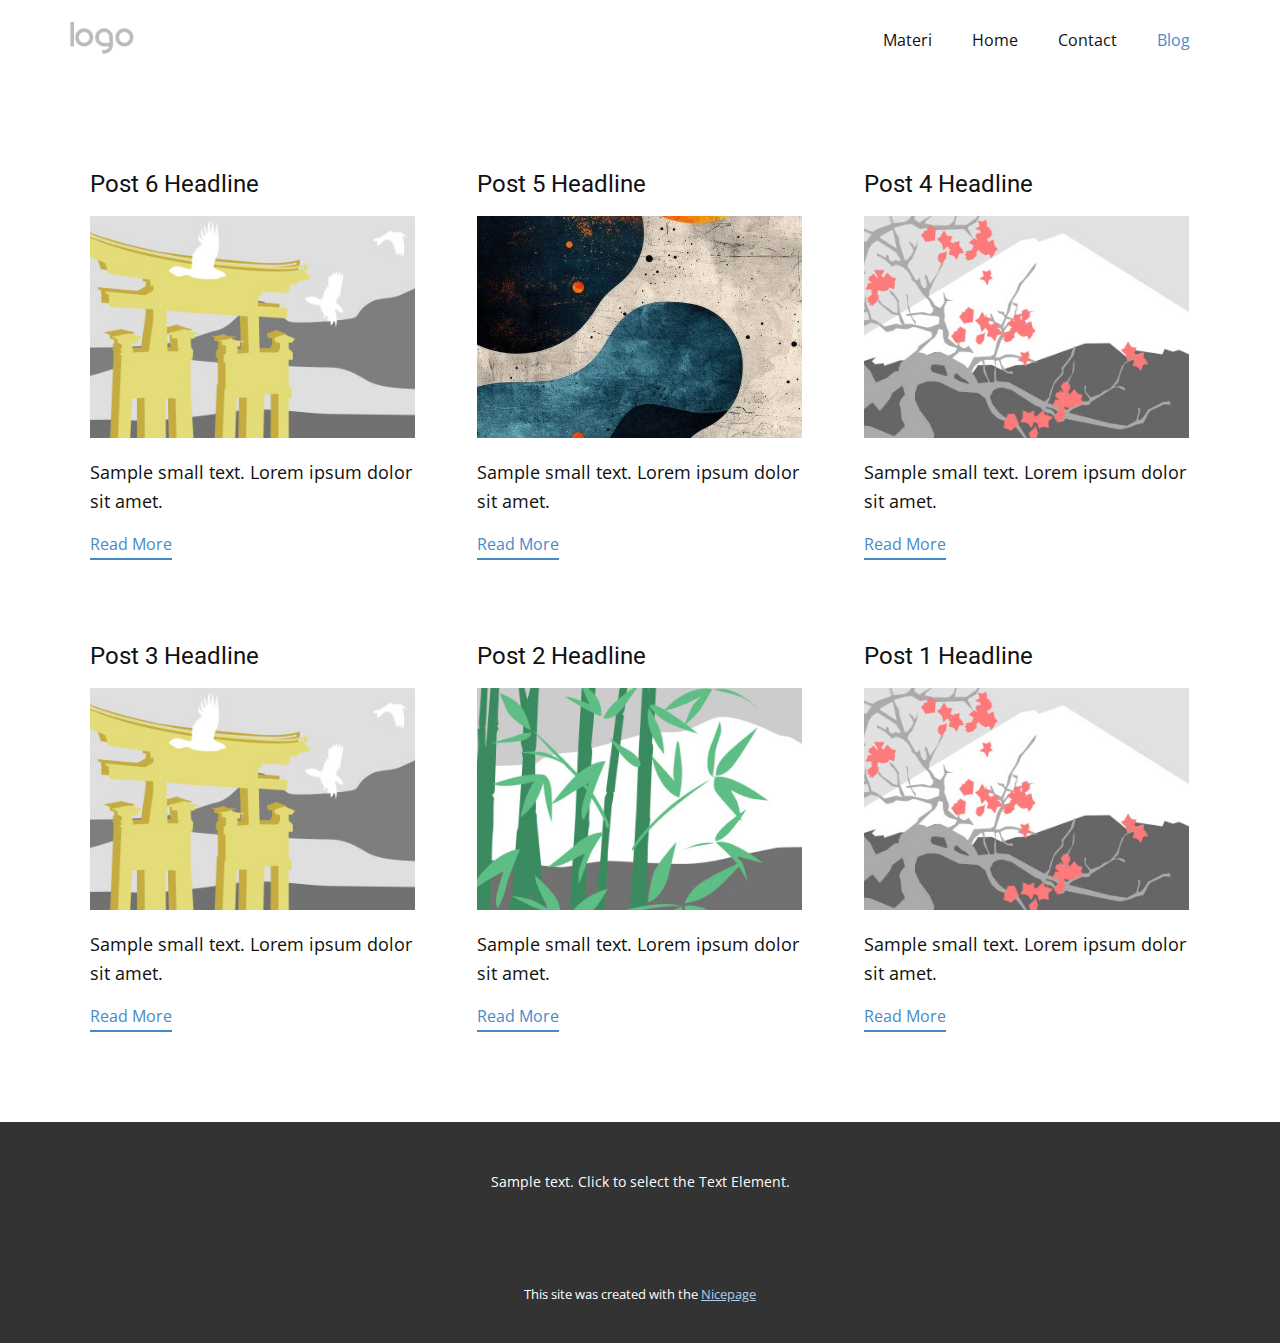
<file: blog/blog.html>
<!DOCTYPE html>
<html style="font-size: 16px;" lang="en"><head>
    <meta name="viewport" content="width=device-width, initial-scale=1.0">
    <meta charset="utf-8">
    <meta name="keywords" content="">
    <meta name="description" content="">
    <title>Blog</title>
    <link rel="stylesheet" href="../nicepage.css" media="screen">
<link rel="stylesheet" href="../Blog-Template.css" media="screen">
    <script class="u-script" type="text/javascript" src="../jquery.js" defer=""></script>
    <script class="u-script" type="text/javascript" src="../nicepage.js" defer=""></script>
    <meta name="generator" content="Nicepage 6.10.5, nicepage.com">
    <link id="u-theme-google-font" rel="stylesheet" href="https://fonts.googleapis.com/css?family=Roboto:100,100i,300,300i,400,400i,500,500i,700,700i,900,900i|Open+Sans:300,300i,400,400i,500,500i,600,600i,700,700i,800,800i">
    
    
    
    <script type="application/ld+json">{
		"@context": "http://schema.org",
		"@type": "Organization",
		"name": "WebSite6265557",
		"logo": "images/default-logo.png"
}</script>
    <meta name="theme-color" content="#478ac9">
  <meta data-intl-tel-input-cdn-path="intlTelInput/"></head>
  <body data-path-to-root="./" data-include-products="false" class="u-body u-xl-mode" data-lang="en"><header class="u-clearfix u-header u-header" id="sec-0d8f"><div class="u-clearfix u-sheet u-valign-middle u-sheet-1">
        <a href="#" class="u-image u-logo u-image-1">
          <img src="../images/default-logo.png" class="u-logo-image u-logo-image-1">
        </a>
        <nav class="u-menu u-menu-dropdown u-offcanvas u-menu-1">
          <div class="menu-collapse" style="font-size: 1rem; letter-spacing: 0px;">
            <a class="u-button-style u-custom-left-right-menu-spacing u-custom-padding-bottom u-custom-top-bottom-menu-spacing u-nav-link u-text-active-palette-1-base u-text-hover-palette-2-base" href="#">
              <svg class="u-svg-link" viewBox="0 0 24 24"><use xlink:href="#menu-hamburger"></use></svg>
              <svg class="u-svg-content" version="1.1" id="menu-hamburger" viewBox="0 0 16 16" x="0px" y="0px" xmlns:xlink="http://www.w3.org/1999/xlink" xmlns="http://www.w3.org/2000/svg"><g><rect y="1" width="16" height="2"></rect><rect y="7" width="16" height="2"></rect><rect y="13" width="16" height="2"></rect>
</g></svg>
            </a>
          </div>
          <div class="u-nav-container">
            <ul class="u-nav u-unstyled u-nav-1"><li class="u-nav-item"><a class="u-button-style u-nav-link u-text-active-palette-1-base u-text-hover-palette-2-base" href="../Materi.html" style="padding: 10px 20px;">Materi</a>
</li><li class="u-nav-item"><a class="u-button-style u-nav-link u-text-active-palette-1-base u-text-hover-palette-2-base" href="../Home.html" style="padding: 10px 20px;">Home</a>
</li><li class="u-nav-item"><a class="u-button-style u-nav-link u-text-active-palette-1-base u-text-hover-palette-2-base" href="../Contact.html" style="padding: 10px 20px;">Contact</a>
</li><li class="u-nav-item"><a class="u-button-style u-nav-link u-text-active-palette-1-base u-text-hover-palette-2-base" href="../blog/blog.html" style="padding: 10px 20px;">Blog</a>
</li></ul>
          </div>
          <div class="u-nav-container-collapse">
            <div class="u-black u-container-style u-inner-container-layout u-opacity u-opacity-95 u-sidenav">
              <div class="u-inner-container-layout u-sidenav-overflow">
                <div class="u-menu-close"></div>
                <ul class="u-align-center u-nav u-popupmenu-items u-unstyled u-nav-2"><li class="u-nav-item"><a class="u-button-style u-nav-link" href="../Materi.html">Materi</a>
</li><li class="u-nav-item"><a class="u-button-style u-nav-link" href="../Home.html">Home</a>
</li><li class="u-nav-item"><a class="u-button-style u-nav-link" href="../Contact.html">Contact</a>
</li><li class="u-nav-item"><a class="u-button-style u-nav-link" href="../blog/blog.html">Blog</a>
</li></ul>
              </div>
            </div>
            <div class="u-black u-menu-overlay u-opacity u-opacity-70"></div>
          </div>
        </nav>
      </div></header>
    <section class="u-clearfix u-section-1" id="sec-369b">
      <div class="u-clearfix u-sheet u-valign-middle u-sheet-1"><!--blog--><!--blog_options_json--><!--{"type":"Recent","source":"","tags":"","count":""}--><!--/blog_options_json-->
        <div class="u-blog u-expanded-width u-repeater u-repeater-1"><!--blog_post-->
          <div class="u-blog-post u-container-style u-repeater-item u-white u-repeater-item-1">
            <div class="u-container-layout u-similar-container u-valign-top u-container-layout-1"><!--blog_post_header-->
              <h4 class="u-blog-control u-text u-text-1">
                <a class="u-post-header-link" href="../blog/post-5.html">Post 6 Headline</a>
              </h4><!--/blog_post_header--><!--blog_post_image-->
              <a class="u-post-header-link" href="../blog/post-5.html"><img alt="" class="u-blog-control u-expanded-width u-image u-image-default u-image-1" src="../images/8ad73f3c.jpeg"></a><!--/blog_post_image--><!--blog_post_content-->
              <div class="u-blog-control u-post-content u-text u-text-2 fr-view">Sample small text. Lorem ipsum dolor sit amet.</div><!--/blog_post_content--><!--blog_post_readmore-->
              <a href="../blog/post-5.html" class="u-blog-control u-border-2 u-border-palette-1-base u-btn u-btn-rectangle u-button-style u-none u-btn-1"><!--blog_post_readmore_content--><!--options_json--><!--{"content":"","defaultValue":"Read More"}--><!--/options_json-->Read More<!--/blog_post_readmore_content--></a><!--/blog_post_readmore-->
            </div>
          </div><div class="u-blog-post u-container-style u-repeater-item u-video-cover u-white">
            <div class="u-container-layout u-similar-container u-valign-top u-container-layout-2"><!--blog_post_header-->
              <h4 class="u-blog-control u-text u-text-3">
                <a class="u-post-header-link" href="../blog/post-4.html">Post 5 Headline</a>
              </h4><!--/blog_post_header--><!--blog_post_image-->
              <a class="u-post-header-link" href="../blog/post-4.html"><img alt="" class="u-blog-control u-expanded-width u-image u-image-default u-image-2" src="../images/1752b451bb15375e78d11089d3d125f5.jpg"></a><!--/blog_post_image--><!--blog_post_content-->
              <div class="u-blog-control u-post-content u-text u-text-4 fr-view">Sample small text. Lorem ipsum dolor sit amet.</div><!--/blog_post_content--><!--blog_post_readmore-->
              <a href="../blog/post-4.html" class="u-blog-control u-border-2 u-border-palette-1-base u-btn u-btn-rectangle u-button-style u-none u-btn-2"><!--blog_post_readmore_content--><!--options_json--><!--{"content":"","defaultValue":"Read More"}--><!--/options_json-->Read More<!--/blog_post_readmore_content--></a><!--/blog_post_readmore-->
            </div>
          </div><div class="u-blog-post u-container-style u-repeater-item u-video-cover u-white">
            <div class="u-container-layout u-similar-container u-valign-top u-container-layout-3"><!--blog_post_header-->
              <h4 class="u-blog-control u-text u-text-5">
                <a class="u-post-header-link" href="../blog/post-3.html">Post 4 Headline</a>
              </h4><!--/blog_post_header--><!--blog_post_image-->
              <a class="u-post-header-link" href="../blog/post-3.html"><img alt="" class="u-blog-control u-expanded-width u-image u-image-default u-image-3" src="../images/0fd3416c.jpeg"></a><!--/blog_post_image--><!--blog_post_content-->
              <div class="u-blog-control u-post-content u-text u-text-6 fr-view">Sample small text. Lorem ipsum dolor sit amet.</div><!--/blog_post_content--><!--blog_post_readmore-->
              <a href="../blog/post-3.html" class="u-blog-control u-border-2 u-border-palette-1-base u-btn u-btn-rectangle u-button-style u-none u-btn-3"><!--blog_post_readmore_content--><!--options_json--><!--{"content":"","defaultValue":"Read More"}--><!--/options_json-->Read More<!--/blog_post_readmore_content--></a><!--/blog_post_readmore-->
            </div>
          </div><div class="u-blog-post u-container-style u-repeater-item u-white u-repeater-item-1">
            <div class="u-container-layout u-similar-container u-valign-top u-container-layout-1"><!--blog_post_header-->
              <h4 class="u-blog-control u-text u-text-1">
                <a class="u-post-header-link" href="../blog/post-2.html">Post 3 Headline</a>
              </h4><!--/blog_post_header--><!--blog_post_image-->
              <a class="u-post-header-link" href="../blog/post-2.html"><img alt="" class="u-blog-control u-expanded-width u-image u-image-default u-image-1" src="../images/8ad73f3c.jpeg"></a><!--/blog_post_image--><!--blog_post_content-->
              <div class="u-blog-control u-post-content u-text u-text-2 fr-view">Sample small text. Lorem ipsum dolor sit amet.</div><!--/blog_post_content--><!--blog_post_readmore-->
              <a href="../blog/post-2.html" class="u-blog-control u-border-2 u-border-palette-1-base u-btn u-btn-rectangle u-button-style u-none u-btn-1"><!--blog_post_readmore_content--><!--options_json--><!--{"content":"","defaultValue":"Read More"}--><!--/options_json-->Read More<!--/blog_post_readmore_content--></a><!--/blog_post_readmore-->
            </div>
          </div><div class="u-blog-post u-container-style u-repeater-item u-video-cover u-white">
            <div class="u-container-layout u-similar-container u-valign-top u-container-layout-2"><!--blog_post_header-->
              <h4 class="u-blog-control u-text u-text-3">
                <a class="u-post-header-link" href="../blog/post-1.html">Post 2 Headline</a>
              </h4><!--/blog_post_header--><!--blog_post_image-->
              <a class="u-post-header-link" href="../blog/post-1.html"><img alt="" class="u-blog-control u-expanded-width u-image u-image-default u-image-2" src="../images/68f64b9d.jpeg"></a><!--/blog_post_image--><!--blog_post_content-->
              <div class="u-blog-control u-post-content u-text u-text-4 fr-view">Sample small text. Lorem ipsum dolor sit amet.</div><!--/blog_post_content--><!--blog_post_readmore-->
              <a href="../blog/post-1.html" class="u-blog-control u-border-2 u-border-palette-1-base u-btn u-btn-rectangle u-button-style u-none u-btn-2"><!--blog_post_readmore_content--><!--options_json--><!--{"content":"","defaultValue":"Read More"}--><!--/options_json-->Read More<!--/blog_post_readmore_content--></a><!--/blog_post_readmore-->
            </div>
          </div><div class="u-blog-post u-container-style u-repeater-item u-video-cover u-white">
            <div class="u-container-layout u-similar-container u-valign-top u-container-layout-3"><!--blog_post_header-->
              <h4 class="u-blog-control u-text u-text-5">
                <a class="u-post-header-link" href="../blog/post.html">Post 1 Headline</a>
              </h4><!--/blog_post_header--><!--blog_post_image-->
              <a class="u-post-header-link" href="../blog/post.html"><img alt="" class="u-blog-control u-expanded-width u-image u-image-default u-image-3" src="../images/0fd3416c.jpeg"></a><!--/blog_post_image--><!--blog_post_content-->
              <div class="u-blog-control u-post-content u-text u-text-6 fr-view">Sample small text. Lorem ipsum dolor sit amet.</div><!--/blog_post_content--><!--blog_post_readmore-->
              <a href="../blog/post.html" class="u-blog-control u-border-2 u-border-palette-1-base u-btn u-btn-rectangle u-button-style u-none u-btn-3"><!--blog_post_readmore_content--><!--options_json--><!--{"content":"","defaultValue":"Read More"}--><!--/options_json-->Read More<!--/blog_post_readmore_content--></a><!--/blog_post_readmore-->
            </div>
          </div><!--/blog_post--><!--blog_post-->
          <!--/blog_post--><!--blog_post-->
          <!--/blog_post-->
        </div><!--/blog-->
      </div>
    </section>
    
    
    
    <footer class="u-align-center u-clearfix u-footer u-grey-80 u-footer" id="sec-d2da"><div class="u-clearfix u-sheet u-sheet-1">
        <p class="u-small-text u-text u-text-variant u-text-1">Sample text. Click to select the Text Element.</p>
      </div></footer>
    <section class="u-backlink u-clearfix u-grey-80">
      <p class="u-text">
        <span>This site was created with the </span>
        <a class="u-link" href="https://nicepage.com/" target="_blank" rel="nofollow">
          <span>Nicepage</span>
        </a>
      </p>
    </section>
  
</body></html>
</file>
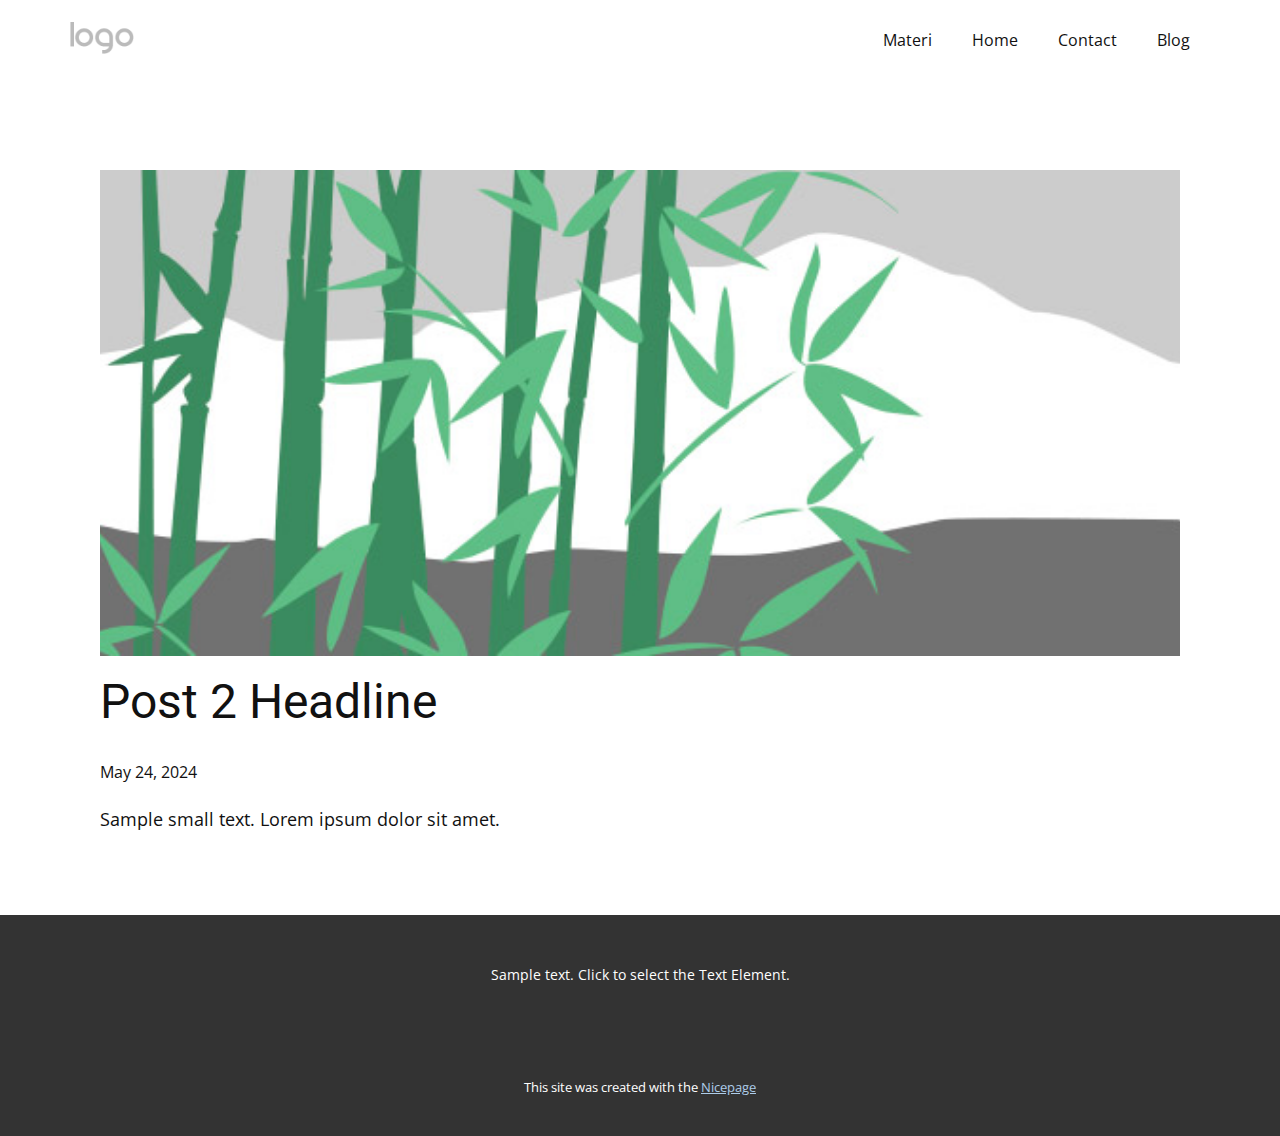
<file: blog/post-1.html>
<!DOCTYPE html>
<html style="font-size: 16px;" lang="en"><head>
    <meta name="viewport" content="width=device-width, initial-scale=1.0">
    <meta charset="utf-8">
    <meta name="keywords" content="Post 1 Headline">
    <meta name="description" content="">
    <title>Post 2 Headline</title>
    <link rel="stylesheet" href="../nicepage.css" media="screen">
<link rel="stylesheet" href="../Post-Template.css" media="screen">
    <script class="u-script" type="text/javascript" src="../jquery.js" defer=""></script>
    <script class="u-script" type="text/javascript" src="../nicepage.js" defer=""></script>
    <meta name="generator" content="Nicepage 6.10.5, nicepage.com">
    <link id="u-theme-google-font" rel="stylesheet" href="https://fonts.googleapis.com/css?family=Roboto:100,100i,300,300i,400,400i,500,500i,700,700i,900,900i|Open+Sans:300,300i,400,400i,500,500i,600,600i,700,700i,800,800i">
    
    
    
    <script type="application/ld+json">{
		"@context": "http://schema.org",
		"@type": "Organization",
		"name": "WebSite6265557",
		"logo": "images/default-logo.png"
}</script>
    <meta name="theme-color" content="#478ac9">
  <meta data-intl-tel-input-cdn-path="intlTelInput/"></head>
  <body data-path-to-root="./" data-include-products="false" class="u-body u-xl-mode" data-lang="en"><header class="u-clearfix u-header u-header" id="sec-0d8f"><div class="u-clearfix u-sheet u-valign-middle u-sheet-1">
        <a href="#" class="u-image u-logo u-image-1">
          <img src="../images/default-logo.png" class="u-logo-image u-logo-image-1">
        </a>
        <nav class="u-menu u-menu-dropdown u-offcanvas u-menu-1">
          <div class="menu-collapse" style="font-size: 1rem; letter-spacing: 0px;">
            <a class="u-button-style u-custom-left-right-menu-spacing u-custom-padding-bottom u-custom-top-bottom-menu-spacing u-nav-link u-text-active-palette-1-base u-text-hover-palette-2-base" href="#">
              <svg class="u-svg-link" viewBox="0 0 24 24"><use xlink:href="#menu-hamburger"></use></svg>
              <svg class="u-svg-content" version="1.1" id="menu-hamburger" viewBox="0 0 16 16" x="0px" y="0px" xmlns:xlink="http://www.w3.org/1999/xlink" xmlns="http://www.w3.org/2000/svg"><g><rect y="1" width="16" height="2"></rect><rect y="7" width="16" height="2"></rect><rect y="13" width="16" height="2"></rect>
</g></svg>
            </a>
          </div>
          <div class="u-nav-container">
            <ul class="u-nav u-unstyled u-nav-1"><li class="u-nav-item"><a class="u-button-style u-nav-link u-text-active-palette-1-base u-text-hover-palette-2-base" href="../Materi.html" style="padding: 10px 20px;">Materi</a>
</li><li class="u-nav-item"><a class="u-button-style u-nav-link u-text-active-palette-1-base u-text-hover-palette-2-base" href="../Home.html" style="padding: 10px 20px;">Home</a>
</li><li class="u-nav-item"><a class="u-button-style u-nav-link u-text-active-palette-1-base u-text-hover-palette-2-base" href="../Contact.html" style="padding: 10px 20px;">Contact</a>
</li><li class="u-nav-item"><a class="u-button-style u-nav-link u-text-active-palette-1-base u-text-hover-palette-2-base" href="../blog/blog.html" style="padding: 10px 20px;">Blog</a>
</li></ul>
          </div>
          <div class="u-nav-container-collapse">
            <div class="u-black u-container-style u-inner-container-layout u-opacity u-opacity-95 u-sidenav">
              <div class="u-inner-container-layout u-sidenav-overflow">
                <div class="u-menu-close"></div>
                <ul class="u-align-center u-nav u-popupmenu-items u-unstyled u-nav-2"><li class="u-nav-item"><a class="u-button-style u-nav-link" href="../Materi.html">Materi</a>
</li><li class="u-nav-item"><a class="u-button-style u-nav-link" href="../Home.html">Home</a>
</li><li class="u-nav-item"><a class="u-button-style u-nav-link" href="../Contact.html">Contact</a>
</li><li class="u-nav-item"><a class="u-button-style u-nav-link" href="../blog/blog.html">Blog</a>
</li></ul>
              </div>
            </div>
            <div class="u-black u-menu-overlay u-opacity u-opacity-70"></div>
          </div>
        </nav>
      </div></header>
    <section class="u-align-center u-clearfix u-section-1" id="sec-d97f">
      <div class="u-clearfix u-sheet u-valign-middle-md u-valign-middle-sm u-valign-middle-xs u-sheet-1"><!--post_details--><!--post_details_options_json--><!--{"source":""}--><!--/post_details_options_json--><!--blog_post-->
        <div class="u-container-style u-expanded-width u-post-details u-post-details-1">
          <div class="u-container-layout u-valign-middle u-container-layout-1"><!--blog_post_image-->
            <img alt="" class="u-blog-control u-expanded-width u-image u-image-default u-image-1" src="../images/68f64b9d.jpeg"><!--/blog_post_image--><!--blog_post_header-->
            <h2 class="u-blog-control u-text u-text-1">Post 2 Headline</h2><!--/blog_post_header--><!--blog_post_metadata-->
            <div class="u-blog-control u-metadata u-metadata-1"><!--blog_post_metadata_date-->
              <span class="u-meta-date u-meta-icon">May 24, 2024</span><!--/blog_post_metadata_date--><!--blog_post_metadata_category-->
              <!--/blog_post_metadata_category--><!--blog_post_metadata_comments-->
              <!--/blog_post_metadata_comments-->
            </div><!--/blog_post_metadata--><!--blog_post_content-->
            <div class="u-align-justify u-blog-control u-post-content u-text u-text-2 fr-view">
  Sample small text. Lorem ipsum dolor sit amet.
  </div><!--/blog_post_content-->
          </div>
        </div><!--/blog_post--><!--/post_details-->
      </div>
    </section>
    
    
    
    <footer class="u-align-center u-clearfix u-footer u-grey-80 u-footer" id="sec-d2da"><div class="u-clearfix u-sheet u-sheet-1">
        <p class="u-small-text u-text u-text-variant u-text-1">Sample text. Click to select the Text Element.</p>
      </div></footer>
    <section class="u-backlink u-clearfix u-grey-80">
      <p class="u-text">
        <span>This site was created with the </span>
        <a class="u-link" href="https://nicepage.com/" target="_blank" rel="nofollow">
          <span>Nicepage</span>
        </a>
      </p>
    </section>
  
</body></html>
</file>
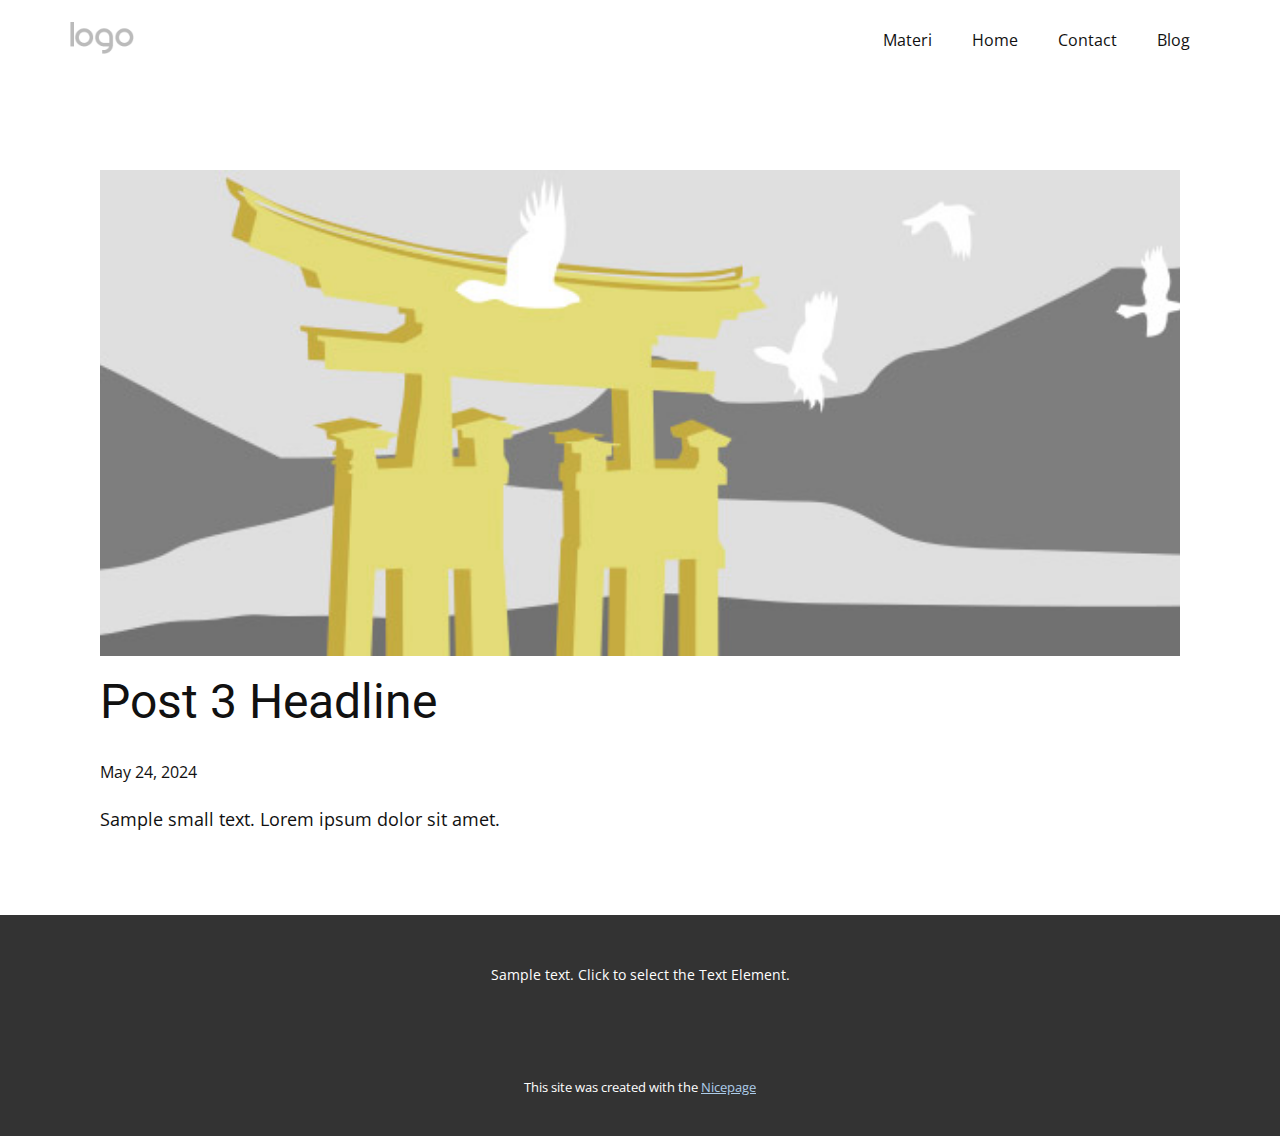
<file: blog/post-2.html>
<!DOCTYPE html>
<html style="font-size: 16px;" lang="en"><head>
    <meta name="viewport" content="width=device-width, initial-scale=1.0">
    <meta charset="utf-8">
    <meta name="keywords" content="Post 1 Headline">
    <meta name="description" content="">
    <title>Post 3 Headline</title>
    <link rel="stylesheet" href="../nicepage.css" media="screen">
<link rel="stylesheet" href="../Post-Template.css" media="screen">
    <script class="u-script" type="text/javascript" src="../jquery.js" defer=""></script>
    <script class="u-script" type="text/javascript" src="../nicepage.js" defer=""></script>
    <meta name="generator" content="Nicepage 6.10.5, nicepage.com">
    <link id="u-theme-google-font" rel="stylesheet" href="https://fonts.googleapis.com/css?family=Roboto:100,100i,300,300i,400,400i,500,500i,700,700i,900,900i|Open+Sans:300,300i,400,400i,500,500i,600,600i,700,700i,800,800i">
    
    
    
    <script type="application/ld+json">{
		"@context": "http://schema.org",
		"@type": "Organization",
		"name": "WebSite6265557",
		"logo": "images/default-logo.png"
}</script>
    <meta name="theme-color" content="#478ac9">
  <meta data-intl-tel-input-cdn-path="intlTelInput/"></head>
  <body data-path-to-root="./" data-include-products="false" class="u-body u-xl-mode" data-lang="en"><header class="u-clearfix u-header u-header" id="sec-0d8f"><div class="u-clearfix u-sheet u-valign-middle u-sheet-1">
        <a href="#" class="u-image u-logo u-image-1">
          <img src="../images/default-logo.png" class="u-logo-image u-logo-image-1">
        </a>
        <nav class="u-menu u-menu-dropdown u-offcanvas u-menu-1">
          <div class="menu-collapse" style="font-size: 1rem; letter-spacing: 0px;">
            <a class="u-button-style u-custom-left-right-menu-spacing u-custom-padding-bottom u-custom-top-bottom-menu-spacing u-nav-link u-text-active-palette-1-base u-text-hover-palette-2-base" href="#">
              <svg class="u-svg-link" viewBox="0 0 24 24"><use xlink:href="#menu-hamburger"></use></svg>
              <svg class="u-svg-content" version="1.1" id="menu-hamburger" viewBox="0 0 16 16" x="0px" y="0px" xmlns:xlink="http://www.w3.org/1999/xlink" xmlns="http://www.w3.org/2000/svg"><g><rect y="1" width="16" height="2"></rect><rect y="7" width="16" height="2"></rect><rect y="13" width="16" height="2"></rect>
</g></svg>
            </a>
          </div>
          <div class="u-nav-container">
            <ul class="u-nav u-unstyled u-nav-1"><li class="u-nav-item"><a class="u-button-style u-nav-link u-text-active-palette-1-base u-text-hover-palette-2-base" href="../Materi.html" style="padding: 10px 20px;">Materi</a>
</li><li class="u-nav-item"><a class="u-button-style u-nav-link u-text-active-palette-1-base u-text-hover-palette-2-base" href="../Home.html" style="padding: 10px 20px;">Home</a>
</li><li class="u-nav-item"><a class="u-button-style u-nav-link u-text-active-palette-1-base u-text-hover-palette-2-base" href="../Contact.html" style="padding: 10px 20px;">Contact</a>
</li><li class="u-nav-item"><a class="u-button-style u-nav-link u-text-active-palette-1-base u-text-hover-palette-2-base" href="../blog/blog.html" style="padding: 10px 20px;">Blog</a>
</li></ul>
          </div>
          <div class="u-nav-container-collapse">
            <div class="u-black u-container-style u-inner-container-layout u-opacity u-opacity-95 u-sidenav">
              <div class="u-inner-container-layout u-sidenav-overflow">
                <div class="u-menu-close"></div>
                <ul class="u-align-center u-nav u-popupmenu-items u-unstyled u-nav-2"><li class="u-nav-item"><a class="u-button-style u-nav-link" href="../Materi.html">Materi</a>
</li><li class="u-nav-item"><a class="u-button-style u-nav-link" href="../Home.html">Home</a>
</li><li class="u-nav-item"><a class="u-button-style u-nav-link" href="../Contact.html">Contact</a>
</li><li class="u-nav-item"><a class="u-button-style u-nav-link" href="../blog/blog.html">Blog</a>
</li></ul>
              </div>
            </div>
            <div class="u-black u-menu-overlay u-opacity u-opacity-70"></div>
          </div>
        </nav>
      </div></header>
    <section class="u-align-center u-clearfix u-section-1" id="sec-d97f">
      <div class="u-clearfix u-sheet u-valign-middle-md u-valign-middle-sm u-valign-middle-xs u-sheet-1"><!--post_details--><!--post_details_options_json--><!--{"source":""}--><!--/post_details_options_json--><!--blog_post-->
        <div class="u-container-style u-expanded-width u-post-details u-post-details-1">
          <div class="u-container-layout u-valign-middle u-container-layout-1"><!--blog_post_image-->
            <img alt="" class="u-blog-control u-expanded-width u-image u-image-default u-image-1" src="../images/8ad73f3c.jpeg"><!--/blog_post_image--><!--blog_post_header-->
            <h2 class="u-blog-control u-text u-text-1">Post 3 Headline</h2><!--/blog_post_header--><!--blog_post_metadata-->
            <div class="u-blog-control u-metadata u-metadata-1"><!--blog_post_metadata_date-->
              <span class="u-meta-date u-meta-icon">May 24, 2024</span><!--/blog_post_metadata_date--><!--blog_post_metadata_category-->
              <!--/blog_post_metadata_category--><!--blog_post_metadata_comments-->
              <!--/blog_post_metadata_comments-->
            </div><!--/blog_post_metadata--><!--blog_post_content-->
            <div class="u-align-justify u-blog-control u-post-content u-text u-text-2 fr-view">
  Sample small text. Lorem ipsum dolor sit amet.
  </div><!--/blog_post_content-->
          </div>
        </div><!--/blog_post--><!--/post_details-->
      </div>
    </section>
    
    
    
    <footer class="u-align-center u-clearfix u-footer u-grey-80 u-footer" id="sec-d2da"><div class="u-clearfix u-sheet u-sheet-1">
        <p class="u-small-text u-text u-text-variant u-text-1">Sample text. Click to select the Text Element.</p>
      </div></footer>
    <section class="u-backlink u-clearfix u-grey-80">
      <p class="u-text">
        <span>This site was created with the </span>
        <a class="u-link" href="https://nicepage.com/" target="_blank" rel="nofollow">
          <span>Nicepage</span>
        </a>
      </p>
    </section>
  
</body></html>
</file>
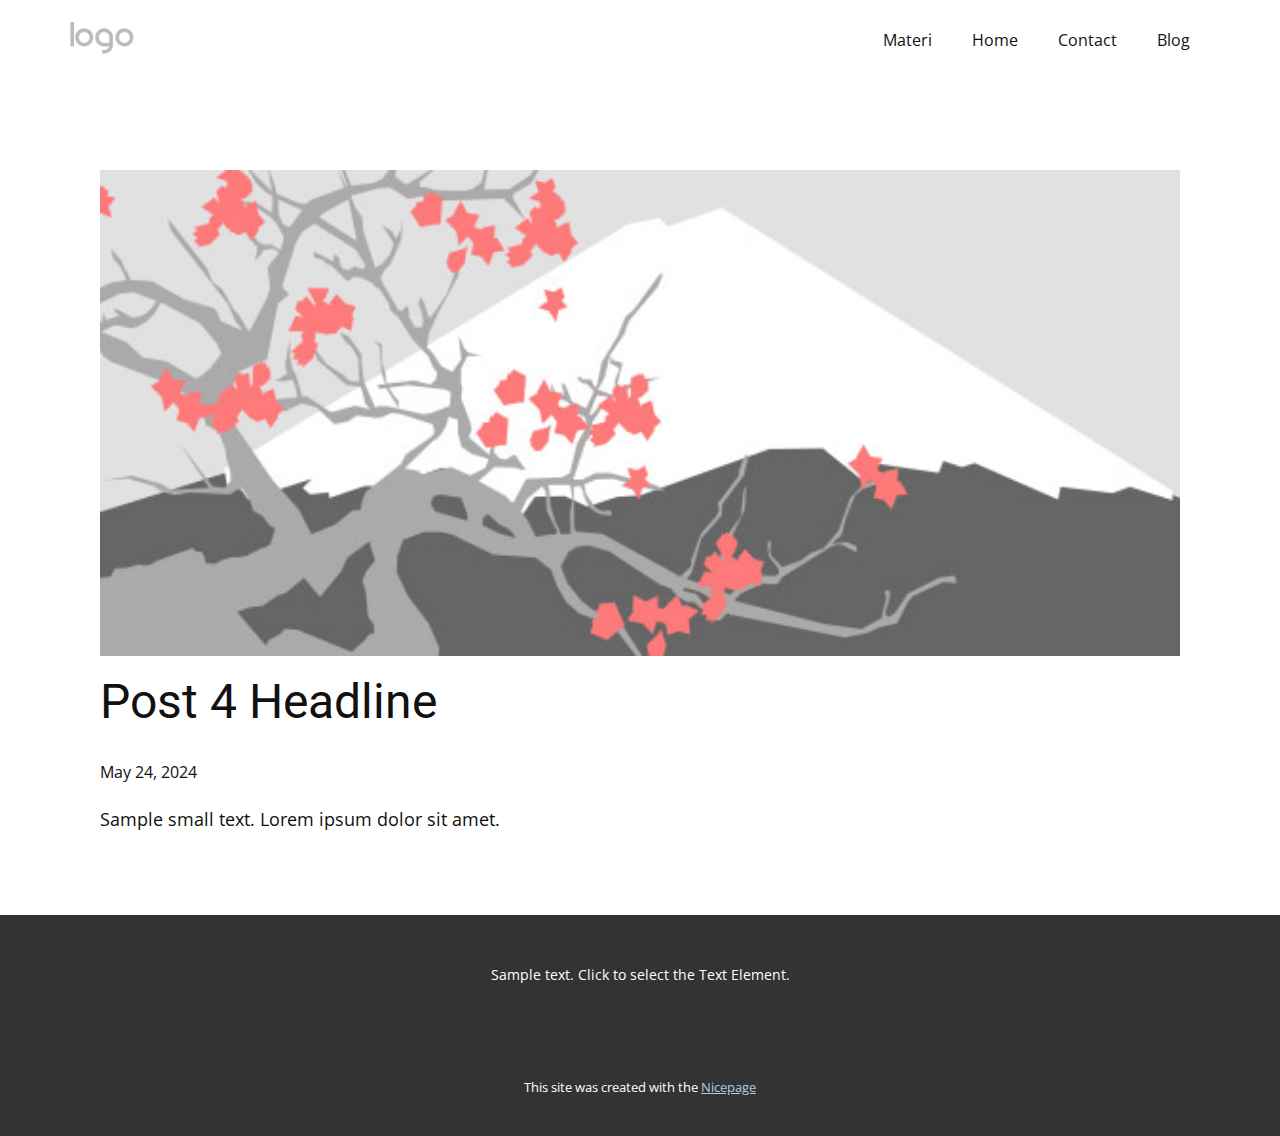
<file: blog/post-3.html>
<!DOCTYPE html>
<html style="font-size: 16px;" lang="en"><head>
    <meta name="viewport" content="width=device-width, initial-scale=1.0">
    <meta charset="utf-8">
    <meta name="keywords" content="Post 1 Headline">
    <meta name="description" content="">
    <title>Post 4 Headline</title>
    <link rel="stylesheet" href="../nicepage.css" media="screen">
<link rel="stylesheet" href="../Post-Template.css" media="screen">
    <script class="u-script" type="text/javascript" src="../jquery.js" defer=""></script>
    <script class="u-script" type="text/javascript" src="../nicepage.js" defer=""></script>
    <meta name="generator" content="Nicepage 6.10.5, nicepage.com">
    <link id="u-theme-google-font" rel="stylesheet" href="https://fonts.googleapis.com/css?family=Roboto:100,100i,300,300i,400,400i,500,500i,700,700i,900,900i|Open+Sans:300,300i,400,400i,500,500i,600,600i,700,700i,800,800i">
    
    
    
    <script type="application/ld+json">{
		"@context": "http://schema.org",
		"@type": "Organization",
		"name": "WebSite6265557",
		"logo": "images/default-logo.png"
}</script>
    <meta name="theme-color" content="#478ac9">
  <meta data-intl-tel-input-cdn-path="intlTelInput/"></head>
  <body data-path-to-root="./" data-include-products="false" class="u-body u-xl-mode" data-lang="en"><header class="u-clearfix u-header u-header" id="sec-0d8f"><div class="u-clearfix u-sheet u-valign-middle u-sheet-1">
        <a href="#" class="u-image u-logo u-image-1">
          <img src="../images/default-logo.png" class="u-logo-image u-logo-image-1">
        </a>
        <nav class="u-menu u-menu-dropdown u-offcanvas u-menu-1">
          <div class="menu-collapse" style="font-size: 1rem; letter-spacing: 0px;">
            <a class="u-button-style u-custom-left-right-menu-spacing u-custom-padding-bottom u-custom-top-bottom-menu-spacing u-nav-link u-text-active-palette-1-base u-text-hover-palette-2-base" href="#">
              <svg class="u-svg-link" viewBox="0 0 24 24"><use xlink:href="#menu-hamburger"></use></svg>
              <svg class="u-svg-content" version="1.1" id="menu-hamburger" viewBox="0 0 16 16" x="0px" y="0px" xmlns:xlink="http://www.w3.org/1999/xlink" xmlns="http://www.w3.org/2000/svg"><g><rect y="1" width="16" height="2"></rect><rect y="7" width="16" height="2"></rect><rect y="13" width="16" height="2"></rect>
</g></svg>
            </a>
          </div>
          <div class="u-nav-container">
            <ul class="u-nav u-unstyled u-nav-1"><li class="u-nav-item"><a class="u-button-style u-nav-link u-text-active-palette-1-base u-text-hover-palette-2-base" href="../Materi.html" style="padding: 10px 20px;">Materi</a>
</li><li class="u-nav-item"><a class="u-button-style u-nav-link u-text-active-palette-1-base u-text-hover-palette-2-base" href="../Home.html" style="padding: 10px 20px;">Home</a>
</li><li class="u-nav-item"><a class="u-button-style u-nav-link u-text-active-palette-1-base u-text-hover-palette-2-base" href="../Contact.html" style="padding: 10px 20px;">Contact</a>
</li><li class="u-nav-item"><a class="u-button-style u-nav-link u-text-active-palette-1-base u-text-hover-palette-2-base" href="../blog/blog.html" style="padding: 10px 20px;">Blog</a>
</li></ul>
          </div>
          <div class="u-nav-container-collapse">
            <div class="u-black u-container-style u-inner-container-layout u-opacity u-opacity-95 u-sidenav">
              <div class="u-inner-container-layout u-sidenav-overflow">
                <div class="u-menu-close"></div>
                <ul class="u-align-center u-nav u-popupmenu-items u-unstyled u-nav-2"><li class="u-nav-item"><a class="u-button-style u-nav-link" href="../Materi.html">Materi</a>
</li><li class="u-nav-item"><a class="u-button-style u-nav-link" href="../Home.html">Home</a>
</li><li class="u-nav-item"><a class="u-button-style u-nav-link" href="../Contact.html">Contact</a>
</li><li class="u-nav-item"><a class="u-button-style u-nav-link" href="../blog/blog.html">Blog</a>
</li></ul>
              </div>
            </div>
            <div class="u-black u-menu-overlay u-opacity u-opacity-70"></div>
          </div>
        </nav>
      </div></header>
    <section class="u-align-center u-clearfix u-section-1" id="sec-d97f">
      <div class="u-clearfix u-sheet u-valign-middle-md u-valign-middle-sm u-valign-middle-xs u-sheet-1"><!--post_details--><!--post_details_options_json--><!--{"source":""}--><!--/post_details_options_json--><!--blog_post-->
        <div class="u-container-style u-expanded-width u-post-details u-post-details-1">
          <div class="u-container-layout u-valign-middle u-container-layout-1"><!--blog_post_image-->
            <img alt="" class="u-blog-control u-expanded-width u-image u-image-default u-image-1" src="../images/0fd3416c.jpeg"><!--/blog_post_image--><!--blog_post_header-->
            <h2 class="u-blog-control u-text u-text-1">Post 4 Headline</h2><!--/blog_post_header--><!--blog_post_metadata-->
            <div class="u-blog-control u-metadata u-metadata-1"><!--blog_post_metadata_date-->
              <span class="u-meta-date u-meta-icon">May 24, 2024</span><!--/blog_post_metadata_date--><!--blog_post_metadata_category-->
              <!--/blog_post_metadata_category--><!--blog_post_metadata_comments-->
              <!--/blog_post_metadata_comments-->
            </div><!--/blog_post_metadata--><!--blog_post_content-->
            <div class="u-align-justify u-blog-control u-post-content u-text u-text-2 fr-view">
  Sample small text. Lorem ipsum dolor sit amet.
  </div><!--/blog_post_content-->
          </div>
        </div><!--/blog_post--><!--/post_details-->
      </div>
    </section>
    
    
    
    <footer class="u-align-center u-clearfix u-footer u-grey-80 u-footer" id="sec-d2da"><div class="u-clearfix u-sheet u-sheet-1">
        <p class="u-small-text u-text u-text-variant u-text-1">Sample text. Click to select the Text Element.</p>
      </div></footer>
    <section class="u-backlink u-clearfix u-grey-80">
      <p class="u-text">
        <span>This site was created with the </span>
        <a class="u-link" href="https://nicepage.com/" target="_blank" rel="nofollow">
          <span>Nicepage</span>
        </a>
      </p>
    </section>
  
</body></html>
</file>
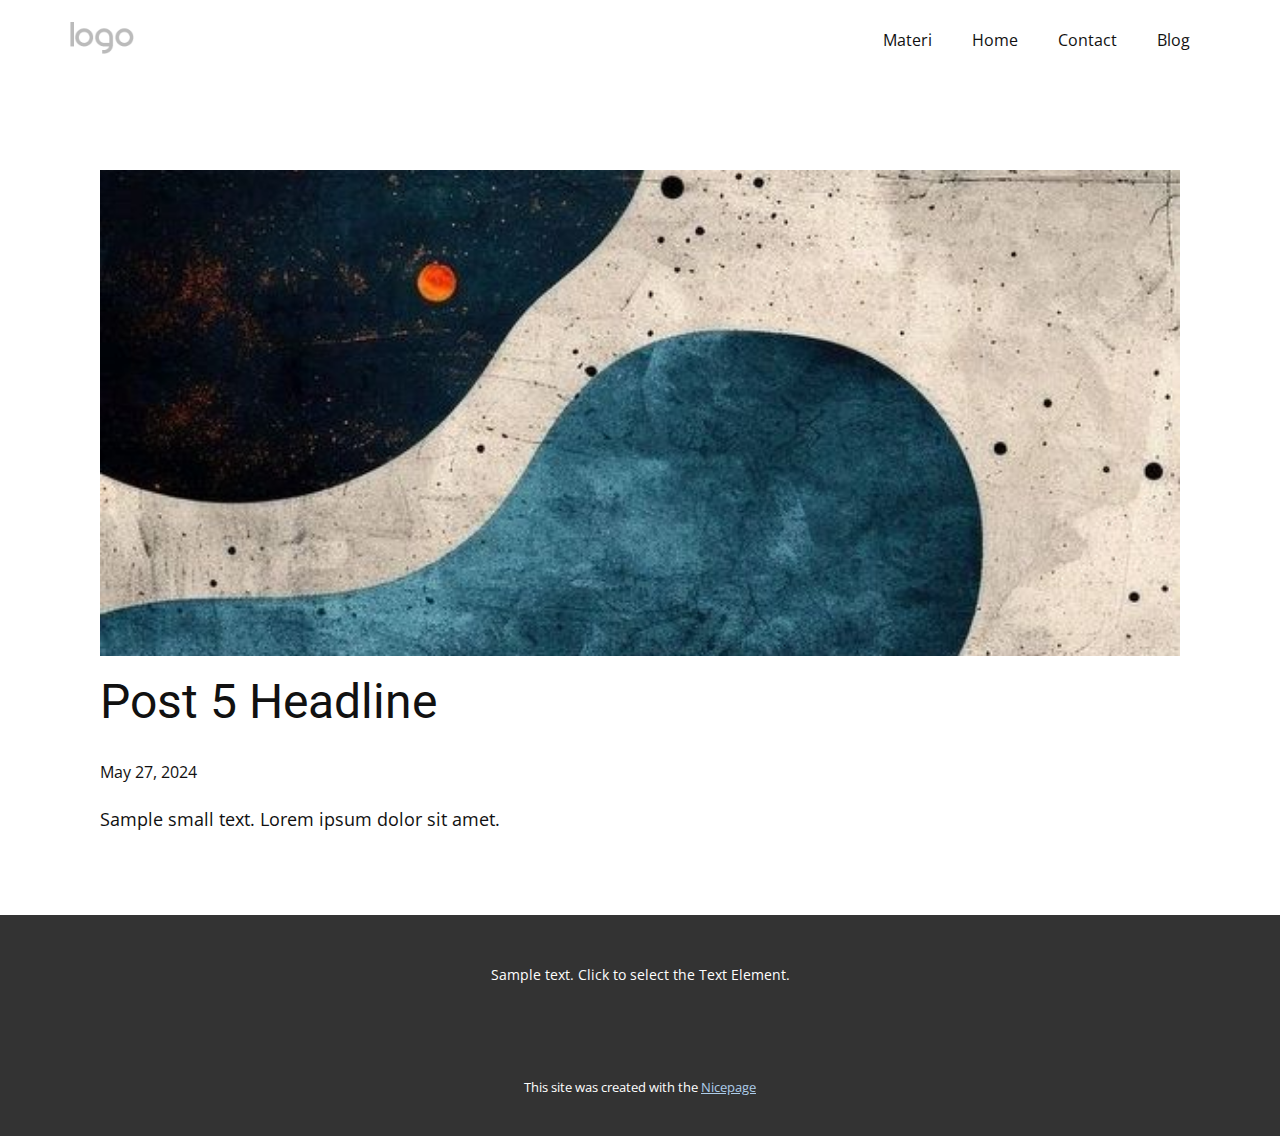
<file: blog/post-4.html>
<!DOCTYPE html>
<html style="font-size: 16px;" lang="en"><head>
    <meta name="viewport" content="width=device-width, initial-scale=1.0">
    <meta charset="utf-8">
    <meta name="keywords" content="Post 1 Headline">
    <meta name="description" content="">
    <title>Post 5 Headline</title>
    <link rel="stylesheet" href="../nicepage.css" media="screen">
<link rel="stylesheet" href="../Post-Template.css" media="screen">
    <script class="u-script" type="text/javascript" src="../jquery.js" defer=""></script>
    <script class="u-script" type="text/javascript" src="../nicepage.js" defer=""></script>
    <meta name="generator" content="Nicepage 6.10.5, nicepage.com">
    <link id="u-theme-google-font" rel="stylesheet" href="https://fonts.googleapis.com/css?family=Roboto:100,100i,300,300i,400,400i,500,500i,700,700i,900,900i|Open+Sans:300,300i,400,400i,500,500i,600,600i,700,700i,800,800i">
    
    
    
    <script type="application/ld+json">{
		"@context": "http://schema.org",
		"@type": "Organization",
		"name": "WebSite6265557",
		"logo": "images/default-logo.png"
}</script>
    <meta name="theme-color" content="#478ac9">
  <meta data-intl-tel-input-cdn-path="intlTelInput/"></head>
  <body data-path-to-root="./" data-include-products="false" class="u-body u-xl-mode" data-lang="en"><header class="u-clearfix u-header u-header" id="sec-0d8f"><div class="u-clearfix u-sheet u-valign-middle u-sheet-1">
        <a href="#" class="u-image u-logo u-image-1">
          <img src="../images/default-logo.png" class="u-logo-image u-logo-image-1">
        </a>
        <nav class="u-menu u-menu-dropdown u-offcanvas u-menu-1">
          <div class="menu-collapse" style="font-size: 1rem; letter-spacing: 0px;">
            <a class="u-button-style u-custom-left-right-menu-spacing u-custom-padding-bottom u-custom-top-bottom-menu-spacing u-nav-link u-text-active-palette-1-base u-text-hover-palette-2-base" href="#">
              <svg class="u-svg-link" viewBox="0 0 24 24"><use xlink:href="#menu-hamburger"></use></svg>
              <svg class="u-svg-content" version="1.1" id="menu-hamburger" viewBox="0 0 16 16" x="0px" y="0px" xmlns:xlink="http://www.w3.org/1999/xlink" xmlns="http://www.w3.org/2000/svg"><g><rect y="1" width="16" height="2"></rect><rect y="7" width="16" height="2"></rect><rect y="13" width="16" height="2"></rect>
</g></svg>
            </a>
          </div>
          <div class="u-nav-container">
            <ul class="u-nav u-unstyled u-nav-1"><li class="u-nav-item"><a class="u-button-style u-nav-link u-text-active-palette-1-base u-text-hover-palette-2-base" href="../Materi.html" style="padding: 10px 20px;">Materi</a>
</li><li class="u-nav-item"><a class="u-button-style u-nav-link u-text-active-palette-1-base u-text-hover-palette-2-base" href="../Home.html" style="padding: 10px 20px;">Home</a>
</li><li class="u-nav-item"><a class="u-button-style u-nav-link u-text-active-palette-1-base u-text-hover-palette-2-base" href="../Contact.html" style="padding: 10px 20px;">Contact</a>
</li><li class="u-nav-item"><a class="u-button-style u-nav-link u-text-active-palette-1-base u-text-hover-palette-2-base" href="../blog/blog.html" style="padding: 10px 20px;">Blog</a>
</li></ul>
          </div>
          <div class="u-nav-container-collapse">
            <div class="u-black u-container-style u-inner-container-layout u-opacity u-opacity-95 u-sidenav">
              <div class="u-inner-container-layout u-sidenav-overflow">
                <div class="u-menu-close"></div>
                <ul class="u-align-center u-nav u-popupmenu-items u-unstyled u-nav-2"><li class="u-nav-item"><a class="u-button-style u-nav-link" href="../Materi.html">Materi</a>
</li><li class="u-nav-item"><a class="u-button-style u-nav-link" href="../Home.html">Home</a>
</li><li class="u-nav-item"><a class="u-button-style u-nav-link" href="../Contact.html">Contact</a>
</li><li class="u-nav-item"><a class="u-button-style u-nav-link" href="../blog/blog.html">Blog</a>
</li></ul>
              </div>
            </div>
            <div class="u-black u-menu-overlay u-opacity u-opacity-70"></div>
          </div>
        </nav>
      </div></header>
    <section class="u-align-center u-clearfix u-section-1" id="sec-d97f">
      <div class="u-clearfix u-sheet u-valign-middle-md u-valign-middle-sm u-valign-middle-xs u-sheet-1"><!--post_details--><!--post_details_options_json--><!--{"source":""}--><!--/post_details_options_json--><!--blog_post-->
        <div class="u-container-style u-expanded-width u-post-details u-post-details-1">
          <div class="u-container-layout u-valign-middle u-container-layout-1"><!--blog_post_image-->
            <img alt="" class="u-blog-control u-expanded-width u-image u-image-default u-image-1" src="../images/1752b451bb15375e78d11089d3d125f5.jpg"><!--/blog_post_image--><!--blog_post_header-->
            <h2 class="u-blog-control u-text u-text-1">Post 5 Headline</h2><!--/blog_post_header--><!--blog_post_metadata-->
            <div class="u-blog-control u-metadata u-metadata-1"><!--blog_post_metadata_date-->
              <span class="u-meta-date u-meta-icon">May 27, 2024</span><!--/blog_post_metadata_date--><!--blog_post_metadata_category-->
              <!--/blog_post_metadata_category--><!--blog_post_metadata_comments-->
              <!--/blog_post_metadata_comments-->
            </div><!--/blog_post_metadata--><!--blog_post_content-->
            <div class="u-align-justify u-blog-control u-post-content u-text u-text-2 fr-view">
  Sample small text. Lorem ipsum dolor sit amet.
  </div><!--/blog_post_content-->
          </div>
        </div><!--/blog_post--><!--/post_details-->
      </div>
    </section>
    
    
    
    <footer class="u-align-center u-clearfix u-footer u-grey-80 u-footer" id="sec-d2da"><div class="u-clearfix u-sheet u-sheet-1">
        <p class="u-small-text u-text u-text-variant u-text-1">Sample text. Click to select the Text Element.</p>
      </div></footer>
    <section class="u-backlink u-clearfix u-grey-80">
      <p class="u-text">
        <span>This site was created with the </span>
        <a class="u-link" href="https://nicepage.com/" target="_blank" rel="nofollow">
          <span>Nicepage</span>
        </a>
      </p>
    </section>
  
</body></html>
</file>
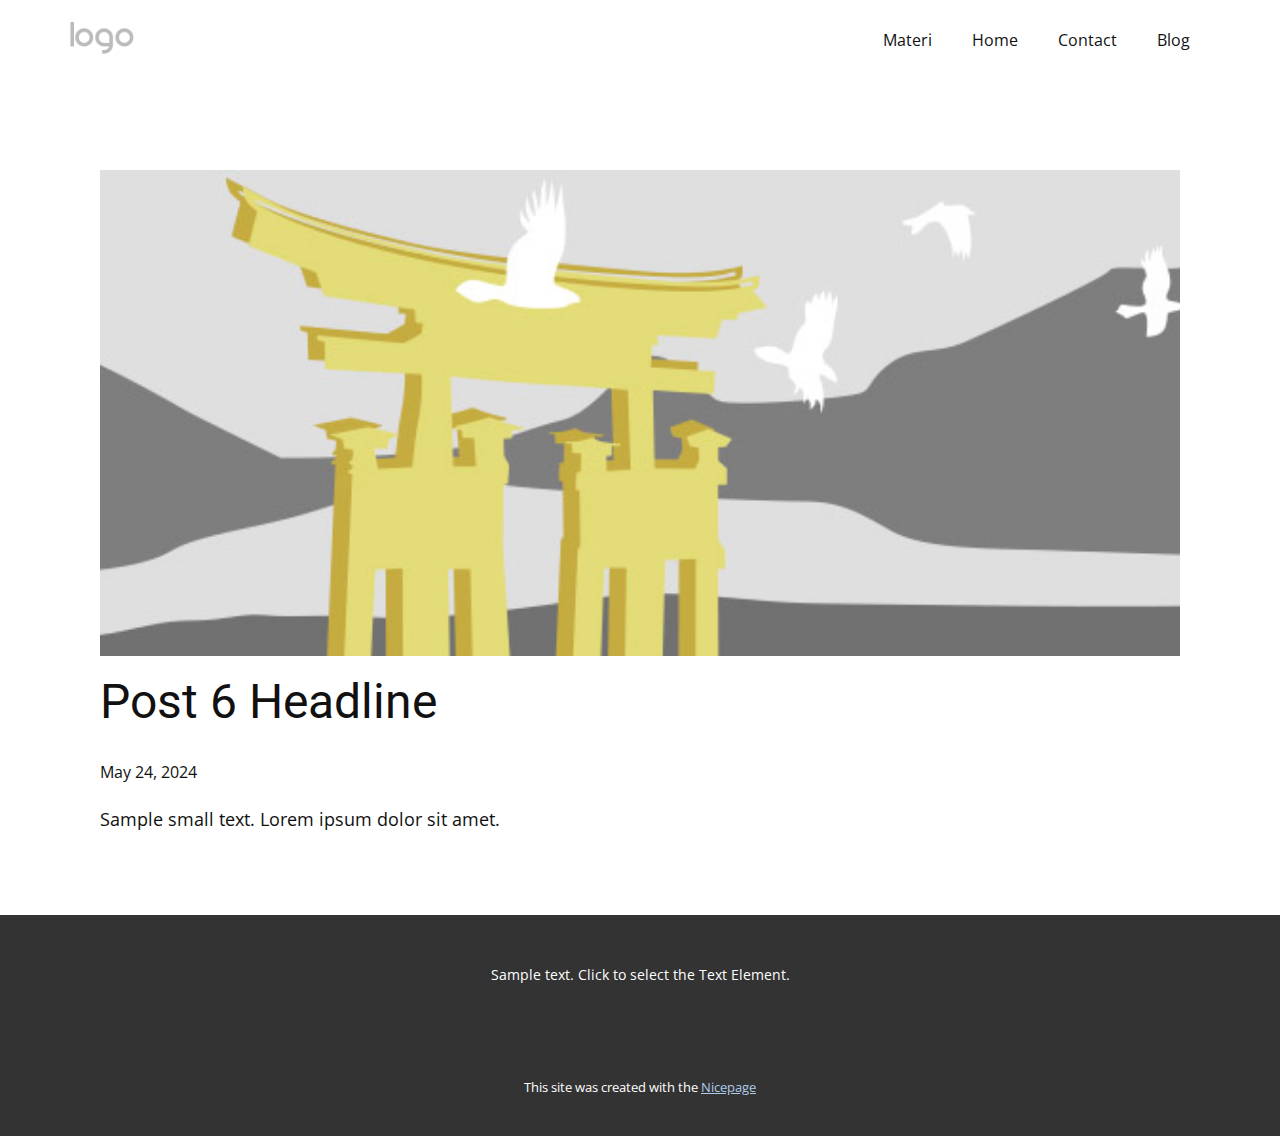
<file: blog/post-5.html>
<!DOCTYPE html>
<html style="font-size: 16px;" lang="en"><head>
    <meta name="viewport" content="width=device-width, initial-scale=1.0">
    <meta charset="utf-8">
    <meta name="keywords" content="Post 1 Headline">
    <meta name="description" content="">
    <title>Post 6 Headline</title>
    <link rel="stylesheet" href="../nicepage.css" media="screen">
<link rel="stylesheet" href="../Post-Template.css" media="screen">
    <script class="u-script" type="text/javascript" src="../jquery.js" defer=""></script>
    <script class="u-script" type="text/javascript" src="../nicepage.js" defer=""></script>
    <meta name="generator" content="Nicepage 6.10.5, nicepage.com">
    <link id="u-theme-google-font" rel="stylesheet" href="https://fonts.googleapis.com/css?family=Roboto:100,100i,300,300i,400,400i,500,500i,700,700i,900,900i|Open+Sans:300,300i,400,400i,500,500i,600,600i,700,700i,800,800i">
    
    
    
    <script type="application/ld+json">{
		"@context": "http://schema.org",
		"@type": "Organization",
		"name": "WebSite6265557",
		"logo": "images/default-logo.png"
}</script>
    <meta name="theme-color" content="#478ac9">
  <meta data-intl-tel-input-cdn-path="intlTelInput/"></head>
  <body data-path-to-root="./" data-include-products="false" class="u-body u-xl-mode" data-lang="en"><header class="u-clearfix u-header u-header" id="sec-0d8f"><div class="u-clearfix u-sheet u-valign-middle u-sheet-1">
        <a href="#" class="u-image u-logo u-image-1">
          <img src="../images/default-logo.png" class="u-logo-image u-logo-image-1">
        </a>
        <nav class="u-menu u-menu-dropdown u-offcanvas u-menu-1">
          <div class="menu-collapse" style="font-size: 1rem; letter-spacing: 0px;">
            <a class="u-button-style u-custom-left-right-menu-spacing u-custom-padding-bottom u-custom-top-bottom-menu-spacing u-nav-link u-text-active-palette-1-base u-text-hover-palette-2-base" href="#">
              <svg class="u-svg-link" viewBox="0 0 24 24"><use xlink:href="#menu-hamburger"></use></svg>
              <svg class="u-svg-content" version="1.1" id="menu-hamburger" viewBox="0 0 16 16" x="0px" y="0px" xmlns:xlink="http://www.w3.org/1999/xlink" xmlns="http://www.w3.org/2000/svg"><g><rect y="1" width="16" height="2"></rect><rect y="7" width="16" height="2"></rect><rect y="13" width="16" height="2"></rect>
</g></svg>
            </a>
          </div>
          <div class="u-nav-container">
            <ul class="u-nav u-unstyled u-nav-1"><li class="u-nav-item"><a class="u-button-style u-nav-link u-text-active-palette-1-base u-text-hover-palette-2-base" href="../Materi.html" style="padding: 10px 20px;">Materi</a>
</li><li class="u-nav-item"><a class="u-button-style u-nav-link u-text-active-palette-1-base u-text-hover-palette-2-base" href="../Home.html" style="padding: 10px 20px;">Home</a>
</li><li class="u-nav-item"><a class="u-button-style u-nav-link u-text-active-palette-1-base u-text-hover-palette-2-base" href="../Contact.html" style="padding: 10px 20px;">Contact</a>
</li><li class="u-nav-item"><a class="u-button-style u-nav-link u-text-active-palette-1-base u-text-hover-palette-2-base" href="../blog/blog.html" style="padding: 10px 20px;">Blog</a>
</li></ul>
          </div>
          <div class="u-nav-container-collapse">
            <div class="u-black u-container-style u-inner-container-layout u-opacity u-opacity-95 u-sidenav">
              <div class="u-inner-container-layout u-sidenav-overflow">
                <div class="u-menu-close"></div>
                <ul class="u-align-center u-nav u-popupmenu-items u-unstyled u-nav-2"><li class="u-nav-item"><a class="u-button-style u-nav-link" href="../Materi.html">Materi</a>
</li><li class="u-nav-item"><a class="u-button-style u-nav-link" href="../Home.html">Home</a>
</li><li class="u-nav-item"><a class="u-button-style u-nav-link" href="../Contact.html">Contact</a>
</li><li class="u-nav-item"><a class="u-button-style u-nav-link" href="../blog/blog.html">Blog</a>
</li></ul>
              </div>
            </div>
            <div class="u-black u-menu-overlay u-opacity u-opacity-70"></div>
          </div>
        </nav>
      </div></header>
    <section class="u-align-center u-clearfix u-section-1" id="sec-d97f">
      <div class="u-clearfix u-sheet u-valign-middle-md u-valign-middle-sm u-valign-middle-xs u-sheet-1"><!--post_details--><!--post_details_options_json--><!--{"source":""}--><!--/post_details_options_json--><!--blog_post-->
        <div class="u-container-style u-expanded-width u-post-details u-post-details-1">
          <div class="u-container-layout u-valign-middle u-container-layout-1"><!--blog_post_image-->
            <img alt="" class="u-blog-control u-expanded-width u-image u-image-default u-image-1" src="../images/8ad73f3c.jpeg"><!--/blog_post_image--><!--blog_post_header-->
            <h2 class="u-blog-control u-text u-text-1">Post 6 Headline</h2><!--/blog_post_header--><!--blog_post_metadata-->
            <div class="u-blog-control u-metadata u-metadata-1"><!--blog_post_metadata_date-->
              <span class="u-meta-date u-meta-icon">May 24, 2024</span><!--/blog_post_metadata_date--><!--blog_post_metadata_category-->
              <!--/blog_post_metadata_category--><!--blog_post_metadata_comments-->
              <!--/blog_post_metadata_comments-->
            </div><!--/blog_post_metadata--><!--blog_post_content-->
            <div class="u-align-justify u-blog-control u-post-content u-text u-text-2 fr-view">
  Sample small text. Lorem ipsum dolor sit amet.
  </div><!--/blog_post_content-->
          </div>
        </div><!--/blog_post--><!--/post_details-->
      </div>
    </section>
    
    
    
    <footer class="u-align-center u-clearfix u-footer u-grey-80 u-footer" id="sec-d2da"><div class="u-clearfix u-sheet u-sheet-1">
        <p class="u-small-text u-text u-text-variant u-text-1">Sample text. Click to select the Text Element.</p>
      </div></footer>
    <section class="u-backlink u-clearfix u-grey-80">
      <p class="u-text">
        <span>This site was created with the </span>
        <a class="u-link" href="https://nicepage.com/" target="_blank" rel="nofollow">
          <span>Nicepage</span>
        </a>
      </p>
    </section>
  
</body></html>
</file>
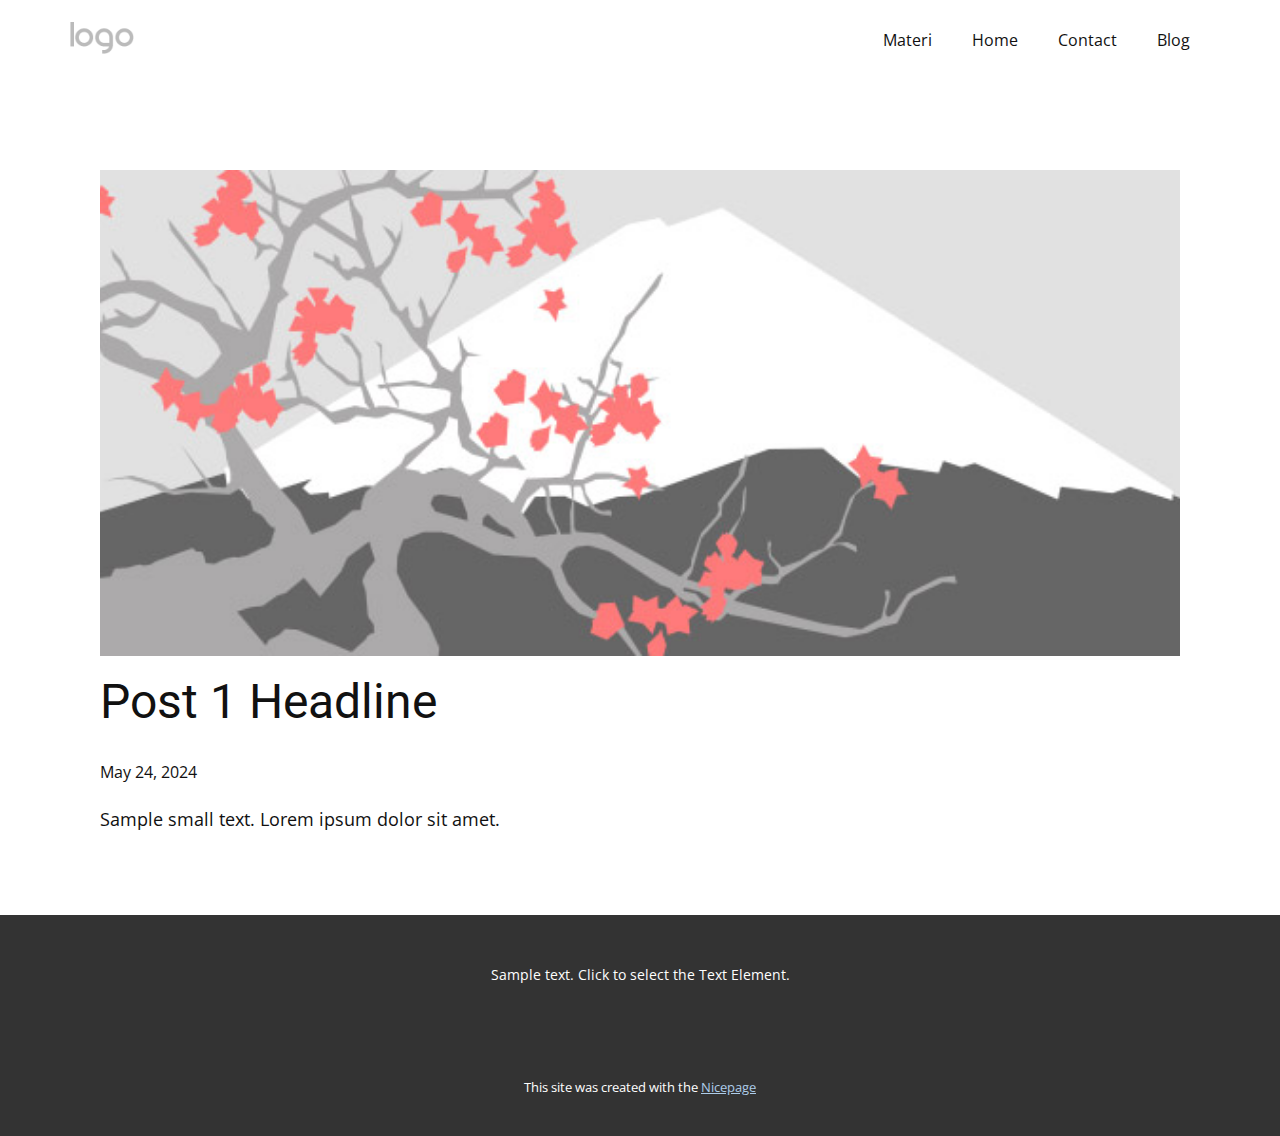
<file: blog/post.html>
<!DOCTYPE html>
<html style="font-size: 16px;" lang="en"><head>
    <meta name="viewport" content="width=device-width, initial-scale=1.0">
    <meta charset="utf-8">
    <meta name="keywords" content="Post 1 Headline">
    <meta name="description" content="">
    <title>Post 1 Headline</title>
    <link rel="stylesheet" href="../nicepage.css" media="screen">
<link rel="stylesheet" href="../Post-Template.css" media="screen">
    <script class="u-script" type="text/javascript" src="../jquery.js" defer=""></script>
    <script class="u-script" type="text/javascript" src="../nicepage.js" defer=""></script>
    <meta name="generator" content="Nicepage 6.10.5, nicepage.com">
    <link id="u-theme-google-font" rel="stylesheet" href="https://fonts.googleapis.com/css?family=Roboto:100,100i,300,300i,400,400i,500,500i,700,700i,900,900i|Open+Sans:300,300i,400,400i,500,500i,600,600i,700,700i,800,800i">
    
    
    
    <script type="application/ld+json">{
		"@context": "http://schema.org",
		"@type": "Organization",
		"name": "WebSite6265557",
		"logo": "images/default-logo.png"
}</script>
    <meta name="theme-color" content="#478ac9">
  <meta data-intl-tel-input-cdn-path="intlTelInput/"></head>
  <body data-path-to-root="./" data-include-products="false" class="u-body u-xl-mode" data-lang="en"><header class="u-clearfix u-header u-header" id="sec-0d8f"><div class="u-clearfix u-sheet u-valign-middle u-sheet-1">
        <a href="#" class="u-image u-logo u-image-1">
          <img src="../images/default-logo.png" class="u-logo-image u-logo-image-1">
        </a>
        <nav class="u-menu u-menu-dropdown u-offcanvas u-menu-1">
          <div class="menu-collapse" style="font-size: 1rem; letter-spacing: 0px;">
            <a class="u-button-style u-custom-left-right-menu-spacing u-custom-padding-bottom u-custom-top-bottom-menu-spacing u-nav-link u-text-active-palette-1-base u-text-hover-palette-2-base" href="#">
              <svg class="u-svg-link" viewBox="0 0 24 24"><use xlink:href="#menu-hamburger"></use></svg>
              <svg class="u-svg-content" version="1.1" id="menu-hamburger" viewBox="0 0 16 16" x="0px" y="0px" xmlns:xlink="http://www.w3.org/1999/xlink" xmlns="http://www.w3.org/2000/svg"><g><rect y="1" width="16" height="2"></rect><rect y="7" width="16" height="2"></rect><rect y="13" width="16" height="2"></rect>
</g></svg>
            </a>
          </div>
          <div class="u-nav-container">
            <ul class="u-nav u-unstyled u-nav-1"><li class="u-nav-item"><a class="u-button-style u-nav-link u-text-active-palette-1-base u-text-hover-palette-2-base" href="../Materi.html" style="padding: 10px 20px;">Materi</a>
</li><li class="u-nav-item"><a class="u-button-style u-nav-link u-text-active-palette-1-base u-text-hover-palette-2-base" href="../Home.html" style="padding: 10px 20px;">Home</a>
</li><li class="u-nav-item"><a class="u-button-style u-nav-link u-text-active-palette-1-base u-text-hover-palette-2-base" href="../Contact.html" style="padding: 10px 20px;">Contact</a>
</li><li class="u-nav-item"><a class="u-button-style u-nav-link u-text-active-palette-1-base u-text-hover-palette-2-base" href="../blog/blog.html" style="padding: 10px 20px;">Blog</a>
</li></ul>
          </div>
          <div class="u-nav-container-collapse">
            <div class="u-black u-container-style u-inner-container-layout u-opacity u-opacity-95 u-sidenav">
              <div class="u-inner-container-layout u-sidenav-overflow">
                <div class="u-menu-close"></div>
                <ul class="u-align-center u-nav u-popupmenu-items u-unstyled u-nav-2"><li class="u-nav-item"><a class="u-button-style u-nav-link" href="../Materi.html">Materi</a>
</li><li class="u-nav-item"><a class="u-button-style u-nav-link" href="../Home.html">Home</a>
</li><li class="u-nav-item"><a class="u-button-style u-nav-link" href="../Contact.html">Contact</a>
</li><li class="u-nav-item"><a class="u-button-style u-nav-link" href="../blog/blog.html">Blog</a>
</li></ul>
              </div>
            </div>
            <div class="u-black u-menu-overlay u-opacity u-opacity-70"></div>
          </div>
        </nav>
      </div></header>
    <section class="u-align-center u-clearfix u-section-1" id="sec-d97f">
      <div class="u-clearfix u-sheet u-valign-middle-md u-valign-middle-sm u-valign-middle-xs u-sheet-1"><!--post_details--><!--post_details_options_json--><!--{"source":""}--><!--/post_details_options_json--><!--blog_post-->
        <div class="u-container-style u-expanded-width u-post-details u-post-details-1">
          <div class="u-container-layout u-valign-middle u-container-layout-1"><!--blog_post_image-->
            <img alt="" class="u-blog-control u-expanded-width u-image u-image-default u-image-1" src="../images/0fd3416c.jpeg"><!--/blog_post_image--><!--blog_post_header-->
            <h2 class="u-blog-control u-text u-text-1">Post 1 Headline</h2><!--/blog_post_header--><!--blog_post_metadata-->
            <div class="u-blog-control u-metadata u-metadata-1"><!--blog_post_metadata_date-->
              <span class="u-meta-date u-meta-icon">May 24, 2024</span><!--/blog_post_metadata_date--><!--blog_post_metadata_category-->
              <!--/blog_post_metadata_category--><!--blog_post_metadata_comments-->
              <!--/blog_post_metadata_comments-->
            </div><!--/blog_post_metadata--><!--blog_post_content-->
            <div class="u-align-justify u-blog-control u-post-content u-text u-text-2 fr-view">
  Sample small text. Lorem ipsum dolor sit amet.
  </div><!--/blog_post_content-->
          </div>
        </div><!--/blog_post--><!--/post_details-->
      </div>
    </section>
    
    
    
    <footer class="u-align-center u-clearfix u-footer u-grey-80 u-footer" id="sec-d2da"><div class="u-clearfix u-sheet u-sheet-1">
        <p class="u-small-text u-text u-text-variant u-text-1">Sample text. Click to select the Text Element.</p>
      </div></footer>
    <section class="u-backlink u-clearfix u-grey-80">
      <p class="u-text">
        <span>This site was created with the </span>
        <a class="u-link" href="https://nicepage.com/" target="_blank" rel="nofollow">
          <span>Nicepage</span>
        </a>
      </p>
    </section>
  
</body></html>
</file>
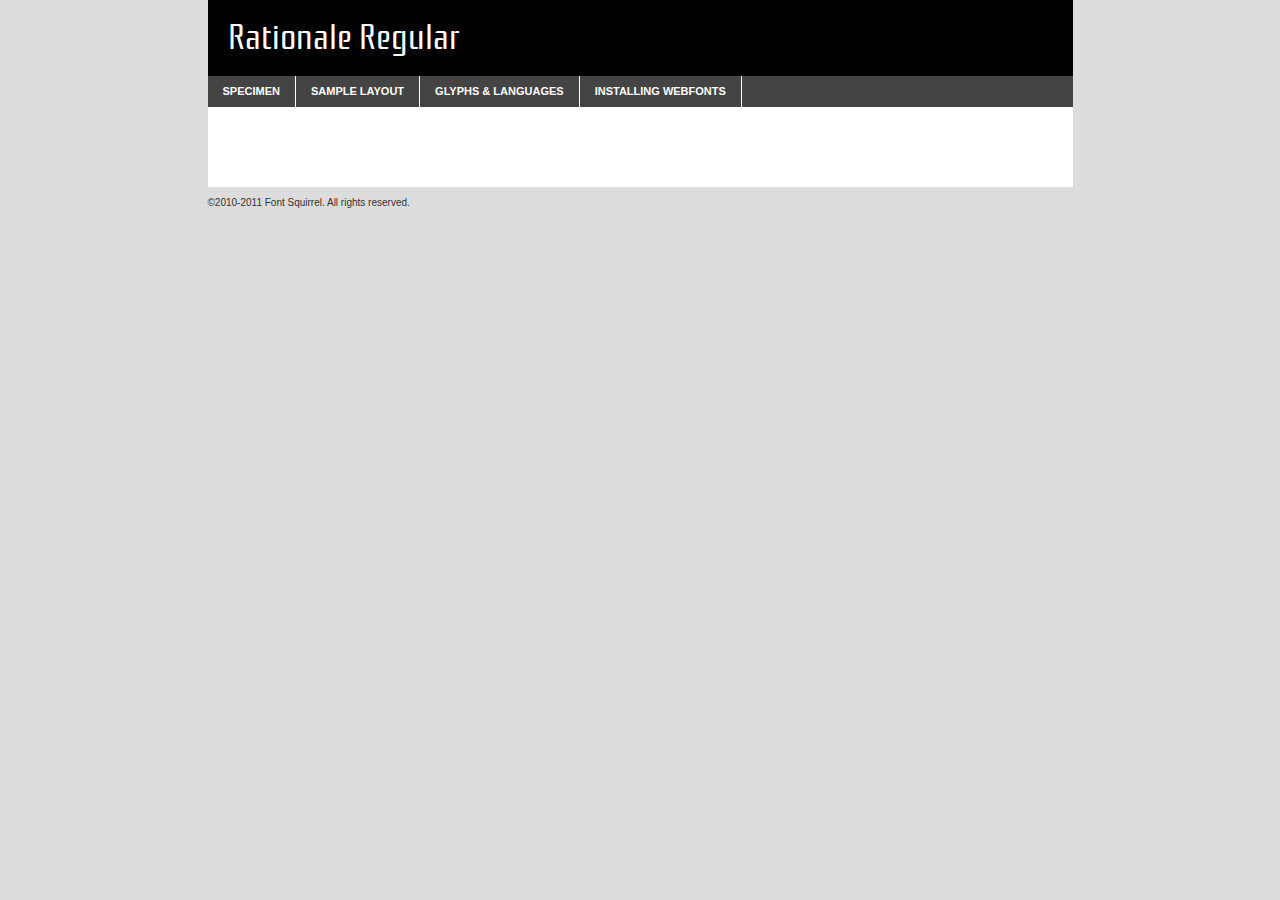
<file: wampthemes/modern/fonts/rationale-regular-demo.html>
<!DOCTYPE html PUBLIC "-//W3C//DTD XHTML 1.0 Transitional//EN"
	"http://www.w3.org/TR/xhtml1/DTD/xhtml1-transitional.dtd">

<html xmlns="http://www.w3.org/1999/xhtml" xml:lang="en" lang="en">
<head>
	<meta http-equiv="Content-Type" content="text/html; charset=utf-8" />
	<script src="http://ajax.googleapis.com/ajax/libs/jquery/1.7.2/jquery.min.js" type="text/javascript" charset="utf-8"></script>
	<script src="specimen_files/easytabs.js" type="text/javascript" charset="utf-8"></script>
	<link rel="stylesheet" href="specimen_files/specimen_stylesheet.css" type="text/css" charset="utf-8" />
	<link rel="stylesheet" href="stylesheet.css" type="text/css" charset="utf-8" />

	<style type="text/css">
					body{
				font-family: 'rationaleregular';
							}
		</style>

	<title>Rationale Regular Specimen</title>
	
	
	<script type="text/javascript" charset="utf-8">
		$(document).ready(function() {
			$('#container').easyTabs({defaultContent:1});
		});
	</script>
</head>

<body>
<div id="container">
	<div id="header">
		Rationale Regular	</div>
	<ul class="tabs">
		<li><a href="#specimen">Specimen</a></li>
		<li><a href="#layout">Sample Layout</a></li>
				<li><a href="#glyphs">Glyphs &amp; Languages</a></li>
		<li><a href="#installing">Installing Webfonts</a></li>
		
	</ul>
	
	<div id="main_content">

		
			<div id="specimen">
		
				<div class="section">
					<div class="grid12 firstcol">
						<div class="huge">AaBb</div>
					</div>
				</div>
		
				<div class="section">
					<div class="glyph_range">A&#x200B;B&#x200b;C&#x200b;D&#x200b;E&#x200b;F&#x200b;G&#x200b;H&#x200b;I&#x200b;J&#x200b;K&#x200b;L&#x200b;M&#x200b;N&#x200b;O&#x200b;P&#x200b;Q&#x200b;R&#x200b;S&#x200b;T&#x200b;U&#x200b;V&#x200b;W&#x200b;X&#x200b;Y&#x200b;Z&#x200b;a&#x200b;b&#x200b;c&#x200b;d&#x200b;e&#x200b;f&#x200b;g&#x200b;h&#x200b;i&#x200b;j&#x200b;k&#x200b;l&#x200b;m&#x200b;n&#x200b;o&#x200b;p&#x200b;q&#x200b;r&#x200b;s&#x200b;t&#x200b;u&#x200b;v&#x200b;w&#x200b;x&#x200b;y&#x200b;z&#x200b;1&#x200b;2&#x200b;3&#x200b;4&#x200b;5&#x200b;6&#x200b;7&#x200b;8&#x200b;9&#x200b;0&#x200b;&amp;&#x200b;.&#x200b;,&#x200b;?&#x200b;!&#x200b;&#64;&#x200b;(&#x200b;)&#x200b;#&#x200b;$&#x200b;%&#x200b;*&#x200b;+&#x200b;-&#x200b;=&#x200b;:&#x200b;;</div>
				</div>
				<div class="section">
					<div class="grid12 firstcol">
						<table class="sample_table">
							<tr><td>10</td><td class="size10">abcdefghijklmnopqrstuvwxyzABCDEFGHIJKLMNOPQRSTUVWXYZ0123456789abcdefghijklmnopqrstuvwxyzABCDEFGHIJKLMNOPQRSTUVWXYZ0123456789abcdefghijklmnopqrstuvwxyzABCDEFGHIJKLMNOPQRSTUVWXYZ</td></tr>
							<tr><td>11</td><td class="size11">abcdefghijklmnopqrstuvwxyzABCDEFGHIJKLMNOPQRSTUVWXYZ0123456789abcdefghijklmnopqrstuvwxyzABCDEFGHIJKLMNOPQRSTUVWXYZ0123456789abcdefghijklmnopqrstuvwxyzABCDEFGHIJKLMNOPQRSTUVWXYZ</td></tr>
							<tr><td>12</td><td class="size12">abcdefghijklmnopqrstuvwxyzABCDEFGHIJKLMNOPQRSTUVWXYZ0123456789abcdefghijklmnopqrstuvwxyzABCDEFGHIJKLMNOPQRSTUVWXYZ0123456789abcdefghijklmnopqrstuvwxyzABCDEFGHIJKLMNOPQRSTUVWXYZ</td></tr>
							<tr><td>13</td><td class="size13">abcdefghijklmnopqrstuvwxyzABCDEFGHIJKLMNOPQRSTUVWXYZ0123456789abcdefghijklmnopqrstuvwxyzABCDEFGHIJKLMNOPQRSTUVWXYZ0123456789abcdefghijklmnopqrstuvwxyzABCDEFGHIJKLMNOPQRSTUVWXYZ</td></tr>
							<tr><td>14</td><td class="size14">abcdefghijklmnopqrstuvwxyzABCDEFGHIJKLMNOPQRSTUVWXYZ0123456789abcdefghijklmnopqrstuvwxyzABCDEFGHIJKLMNOPQRSTUVWXYZ0123456789abcdefghijklmnopqrstuvwxyzABCDEFGHIJKLMNOPQRSTUVWXYZ</td></tr>
							<tr><td>16</td><td class="size16">abcdefghijklmnopqrstuvwxyzABCDEFGHIJKLMNOPQRSTUVWXYZ0123456789abcdefghijklmnopqrstuvwxyzABCDEFGHIJKLMNOPQRSTUVWXYZ</td></tr>
							<tr><td>18</td><td class="size18">abcdefghijklmnopqrstuvwxyzABCDEFGHIJKLMNOPQRSTUVWXYZ0123456789abcdefghijklmnopqrstuvwxyzABCDEFGHIJKLMNOPQRSTUVWXYZ</td></tr>
							<tr><td>20</td><td class="size20">abcdefghijklmnopqrstuvwxyzABCDEFGHIJKLMNOPQRSTUVWXYZ0123456789abcdefghijklmnopqrstuvwxyzABCDEFGHIJKLMNOPQRSTUVWXYZ</td></tr>
							<tr><td>24</td><td class="size24">abcdefghijklmnopqrstuvwxyzABCDEFGHIJKLMNOPQRSTUVWXYZ0123456789abcdefghijklmnopqrstuvwxyzABCDEFGHIJKLMNOPQRSTUVWXYZ</td></tr>
							<tr><td>30</td><td class="size30">abcdefghijklmnopqrstuvwxyzABCDEFGHIJKLMNOPQRSTUVWXYZ0123456789abcdefghijklmnopqrstuvwxyzABCDEFGHIJKLMNOPQRSTUVWXYZ</td></tr>
							<tr><td>36</td><td class="size36">abcdefghijklmnopqrstuvwxyzABCDEFGHIJKLMNOPQRSTUVWXYZ0123456789abcdefghijklmnopqrstuvwxyzABCDEFGHIJKLMNOPQRSTUVWXYZ</td></tr>
							<tr><td>48</td><td class="size48">abcdefghijklmnopqrstuvwxyzABCDEFGHIJKLMNOPQRSTUVWXYZ0123456789abcdefghijklmnopqrstuvwxyzABCDEFGHIJKLMNOPQRSTUVWXYZ</td></tr>
							<tr><td>60</td><td class="size60">abcdefghijklmnopqrstuvwxyzABCDEFGHIJKLMNOPQRSTUVWXYZ0123456789abcdefghijklmnopqrstuvwxyzABCDEFGHIJKLMNOPQRSTUVWXYZ</td></tr>
							<tr><td>72</td><td class="size72">abcdefghijklmnopqrstuvwxyzABCDEFGHIJKLMNOPQRSTUVWXYZ0123456789abcdefghijklmnopqrstuvwxyzABCDEFGHIJKLMNOPQRSTUVWXYZ</td></tr>
							<tr><td>90</td><td class="size90">abcdefghijklmnopqrstuvwxyzABCDEFGHIJKLMNOPQRSTUVWXYZ0123456789abcdefghijklmnopqrstuvwxyzABCDEFGHIJKLMNOPQRSTUVWXYZ</td></tr>
						</table>
				
					</div>
			
				</div>
		
		
		
								<div class="section" id="bodycomparison">


										<div id="xheight">
				<div class="fontbody">&#x25FC;&#x25FC;&#x25FC;&#x25FC;&#x25FC;&#x25FC;&#x25FC;&#x25FC;&#x25FC;&#x25FC;&#x25FC;&#x25FC;&#x25FC;&#x25FC;&#x25FC;&#x25FC;&#x25FC;&#x25FC;&#x25FC;&#x25FC;&#x25FC;&#x25FC;&#x25FC;&#x25FC;&#x25FC;&#x25FC;&#x25FC;&#x25FC;&#x25FC;&#x25FC;&#x25FC;&#x25FC;&#x25FC;&#x25FC;&#x25FC;&#x25FC;&#x25FC;&#x25FC;&#x25FC;&#x25FC;&#x25FC;&#x25FC;&#x25FC;&#x25FC;&#x25FC;&#x25FC;&#x25FC;&#x25FC;&#x25FC;&#x25FC;&#x25FC;&#x25FC;&#x25FC;&#x25FC;&#x25FC;&#x25FC;&#x25FC;&#x25FC;&#x25FC;&#x25FC;&#x25FC;&#x25FC;&#x25FC;&#x25FC;&#x25FC;&#x25FC;&#x25FC;&#x25FC;&#x25FC;&#x25FC;&#x25FC;&#x25FC;&#x25FC;&#x25FC;&#x25FC;&#x25FC;&#x25FC;&#x25FC;&#x25FC;&#x25FC;&#x25FC;&#x25FC;&#x25FC;&#x25FC;&#x25FC;&#x25FC;&#x25FC;&#x25FC;&#x25FC;&#x25FC;&#x25FC;&#x25FC;&#x25FC;&#x25FC;&#x25FC;&#x25FC;&#x25FC;&#x25FC;&#x25FC;body</div><div class="arialbody">body</div><div class="verdanabody">body</div><div class="georgiabody">body</div></div>
										<div class="fontbody" style="z-index:1">
											body<span>Rationale Regular</span>
										</div>
										<div class="arialbody" style="z-index:1">
											body<span>Arial</span>
										</div>
										<div class="verdanabody" style="z-index:1">
											body<span>Verdana</span>
										</div>
										<div class="georgiabody" style="z-index:1">
											body<span>Georgia</span>
										</div>



								</div>
		
		
				<div class="section psample psample_row1" id="">
					
					<div class="grid2 firstcol">
						<p class="size10"><span>10.</span>Aenean lacinia bibendum nulla sed consectetur. Fusce dapibus, tellus ac cursus commodo, tortor mauris condimentum nibh, ut fermentum massa justo sit amet risus. Nullam id dolor id nibh ultricies vehicula ut id elit. Cum sociis natoque penatibus et magnis dis parturient montes, nascetur ridiculus mus. Nulla vitae elit libero, a pharetra augue.</p>
			
					</div>
					<div class="grid3">
						<p class="size11"><span>11.</span>Aenean lacinia bibendum nulla sed consectetur. Fusce dapibus, tellus ac cursus commodo, tortor mauris condimentum nibh, ut fermentum massa justo sit amet risus. Nullam id dolor id nibh ultricies vehicula ut id elit. Cum sociis natoque penatibus et magnis dis parturient montes, nascetur ridiculus mus. Nulla vitae elit libero, a pharetra augue.</p>
			
					</div>
					<div class="grid3">
						<p class="size12"><span>12.</span>Aenean lacinia bibendum nulla sed consectetur. Fusce dapibus, tellus ac cursus commodo, tortor mauris condimentum nibh, ut fermentum massa justo sit amet risus. Nullam id dolor id nibh ultricies vehicula ut id elit. Cum sociis natoque penatibus et magnis dis parturient montes, nascetur ridiculus mus. Nulla vitae elit libero, a pharetra augue.</p>
			
					</div>
					<div class="grid4">
						<p class="size13"><span>13.</span>Aenean lacinia bibendum nulla sed consectetur. Fusce dapibus, tellus ac cursus commodo, tortor mauris condimentum nibh, ut fermentum massa justo sit amet risus. Nullam id dolor id nibh ultricies vehicula ut id elit. Cum sociis natoque penatibus et magnis dis parturient montes, nascetur ridiculus mus. Nulla vitae elit libero, a pharetra augue.</p>
			
					</div>
					<div class="white_blend"></div>
					
				</div>
				<div class="section psample psample_row2" id="">
					<div class="grid3 firstcol">
						<p class="size14"><span>14.</span>Aenean lacinia bibendum nulla sed consectetur. Fusce dapibus, tellus ac cursus commodo, tortor mauris condimentum nibh, ut fermentum massa justo sit amet risus. Nullam id dolor id nibh ultricies vehicula ut id elit. Cum sociis natoque penatibus et magnis dis parturient montes, nascetur ridiculus mus. Nulla vitae elit libero, a pharetra augue.</p>
			
					</div>
					<div class="grid4">
						<p class="size16"><span>16.</span>Aenean lacinia bibendum nulla sed consectetur. Fusce dapibus, tellus ac cursus commodo, tortor mauris condimentum nibh, ut fermentum massa justo sit amet risus. Nullam id dolor id nibh ultricies vehicula ut id elit. Cum sociis natoque penatibus et magnis dis parturient montes, nascetur ridiculus mus. Nulla vitae elit libero, a pharetra augue.</p>
			
					</div>
					<div class="grid5">
						<p class="size18"><span>18.</span>Aenean lacinia bibendum nulla sed consectetur. Fusce dapibus, tellus ac cursus commodo, tortor mauris condimentum nibh, ut fermentum massa justo sit amet risus. Nullam id dolor id nibh ultricies vehicula ut id elit. Cum sociis natoque penatibus et magnis dis parturient montes, nascetur ridiculus mus. Nulla vitae elit libero, a pharetra augue.</p>
			
					</div>

					<div class="white_blend"></div>

				</div>
				
				<div class="section psample psample_row3" id="">
					<div class="grid5 firstcol">
						<p class="size20"><span>20.</span>Aenean lacinia bibendum nulla sed consectetur. Fusce dapibus, tellus ac cursus commodo, tortor mauris condimentum nibh, ut fermentum massa justo sit amet risus. Nullam id dolor id nibh ultricies vehicula ut id elit. Cum sociis natoque penatibus et magnis dis parturient montes, nascetur ridiculus mus. Nulla vitae elit libero, a pharetra augue.</p>
					</div>
					<div class="grid7">
						<p class="size24"><span>24.</span>Aenean lacinia bibendum nulla sed consectetur. Fusce dapibus, tellus ac cursus commodo, tortor mauris condimentum nibh, ut fermentum massa justo sit amet risus. Nullam id dolor id nibh ultricies vehicula ut id elit. Cum sociis natoque penatibus et magnis dis parturient montes, nascetur ridiculus mus. Nulla vitae elit libero, a pharetra augue.</p>
					</div>
					
					<div class="white_blend"></div>
					
				</div>
				
				<div class="section psample psample_row4" id="">
					<div class="grid12 firstcol">
						<p class="size30"><span>30.</span>Aenean lacinia bibendum nulla sed consectetur. Fusce dapibus, tellus ac cursus commodo, tortor mauris condimentum nibh, ut fermentum massa justo sit amet risus. Nullam id dolor id nibh ultricies vehicula ut id elit. Cum sociis natoque penatibus et magnis dis parturient montes, nascetur ridiculus mus. Nulla vitae elit libero, a pharetra augue.</p>
					</div>
					<div class="white_blend"></div>
					
				</div>
				
				
				
				<div class="section psample psample_row1 fullreverse">
					<div class="grid2 firstcol">
						<p class="size10"><span>10.</span>Aenean lacinia bibendum nulla sed consectetur. Fusce dapibus, tellus ac cursus commodo, tortor mauris condimentum nibh, ut fermentum massa justo sit amet risus. Nullam id dolor id nibh ultricies vehicula ut id elit. Cum sociis natoque penatibus et magnis dis parturient montes, nascetur ridiculus mus. Nulla vitae elit libero, a pharetra augue.</p>
			
					</div>
					<div class="grid3">
						<p class="size11"><span>11.</span>Aenean lacinia bibendum nulla sed consectetur. Fusce dapibus, tellus ac cursus commodo, tortor mauris condimentum nibh, ut fermentum massa justo sit amet risus. Nullam id dolor id nibh ultricies vehicula ut id elit. Cum sociis natoque penatibus et magnis dis parturient montes, nascetur ridiculus mus. Nulla vitae elit libero, a pharetra augue.</p>
			
					</div>
					<div class="grid3">
						<p class="size12"><span>12.</span>Aenean lacinia bibendum nulla sed consectetur. Fusce dapibus, tellus ac cursus commodo, tortor mauris condimentum nibh, ut fermentum massa justo sit amet risus. Nullam id dolor id nibh ultricies vehicula ut id elit. Cum sociis natoque penatibus et magnis dis parturient montes, nascetur ridiculus mus. Nulla vitae elit libero, a pharetra augue.</p>
			
					</div>
					<div class="grid4">
						<p class="size13"><span>13.</span>Aenean lacinia bibendum nulla sed consectetur. Fusce dapibus, tellus ac cursus commodo, tortor mauris condimentum nibh, ut fermentum massa justo sit amet risus. Nullam id dolor id nibh ultricies vehicula ut id elit. Cum sociis natoque penatibus et magnis dis parturient montes, nascetur ridiculus mus. Nulla vitae elit libero, a pharetra augue.</p>
			
					</div>
					<div class="black_blend"></div>
					
				</div>
				
				<div class="section psample psample_row2 fullreverse">
					<div class="grid3 firstcol">
						<p class="size14"><span>14.</span>Aenean lacinia bibendum nulla sed consectetur. Fusce dapibus, tellus ac cursus commodo, tortor mauris condimentum nibh, ut fermentum massa justo sit amet risus. Nullam id dolor id nibh ultricies vehicula ut id elit. Cum sociis natoque penatibus et magnis dis parturient montes, nascetur ridiculus mus. Nulla vitae elit libero, a pharetra augue.</p>
			
					</div>
					<div class="grid4">
						<p class="size16"><span>16.</span>Aenean lacinia bibendum nulla sed consectetur. Fusce dapibus, tellus ac cursus commodo, tortor mauris condimentum nibh, ut fermentum massa justo sit amet risus. Nullam id dolor id nibh ultricies vehicula ut id elit. Cum sociis natoque penatibus et magnis dis parturient montes, nascetur ridiculus mus. Nulla vitae elit libero, a pharetra augue.</p>
			
					</div>
					<div class="grid5">
						<p class="size18"><span>18.</span>Aenean lacinia bibendum nulla sed consectetur. Fusce dapibus, tellus ac cursus commodo, tortor mauris condimentum nibh, ut fermentum massa justo sit amet risus. Nullam id dolor id nibh ultricies vehicula ut id elit. Cum sociis natoque penatibus et magnis dis parturient montes, nascetur ridiculus mus. Nulla vitae elit libero, a pharetra augue.</p>
			
					</div>
					<div class="black_blend"></div>

				</div>
				
				<div class="section psample fullreverse psample_row3" id="">
					<div class="grid5 firstcol">
						<p class="size20"><span>20.</span>Aenean lacinia bibendum nulla sed consectetur. Fusce dapibus, tellus ac cursus commodo, tortor mauris condimentum nibh, ut fermentum massa justo sit amet risus. Nullam id dolor id nibh ultricies vehicula ut id elit. Cum sociis natoque penatibus et magnis dis parturient montes, nascetur ridiculus mus. Nulla vitae elit libero, a pharetra augue.</p>
					</div>
					<div class="grid7">
						<p class="size24"><span>24.</span>Aenean lacinia bibendum nulla sed consectetur. Fusce dapibus, tellus ac cursus commodo, tortor mauris condimentum nibh, ut fermentum massa justo sit amet risus. Nullam id dolor id nibh ultricies vehicula ut id elit. Cum sociis natoque penatibus et magnis dis parturient montes, nascetur ridiculus mus. Nulla vitae elit libero, a pharetra augue.</p>
					</div>
					
					<div class="black_blend"></div>
					
				</div>
				
				<div class="section psample fullreverse psample_row4" id="" style="border-bottom: 20px #000 solid;">
					<div class="grid12 firstcol">
						<p class="size30"><span>30.</span>Aenean lacinia bibendum nulla sed consectetur. Fusce dapibus, tellus ac cursus commodo, tortor mauris condimentum nibh, ut fermentum massa justo sit amet risus. Nullam id dolor id nibh ultricies vehicula ut id elit. Cum sociis natoque penatibus et magnis dis parturient montes, nascetur ridiculus mus. Nulla vitae elit libero, a pharetra augue.</p>
					</div>
					<div class="black_blend"></div>
					
				</div>
				
				
				
				
			</div>
			
			<div id="layout">
				
				<div class="section">
					
					<div class="grid12 firstcol">
						<h1>Lorem Ipsum Dolor</h1>
						<h2>Etiam porta sem malesuada magna mollis euismod</h2>
						
						<p class="byline">By <a href="#link">Aenean Lacinia</a></p>
					</div>
				</div>
				<div class="section">
					<div class="grid8 firstcol">
						<p class="large">Donec sed odio dui. Morbi leo risus, porta ac consectetur ac, vestibulum at eros. Fusce dapibus, tellus ac cursus commodo, tortor mauris condimentum nibh, ut fermentum massa justo sit amet risus. </p>

						
						<h3>Pellentesque ornare sem</h3>

						<p>Maecenas sed diam eget risus varius blandit sit amet non magna. Maecenas faucibus mollis interdum. Donec ullamcorper nulla non metus auctor fringilla. Nullam id dolor id nibh ultricies vehicula ut id elit. Nullam id dolor id nibh ultricies vehicula ut id elit. </p>

						<p>Aenean eu leo quam. Pellentesque ornare sem lacinia quam venenatis vestibulum. Lorem ipsum dolor sit amet, consectetur adipiscing elit. Cum sociis natoque penatibus et magnis dis parturient montes, nascetur ridiculus mus. </p>

						<p>Nulla vitae elit libero, a pharetra augue. Praesent commodo cursus magna, vel scelerisque nisl consectetur et. Aenean lacinia bibendum nulla sed consectetur. </p>

						<p>Nullam quis risus eget urna mollis ornare vel eu leo. Nullam quis risus eget urna mollis ornare vel eu leo. Maecenas sed diam eget risus varius blandit sit amet non magna. Donec ullamcorper nulla non metus auctor fringilla. </p>

						<h3>Cras mattis consectetur</h3>

						<p>Aenean eu leo quam. Pellentesque ornare sem lacinia quam venenatis vestibulum. Aenean lacinia bibendum nulla sed consectetur. Integer posuere erat a ante venenatis dapibus posuere velit aliquet. Cras mattis consectetur purus sit amet fermentum. </p>

						<p>Nullam id dolor id nibh ultricies vehicula ut id elit. Nullam quis risus eget urna mollis ornare vel eu leo. Cras mattis consectetur purus sit amet fermentum.</p>
					</div>
					
					<div class="grid4 sidebar">
						
						<div class="box reverse">
							<p class="last">Nullam quis risus eget urna mollis ornare vel eu leo. Donec ullamcorper nulla non metus auctor fringilla. Cras mattis consectetur purus sit amet fermentum. Sed posuere consectetur est at lobortis. Lorem ipsum dolor sit amet, consectetur adipiscing elit. </p>
						</div>
						
						<p class="caption">Maecenas sed diam eget risus varius.</p>

						<p>Vestibulum id ligula porta felis euismod semper. Integer posuere erat a ante venenatis dapibus posuere velit aliquet. Vestibulum id ligula porta felis euismod semper. Sed posuere consectetur est at lobortis. Maecenas sed diam eget risus varius blandit sit amet non magna. Fusce dapibus, tellus ac cursus commodo, tortor mauris condimentum nibh, ut fermentum massa justo sit amet risus. </p>

					

						<p>Duis mollis, est non commodo luctus, nisi erat porttitor ligula, eget lacinia odio sem nec elit. Aenean lacinia bibendum nulla sed consectetur. Vivamus sagittis lacus vel augue laoreet rutrum faucibus dolor auctor. Aenean lacinia bibendum nulla sed consectetur. Nullam quis risus eget urna mollis ornare vel eu leo. </p>

						<p>Praesent commodo cursus magna, vel scelerisque nisl consectetur et. Donec ullamcorper nulla non metus auctor fringilla. Maecenas faucibus mollis interdum. Fusce dapibus, tellus ac cursus commodo, tortor mauris condimentum nibh, ut fermentum massa justo sit amet risus. </p>

					</div>
				</div>
				
			</div>


			



		<div id="glyphs">
			<div class="section">
				<div class="grid12 firstcol">
			
				<h1>Language Support</h1>
				<p>The subset of Rationale Regular in this kit supports the following languages:<br />
			
					Albanian, Basque, Breton, Chamorro, Danish, English, Faroese, Finnish, Frisian, Galician, German, Icelandic, Italian, Malagasy, Norwegian, Portuguese, Spanish, Swedish				</p>
				<h1>Glyph Chart</h1>
				<p>The subset of Rationale Regular in this kit includes all the glyphs listed below. Unicode entities are included above each glyph to help you insert individual characters into your layout.</p>
				<div id="glyph_chart">
			
																				 <div><p>&amp;#13;</p>&#13;</div>
																				 <div><p>&amp;#32;</p>&#32;</div>
																				 <div><p>&amp;#33;</p>&#33;</div>
																				 <div><p>&amp;#34;</p>&#34;</div>
																				 <div><p>&amp;#35;</p>&#35;</div>
																				 <div><p>&amp;#36;</p>&#36;</div>
																				 <div><p>&amp;#37;</p>&#37;</div>
																				 <div><p>&amp;#38;</p>&#38;</div>
																				 <div><p>&amp;#39;</p>&#39;</div>
																				 <div><p>&amp;#40;</p>&#40;</div>
																				 <div><p>&amp;#41;</p>&#41;</div>
																				 <div><p>&amp;#42;</p>&#42;</div>
																				 <div><p>&amp;#43;</p>&#43;</div>
																				 <div><p>&amp;#44;</p>&#44;</div>
																				 <div><p>&amp;#45;</p>&#45;</div>
																				 <div><p>&amp;#46;</p>&#46;</div>
																				 <div><p>&amp;#47;</p>&#47;</div>
																				 <div><p>&amp;#48;</p>&#48;</div>
																				 <div><p>&amp;#49;</p>&#49;</div>
																				 <div><p>&amp;#50;</p>&#50;</div>
																				 <div><p>&amp;#51;</p>&#51;</div>
																				 <div><p>&amp;#52;</p>&#52;</div>
																				 <div><p>&amp;#53;</p>&#53;</div>
																				 <div><p>&amp;#54;</p>&#54;</div>
																				 <div><p>&amp;#55;</p>&#55;</div>
																				 <div><p>&amp;#56;</p>&#56;</div>
																				 <div><p>&amp;#57;</p>&#57;</div>
																				 <div><p>&amp;#58;</p>&#58;</div>
																				 <div><p>&amp;#59;</p>&#59;</div>
																				 <div><p>&amp;#60;</p>&#60;</div>
																				 <div><p>&amp;#61;</p>&#61;</div>
																				 <div><p>&amp;#62;</p>&#62;</div>
																				 <div><p>&amp;#63;</p>&#63;</div>
																				 <div><p>&amp;#64;</p>&#64;</div>
																				 <div><p>&amp;#65;</p>&#65;</div>
																				 <div><p>&amp;#66;</p>&#66;</div>
																				 <div><p>&amp;#67;</p>&#67;</div>
																				 <div><p>&amp;#68;</p>&#68;</div>
																				 <div><p>&amp;#69;</p>&#69;</div>
																				 <div><p>&amp;#70;</p>&#70;</div>
																				 <div><p>&amp;#71;</p>&#71;</div>
																				 <div><p>&amp;#72;</p>&#72;</div>
																				 <div><p>&amp;#73;</p>&#73;</div>
																				 <div><p>&amp;#74;</p>&#74;</div>
																				 <div><p>&amp;#75;</p>&#75;</div>
																				 <div><p>&amp;#76;</p>&#76;</div>
																				 <div><p>&amp;#77;</p>&#77;</div>
																				 <div><p>&amp;#78;</p>&#78;</div>
																				 <div><p>&amp;#79;</p>&#79;</div>
																				 <div><p>&amp;#80;</p>&#80;</div>
																				 <div><p>&amp;#81;</p>&#81;</div>
																				 <div><p>&amp;#82;</p>&#82;</div>
																				 <div><p>&amp;#83;</p>&#83;</div>
																				 <div><p>&amp;#84;</p>&#84;</div>
																				 <div><p>&amp;#85;</p>&#85;</div>
																				 <div><p>&amp;#86;</p>&#86;</div>
																				 <div><p>&amp;#87;</p>&#87;</div>
																				 <div><p>&amp;#88;</p>&#88;</div>
																				 <div><p>&amp;#89;</p>&#89;</div>
																				 <div><p>&amp;#90;</p>&#90;</div>
																				 <div><p>&amp;#91;</p>&#91;</div>
																				 <div><p>&amp;#92;</p>&#92;</div>
																				 <div><p>&amp;#93;</p>&#93;</div>
																				 <div><p>&amp;#94;</p>&#94;</div>
																				 <div><p>&amp;#95;</p>&#95;</div>
																				 <div><p>&amp;#96;</p>&#96;</div>
																				 <div><p>&amp;#97;</p>&#97;</div>
																				 <div><p>&amp;#98;</p>&#98;</div>
																				 <div><p>&amp;#99;</p>&#99;</div>
																				 <div><p>&amp;#100;</p>&#100;</div>
																				 <div><p>&amp;#101;</p>&#101;</div>
																				 <div><p>&amp;#102;</p>&#102;</div>
																				 <div><p>&amp;#103;</p>&#103;</div>
																				 <div><p>&amp;#104;</p>&#104;</div>
																				 <div><p>&amp;#105;</p>&#105;</div>
																				 <div><p>&amp;#106;</p>&#106;</div>
																				 <div><p>&amp;#107;</p>&#107;</div>
																				 <div><p>&amp;#108;</p>&#108;</div>
																				 <div><p>&amp;#109;</p>&#109;</div>
																				 <div><p>&amp;#110;</p>&#110;</div>
																				 <div><p>&amp;#111;</p>&#111;</div>
																				 <div><p>&amp;#112;</p>&#112;</div>
																				 <div><p>&amp;#113;</p>&#113;</div>
																				 <div><p>&amp;#114;</p>&#114;</div>
																				 <div><p>&amp;#115;</p>&#115;</div>
																				 <div><p>&amp;#116;</p>&#116;</div>
																				 <div><p>&amp;#117;</p>&#117;</div>
																				 <div><p>&amp;#118;</p>&#118;</div>
																				 <div><p>&amp;#119;</p>&#119;</div>
																				 <div><p>&amp;#120;</p>&#120;</div>
																				 <div><p>&amp;#121;</p>&#121;</div>
																				 <div><p>&amp;#122;</p>&#122;</div>
																				 <div><p>&amp;#123;</p>&#123;</div>
																				 <div><p>&amp;#124;</p>&#124;</div>
																				 <div><p>&amp;#125;</p>&#125;</div>
																				 <div><p>&amp;#126;</p>&#126;</div>
																				 <div><p>&amp;#160;</p>&#160;</div>
																				 <div><p>&amp;#161;</p>&#161;</div>
																				 <div><p>&amp;#162;</p>&#162;</div>
																				 <div><p>&amp;#163;</p>&#163;</div>
																				 <div><p>&amp;#164;</p>&#164;</div>
																				 <div><p>&amp;#165;</p>&#165;</div>
																				 <div><p>&amp;#166;</p>&#166;</div>
																				 <div><p>&amp;#167;</p>&#167;</div>
																				 <div><p>&amp;#168;</p>&#168;</div>
																				 <div><p>&amp;#169;</p>&#169;</div>
																				 <div><p>&amp;#170;</p>&#170;</div>
																				 <div><p>&amp;#171;</p>&#171;</div>
																				 <div><p>&amp;#172;</p>&#172;</div>
																				 <div><p>&amp;#173;</p>&#173;</div>
																				 <div><p>&amp;#174;</p>&#174;</div>
																				 <div><p>&amp;#175;</p>&#175;</div>
																				 <div><p>&amp;#176;</p>&#176;</div>
																				 <div><p>&amp;#177;</p>&#177;</div>
																				 <div><p>&amp;#178;</p>&#178;</div>
																				 <div><p>&amp;#179;</p>&#179;</div>
																				 <div><p>&amp;#180;</p>&#180;</div>
																				 <div><p>&amp;#181;</p>&#181;</div>
																				 <div><p>&amp;#182;</p>&#182;</div>
																				 <div><p>&amp;#183;</p>&#183;</div>
																				 <div><p>&amp;#184;</p>&#184;</div>
																				 <div><p>&amp;#185;</p>&#185;</div>
																				 <div><p>&amp;#186;</p>&#186;</div>
																				 <div><p>&amp;#187;</p>&#187;</div>
																				 <div><p>&amp;#188;</p>&#188;</div>
																				 <div><p>&amp;#189;</p>&#189;</div>
																				 <div><p>&amp;#190;</p>&#190;</div>
																				 <div><p>&amp;#191;</p>&#191;</div>
																				 <div><p>&amp;#192;</p>&#192;</div>
																				 <div><p>&amp;#193;</p>&#193;</div>
																				 <div><p>&amp;#194;</p>&#194;</div>
																				 <div><p>&amp;#195;</p>&#195;</div>
																				 <div><p>&amp;#196;</p>&#196;</div>
																				 <div><p>&amp;#197;</p>&#197;</div>
																				 <div><p>&amp;#198;</p>&#198;</div>
																				 <div><p>&amp;#199;</p>&#199;</div>
																				 <div><p>&amp;#200;</p>&#200;</div>
																				 <div><p>&amp;#201;</p>&#201;</div>
																				 <div><p>&amp;#202;</p>&#202;</div>
																				 <div><p>&amp;#203;</p>&#203;</div>
																				 <div><p>&amp;#204;</p>&#204;</div>
																				 <div><p>&amp;#205;</p>&#205;</div>
																				 <div><p>&amp;#206;</p>&#206;</div>
																				 <div><p>&amp;#207;</p>&#207;</div>
																				 <div><p>&amp;#208;</p>&#208;</div>
																				 <div><p>&amp;#209;</p>&#209;</div>
																				 <div><p>&amp;#210;</p>&#210;</div>
																				 <div><p>&amp;#211;</p>&#211;</div>
																				 <div><p>&amp;#212;</p>&#212;</div>
																				 <div><p>&amp;#213;</p>&#213;</div>
																				 <div><p>&amp;#214;</p>&#214;</div>
																				 <div><p>&amp;#215;</p>&#215;</div>
																				 <div><p>&amp;#216;</p>&#216;</div>
																				 <div><p>&amp;#217;</p>&#217;</div>
																				 <div><p>&amp;#218;</p>&#218;</div>
																				 <div><p>&amp;#219;</p>&#219;</div>
																				 <div><p>&amp;#220;</p>&#220;</div>
																				 <div><p>&amp;#221;</p>&#221;</div>
																				 <div><p>&amp;#222;</p>&#222;</div>
																				 <div><p>&amp;#223;</p>&#223;</div>
																				 <div><p>&amp;#224;</p>&#224;</div>
																				 <div><p>&amp;#225;</p>&#225;</div>
																				 <div><p>&amp;#226;</p>&#226;</div>
																				 <div><p>&amp;#227;</p>&#227;</div>
																				 <div><p>&amp;#228;</p>&#228;</div>
																				 <div><p>&amp;#229;</p>&#229;</div>
																				 <div><p>&amp;#230;</p>&#230;</div>
																				 <div><p>&amp;#231;</p>&#231;</div>
																				 <div><p>&amp;#232;</p>&#232;</div>
																				 <div><p>&amp;#233;</p>&#233;</div>
																				 <div><p>&amp;#234;</p>&#234;</div>
																				 <div><p>&amp;#235;</p>&#235;</div>
																				 <div><p>&amp;#236;</p>&#236;</div>
																				 <div><p>&amp;#237;</p>&#237;</div>
																				 <div><p>&amp;#238;</p>&#238;</div>
																				 <div><p>&amp;#239;</p>&#239;</div>
																				 <div><p>&amp;#240;</p>&#240;</div>
																				 <div><p>&amp;#241;</p>&#241;</div>
																				 <div><p>&amp;#242;</p>&#242;</div>
																				 <div><p>&amp;#243;</p>&#243;</div>
																				 <div><p>&amp;#244;</p>&#244;</div>
																				 <div><p>&amp;#245;</p>&#245;</div>
																				 <div><p>&amp;#246;</p>&#246;</div>
																				 <div><p>&amp;#247;</p>&#247;</div>
																				 <div><p>&amp;#248;</p>&#248;</div>
																				 <div><p>&amp;#249;</p>&#249;</div>
																				 <div><p>&amp;#250;</p>&#250;</div>
																				 <div><p>&amp;#251;</p>&#251;</div>
																				 <div><p>&amp;#252;</p>&#252;</div>
																				 <div><p>&amp;#253;</p>&#253;</div>
																				 <div><p>&amp;#254;</p>&#254;</div>
																				 <div><p>&amp;#255;</p>&#255;</div>
																				 <div><p>&amp;#338;</p>&#338;</div>
																				 <div><p>&amp;#339;</p>&#339;</div>
																				 <div><p>&amp;#710;</p>&#710;</div>
																				 <div><p>&amp;#732;</p>&#732;</div>
																				 <div><p>&amp;#8192;</p>&#8192;</div>
																				 <div><p>&amp;#8193;</p>&#8193;</div>
																				 <div><p>&amp;#8194;</p>&#8194;</div>
																				 <div><p>&amp;#8195;</p>&#8195;</div>
																				 <div><p>&amp;#8196;</p>&#8196;</div>
																				 <div><p>&amp;#8197;</p>&#8197;</div>
																				 <div><p>&amp;#8198;</p>&#8198;</div>
																				 <div><p>&amp;#8199;</p>&#8199;</div>
																				 <div><p>&amp;#8200;</p>&#8200;</div>
																				 <div><p>&amp;#8201;</p>&#8201;</div>
																				 <div><p>&amp;#8202;</p>&#8202;</div>
																				 <div><p>&amp;#8208;</p>&#8208;</div>
																				 <div><p>&amp;#8209;</p>&#8209;</div>
																				 <div><p>&amp;#8210;</p>&#8210;</div>
																				 <div><p>&amp;#8211;</p>&#8211;</div>
																				 <div><p>&amp;#8212;</p>&#8212;</div>
																				 <div><p>&amp;#8216;</p>&#8216;</div>
																				 <div><p>&amp;#8217;</p>&#8217;</div>
																				 <div><p>&amp;#8218;</p>&#8218;</div>
																				 <div><p>&amp;#8220;</p>&#8220;</div>
																				 <div><p>&amp;#8221;</p>&#8221;</div>
																				 <div><p>&amp;#8222;</p>&#8222;</div>
																				 <div><p>&amp;#8226;</p>&#8226;</div>
																				 <div><p>&amp;#8239;</p>&#8239;</div>
																				 <div><p>&amp;#8249;</p>&#8249;</div>
																				 <div><p>&amp;#8250;</p>&#8250;</div>
																				 <div><p>&amp;#8287;</p>&#8287;</div>
																				 <div><p>&amp;#8364;</p>&#8364;</div>
																				 <div><p>&amp;#9724;</p>&#9724;</div>
																																						</div>	
				</div>
		
		
			</div>
		</div>
		
		
		<div id="specs">
			
		</div>
	
		<div id="installing">
			<div class="section">
				<div class="grid7 firstcol">
					<h1>Installing Webfonts</h1>
					
					<p>Webfonts are supported by all major browser platforms but not all in the same way. There are currently four different font formats that must be included in order to target all browsers. This includes TTF, WOFF, EOT and SVG.</p>
					
					<h2>1. Upload your webfonts</h2>
					<p>You must upload your webfont kit to your website. They should be in or near the same directory as your CSS files.</p>
					
					<h2>2. Include the webfont stylesheet</h2>
					<p>A special CSS @font-face declaration helps the various browsers select the appropriate font it needs without causing you a bunch of headaches. Learn more about this syntax by reading the <a href="http://www.fontspring.com/blog/further-hardening-of-the-bulletproof-syntax">Fontspring blog post</a> about it. The code for it is as follows:</p>


<code>
@font-face{ 
	font-family: 'MyWebFont';
	src: url('WebFont.eot');
	src: url('WebFont.eot?#iefix') format('embedded-opentype'),
	     url('WebFont.woff') format('woff'),
	     url('WebFont.ttf') format('truetype'),
	     url('WebFont.svg#webfont') format('svg');
}
</code>

	<p>We've already gone ahead and generated the code for you. All you have to do is link to the stylesheet in your HTML, like this:</p>
	<code>&lt;link rel=&quot;stylesheet&quot; href=&quot;stylesheet.css&quot; type=&quot;text/css&quot; charset=&quot;utf-8&quot; /&gt;</code>

					<h2>3. Modify your own stylesheet</h2>
					<p>To take advantage of your new fonts, you must tell your stylesheet to use them. Look at the original @font-face declaration above and find the property called "font-family." The name linked there will be what you use to reference the font. Prepend that webfont name to the font stack in the "font-family" property, inside the selector you want to change. For example:</p>
<code>p { font-family: 'WebFont', Arial, sans-serif; }</code>

<h2>4. Test</h2>
<p>Getting webfonts to work cross-browser <em>can</em> be tricky. Use the information in the sidebar to help you if you find that fonts aren't loading in a particular browser.</p>
				</div>
				
				<div class="grid5 sidebar">
					<div class="box">
						<h2>Troubleshooting<br />Font-Face Problems</h2>
						<p>Having trouble getting your webfonts to load in your new website? Here are some tips to sort out what might be the problem.</p>

						<h3>Fonts not showing in any browser</h3>

						<p>This sounds like you need to work on the plumbing. You either did not upload the fonts to the correct directory, or you did not link the fonts properly in the CSS. If you've confirmed that all this is correct and you still have a problem, take a look at your .htaccess file and see if requests are getting intercepted.</p>

						<h3>Fonts not loading in iPhone or iPad</h3>

						<p>The most common problem here is that you are serving the fonts from an IIS server. IIS refuses to serve files that have unknown MIME types. If that is the case, you must set the MIME type for SVG to "image/svg+xml" in the server settings. Follow these instructions from Microsoft if you need help.</p>

						<h3>Fonts not loading in Firefox</h3>

						<p>The primary reason for this failure? You are still using a version Firefox older than 3.5. So upgrade already! If that isn't it, then you are very likely serving fonts from a different domain. Firefox requires that all font assets be served from the same domain. Lastly it is possible that you need to add WOFF to your list of MIME types (if you are serving via IIS.)</p>

						<h3>Fonts not loading in IE</h3>

						<p>Are you looking at Internet Explorer on an actual Windows machine or are you cheating by using a service like Adobe BrowserLab? Many of these screenshot services do not render @font-face for IE. Best to test it on a real machine.</p>

						<h3>Fonts not loading in IE9</h3>

						<p>IE9, like Firefox, requires that fonts be served from the same domain as the website. Make sure that is the case.</p>
					</div>
				</div>
			</div>
			
		</div>
	
	</div>
	<div id="footer">
		<p>&copy;2010-2011 Font Squirrel. All rights reserved.</p>
	</div>
</div>
</body>
</html>
</file>
